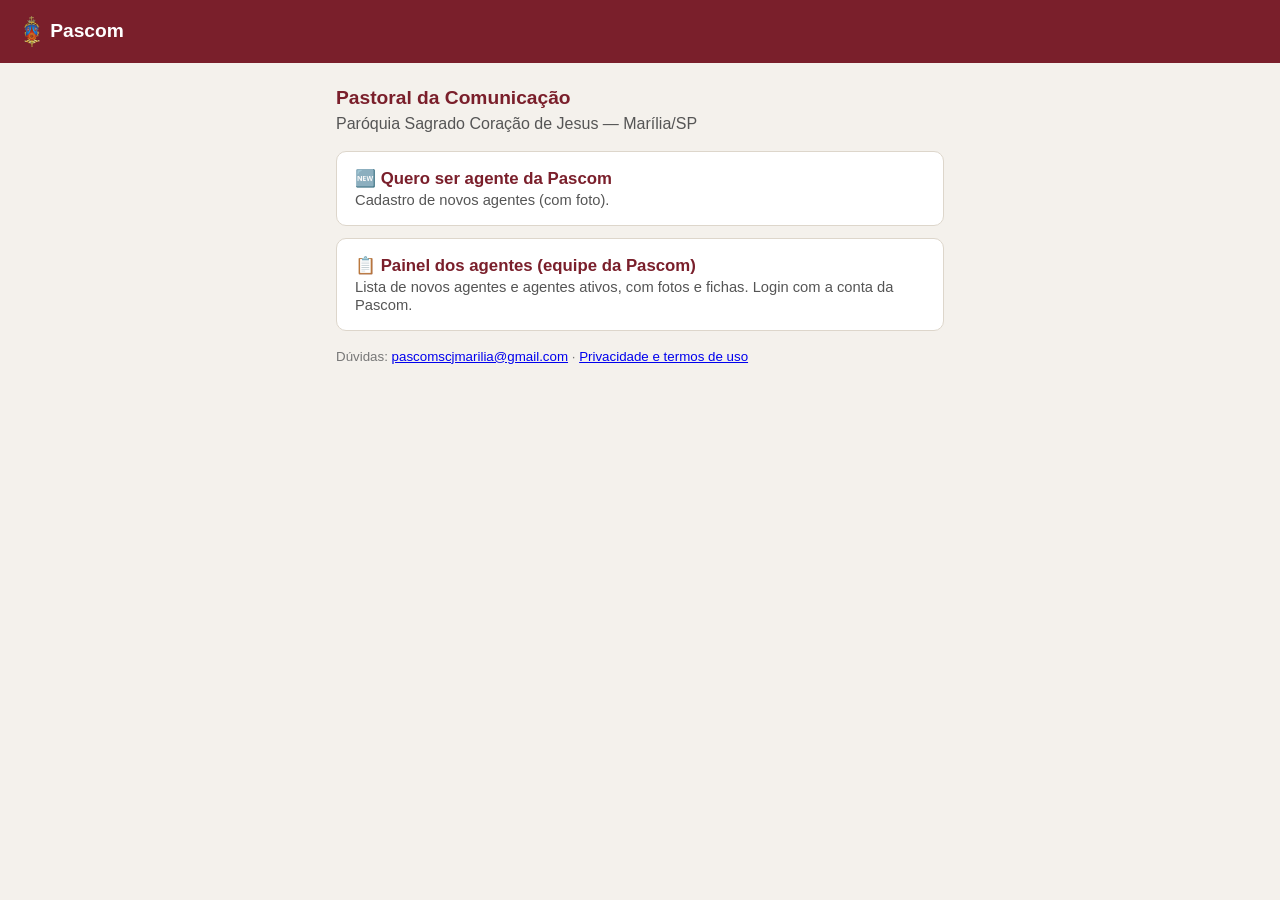
<file: index.html>
<!DOCTYPE html>
<html lang="pt-BR">
<head>
<meta charset="UTF-8">
<meta name="viewport" content="width=device-width, initial-scale=1.0">
<title>Pascom — Paróquia Sagrado Coração de Jesus</title>
<meta property="og:title" content="Pascom — Paróquia Sagrado Coração de Jesus">
<meta property="og:description" content="Cadastro de agentes e registro de presença das reuniões da Pascom.">
<meta property="og:type" content="website">
<meta property="og:image" content="https://pascomscjmarilia-creator.github.io/pascom-scjm-marilia/og-image.png">
<link rel="stylesheet" href="style.css?v=20261120a">
<style>
  .hub { max-width: 640px; margin: 24px auto 40px; padding: 0 16px; }
  .hub h2 { color: var(--vinho); margin: 0 0 6px; font-size: 1.2rem; }
  .hub p.sub { color: #555; margin: 0 0 18px; }
  .hub a.cartao { display: block; background: #fff; border: 1px solid var(--cinza-borda); border-radius: 10px; padding: 16px 18px; margin: 0 0 12px; text-decoration: none; color: inherit; }
  .hub a.cartao:hover { border-color: var(--vinho); }
  .hub a.cartao strong { display: block; color: var(--vinho); font-size: 1.05rem; margin-bottom: 2px; }
  .hub a.cartao span { color: #555; font-size: 0.92rem; }
  .hub small { color: #777; display: block; margin-top: 18px; }
</style>
</head>
<body>
  <header class="topbar">
    <div class="topbar-titulo">
      <img src="brasao.png" alt="Brasão da Paróquia" class="brasao">
      <h1>Pascom</h1>
    </div>
  </header>

  <main class="hub">
    <h2>Pastoral da Comunicação</h2>
    <p class="sub">Paróquia Sagrado Coração de Jesus — Marília/SP</p>

    <a class="cartao" href="agente-pascom-novo.html">
      <strong>🆕 Quero ser agente da Pascom</strong>
      <span>Cadastro de novos agentes (com foto).</span>
    </a>
    <a class="cartao" href="painel.html">
      <strong>📋 Painel dos agentes (equipe da Pascom)</strong>
      <span>Lista de novos agentes e agentes ativos, com fotos e fichas. Login com a conta da Pascom.</span>
    </a>

    <small>Dúvidas: <a href="mailto:pascomscjmarilia@gmail.com">pascomscjmarilia@gmail.com</a> · <a href="privacidade.html">Privacidade e termos de uso</a></small>
  </main>
</body>
</html>
</file>
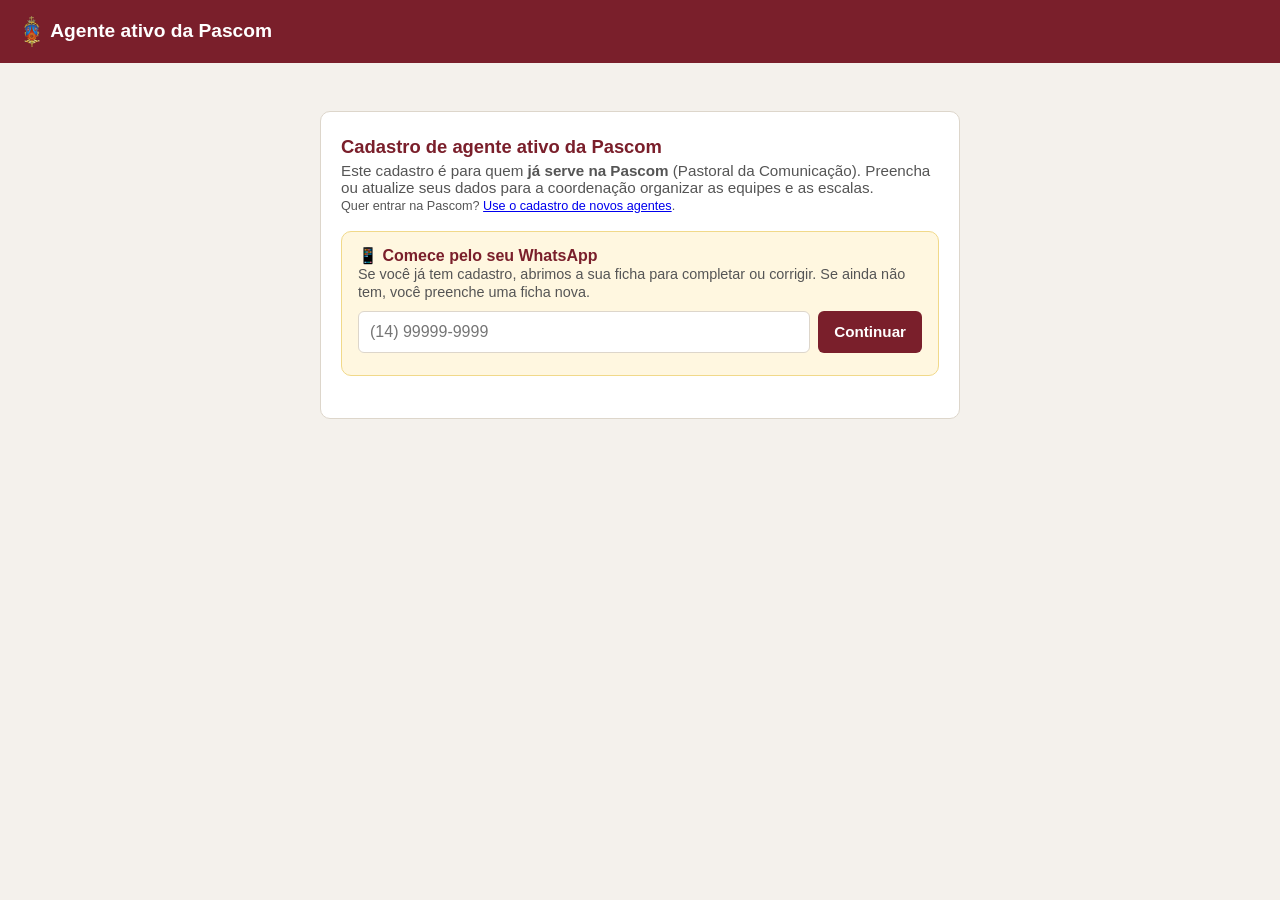
<file: agente-pascom-ativo.html>
<!DOCTYPE html>
<html lang="pt-BR">
<head>
<meta charset="UTF-8">
<meta name="viewport" content="width=device-width, initial-scale=1.0">
<meta name="robots" content="noindex, nofollow">
<title>Cadastro de agente ativo da Pascom — Paróquia Sagrado Coração de Jesus</title>
<meta property="og:title" content="Cadastro de agente ativo da Pascom — Paróquia Sagrado Coração de Jesus">
<meta property="og:description" content="Já é agente da Pascom? Atualize o seu cadastro.">
<meta property="og:type" content="website">
<meta property="og:image" content="https://pascomscjmarilia-creator.github.io/pascom-scjm-marilia/og-image.png">
<meta property="og:image:width" content="1200">
<meta property="og:image:height" content="630">
<link rel="stylesheet" href="style.css?v=20261107a">
<style>
  .ag-card { background:#fff; border:1px solid var(--cinza-borda); border-radius:10px; padding:24px 20px; max-width:640px; margin:24px auto 0; }
  .ag-card h2 { margin:0 0 4px; font-size:1.15rem; color:var(--vinho); }
  .ag-intro { margin:0 0 18px; color:#555; font-size:0.95rem; }
  #formAgente { display:flex; flex-direction:column; gap:16px; }
  #formAgente label, #formAgente .rotulo { display:block; font-weight:600; margin-bottom:4px; font-size:0.9rem; }
  #formAgente input[type="text"], #formAgente input[type="tel"], #formAgente input[type="date"], #formAgente input[type="email"], #formAgente input[type="month"], #formAgente select, #formAgente textarea {
    width:100%; padding:11px; border:1px solid var(--cinza-borda); border-radius:6px; font-size:1rem; font-family:inherit; background:#fff; box-sizing:border-box;
  }
  #formAgente textarea { min-height:78px; resize:vertical; }
  .ag-dica { color:#666; font-size:0.82rem; margin:2px 0 0; font-weight:400; }
  .ag-opcoes { display:flex; gap:20px; flex-wrap:wrap; }
  .ag-lista { display:flex; flex-direction:column; gap:6px; }
  .ag-opcoes label, .ag-lista label { font-weight:500 !important; display:flex !important; align-items:center; gap:8px; margin:0 !important; font-size:1rem !important; }
  .ag-opcoes input, .ag-lista input { width:18px; height:18px; flex-shrink:0; }
  .ag-consent { display:flex; gap:10px; align-items:flex-start; font-size:0.9rem; }
  .ag-consent input { margin-top:3px; width:18px; height:18px; flex-shrink:0; }
  .ag-consent label { font-weight:400 !important; margin:0 !important; font-size:0.9rem !important; }
  .ag-secao { margin:6px 0 -6px; padding-top:10px; border-top:1px solid var(--cinza-borda); font-weight:700; color:var(--vinho); font-size:1rem; }
  #btnEnviarAg { background:var(--vinho); color:#fff; border:none; padding:14px; border-radius:6px; font-size:1.05rem; font-weight:600; cursor:pointer; }
  #btnEnviarAg:disabled { opacity:0.6; cursor:default; }
  #resultadoAg { margin:0; font-weight:600; }
  #resultadoAg.erro { color:#b3261e; }
  .ag-sucesso { text-align:center; padding:8px 0; }
  .ag-sucesso h2 { font-size:1.3rem; }
  .ag-encontro { background:#fff7e0; border:1px solid #f1d98a; border-radius:8px; padding:12px 14px; margin:12px 0; text-align:left; }
  .ag-encontro p { margin:6px 0 0; }
  .ag-encontro-titulo { font-weight:700; }
  .ag-encontro-obs { font-size:0.9rem; color:#555; }
  .oculto-bot { position:absolute; left:-9999px; width:1px; height:1px; overflow:hidden; }
  .ag-fechado { text-align:center; color:#555; }
  .ag-foto { display:flex; gap:14px; align-items:center; }
  .ag-foto-previa { width:96px; height:96px; flex:0 0 96px; border-radius:50%; border:2px dashed #b9a98f; background:#f8f4ef center/cover no-repeat; display:flex; align-items:center; justify-content:center; font-size:2rem; color:#8a7a62; overflow:hidden; }
  .ag-foto-previa.com-foto { border-style:solid; border-color:var(--vinho); font-size:0; }
  .ag-foto-acoes { flex:1; }
  #formAgente label.ag-botao-foto { display:inline-block; background:#fff; color:var(--vinho); border:1px solid var(--vinho); padding:10px 14px; border-radius:8px; font-weight:600; font-size:0.95rem; cursor:pointer; margin:0 0 6px; }
  .ag-link { background:none; border:none; color:#b3261e; text-decoration:underline; cursor:pointer; font-size:0.9rem; padding:6px 0 0; display:block; }
  /* ---- Começar pelo WhatsApp: buscar a ficha e editar ---- */
  #formAgente[hidden] { display:none !important; }
  .ag-busca { background:#fff7e0; border:1px solid #f1d98a; border-radius:10px; padding:14px 16px; margin:0 0 18px; }
  .ag-busca-topo strong { display:block; color:var(--vinho); font-size:1rem; }
  .ag-busca-topo span { color:#555; font-size:0.9rem; }
  .ag-busca-linha { display:flex; gap:8px; margin-top:10px; flex-wrap:wrap; }
  .ag-busca-linha input { flex:1 1 180px; min-width:0; padding:11px; border:1px solid var(--cinza-borda); border-radius:6px; font-size:1rem; font-family:inherit; background:#fff; box-sizing:border-box; }
  .ag-busca-linha button { background:var(--vinho); color:#fff; border:none; padding:11px 16px; border-radius:6px; font-weight:600; font-size:0.95rem; cursor:pointer; }
  .ag-busca-linha button:disabled { opacity:0.6; cursor:default; }
  #buscaMsg { margin:8px 0 0; font-weight:600; font-size:0.9rem; }
  #buscaMsg.erro { color:#b3261e; }
  .ag-busca .ag-link { display:inline; color:var(--vinho); padding:0; font-size:0.85rem; }
  .ag-numero { display:flex; justify-content:space-between; align-items:center; gap:10px; flex-wrap:wrap; background:#f4f1ec; border:1px solid var(--cinza-borda); border-radius:10px; padding:10px 14px; margin:0 0 14px; font-size:0.95rem; }
  .ag-numero .ag-link { display:inline; color:var(--vinho); padding:0; font-size:0.85rem; }
  .ag-edicao { background:#eef7ee; border:1px solid #9fd09f; border-radius:10px; padding:12px 16px; margin:0 0 14px; }
  .ag-edicao strong { color:#1b6e3a; }
  .ag-edicao p { margin:6px 0 0; font-size:0.92rem; color:#333; }
  .ag-falta { border-left:4px solid #b3261e; padding:6px 0 6px 10px; background:#fff6f5; border-radius:6px; }
  .ag-falta > label::after, .ag-falta > .rotulo::after { content:' — falta preencher'; color:#b3261e; font-weight:700; font-size:0.85em; }
</style>
</head>
<body>

  <header class="topbar">
    <div class="topbar-titulo">
      <img src="brasao.png" alt="Brasão da Paróquia" class="brasao">
      <h1>Agente ativo da Pascom</h1>
    </div>
  </header>

  <main>
    <section class="ag-card" id="cartaoFormulario">
      <h2>Cadastro de agente ativo da Pascom</h2>
      <p class="ag-intro">Este cadastro é para quem <strong>já serve na Pascom</strong> (Pastoral da Comunicação). Preencha ou atualize seus dados para a coordenação organizar as equipes e as escalas.<br><small>Quer entrar na Pascom? <a href="agente-pascom-novo.html">Use o cadastro de novos agentes</a>.</small></p>

      <div class="ag-busca" id="blocoBusca">
        <div class="ag-busca-topo"><strong>📱 Comece pelo seu WhatsApp</strong><span>Se você já tem cadastro, abrimos a sua ficha para completar ou corrigir. Se ainda não tem, você preenche uma ficha nova.</span></div>
        <div class="ag-busca-linha" id="buscaPasso1">
          <input type="tel" id="buscaWhats" inputmode="tel" autocomplete="tel" placeholder="(14) 99999-9999" aria-label="Seu WhatsApp com DDD">
          <button type="button" id="btnPedirCodigo">Continuar</button>
        </div>
        <div id="buscaPasso2" hidden>
          <p class="ag-dica" id="buscaInfo"></p>
          <div class="ag-busca-linha">
            <input type="text" id="buscaCodigo" inputmode="numeric" maxlength="6" autocomplete="one-time-code" placeholder="Código de 6 dígitos" aria-label="Código recebido no WhatsApp">
            <button type="button" id="btnEntrarFicha">Abrir minha ficha</button>
          </div>
          <p class="ag-dica"><button type="button" class="ag-link" id="btnReenviarCodigo">Reenviar código</button> · <button type="button" class="ag-link" id="btnTrocarNumero">Usar outro número</button> · Não chegou? Procure a equipe da Pascom.</p>
        </div>
        <p id="buscaMsg" role="status"></p>
      </div>

      <div class="ag-edicao" id="avisoEdicao" hidden>
        <strong id="edicaoTitulo"></strong>
        <p id="edicaoTexto"></p>
      </div>

      <div class="ag-numero" id="faixaNumero" hidden>
        <span>📱 Seu WhatsApp: <strong id="numeroConfirmado"></strong></span>
        <button type="button" class="ag-link" id="btnTrocarNumero2">Trocar número / começar de novo</button>
      </div>
      <p class="ag-intro" id="avisoNovaFicha" hidden>Não encontramos cadastro com este número. Preencha a ficha abaixo para se cadastrar.</p>

      <form id="formAgente" novalidate hidden>

        <div>
          <label for="nome">Nome completo</label>
          <input type="text" id="nome" autocomplete="name" required>
        </div>

        <div>
          <label for="apelido">Nome abreviado</label>
          <input type="text" id="apelido" autocomplete="nickname" required>
          <p class="ag-dica">Como você gosta de ser chamado(a).</p>
        </div>

        <div>
          <label for="nascimento">Data de nascimento</label>
          <input type="date" id="nascimento" autocomplete="bday" required>
        </div>

        <div>
          <span class="rotulo">Já recebeu o Sacramento da Crisma?</span>
          <div class="ag-opcoes">
            <label><input type="radio" name="crisma" value="Sim"> Sim</label>
            <label><input type="radio" name="crisma" value="Não"> Não</label>
          </div>
        </div>

        <input type="hidden" id="whatsapp">

        <div>
          <label for="email">E-mail</label>
          <input type="email" id="email" inputmode="email" autocomplete="email" placeholder="nome@exemplo.com" required>
        </div>

        <div>
          <span class="rotulo">Participa de alguma outra pastoral, movimento ou grupo da paróquia?</span>
          <div class="ag-opcoes">
            <label><input type="radio" name="participa" value="Sim"> Sim</label>
            <label><input type="radio" name="participa" value="Não"> Não</label>
          </div>
        </div>

        <div id="blocoQual" hidden>
          <label for="qual">Qual?</label>
          <input type="text" id="qual" maxlength="200" autocomplete="off" placeholder="Ex.: Liturgia, Jovens, Catequese…">
        </div>

        <div>
          <label for="comunidade">Em qual comunidade você frequenta?</label>
          <select id="comunidade"><option value="">Escolha…</option><option value="Matriz (Igreja Sagrado Coração de Jesus)">Matriz (Igreja Sagrado Coração de Jesus)</option><option value="Comunidade Nossa Senhora Aparecida">Comunidade Nossa Senhora Aparecida</option><option value="Comunidade Santo Expedito">Comunidade Santo Expedito</option><option value="Capela de Nossa Senhora de Nazaré">Capela de Nossa Senhora de Nazaré</option><option value="Outra / não frequento comunidade">Outra / não frequento comunidade</option></select>
        </div>

        <div class="ag-secao">Sua atuação na Pascom</div>

        <div>
          <label for="desde">Desde quando você é agente da Pascom?</label>
          <input type="month" id="desde" min="1980-01" placeholder="aaaa-mm">
          <p class="ag-dica">Informe o mês e o ano em que você entrou (pode ser aproximado).</p>
        </div>

        <div>
          <span class="rotulo">Você pode ajudar a formar os novos agentes?</span>
          <div class="ag-opcoes">
            <label><input type="radio" name="formar" value="Sim"> Sim</label>
            <label><input type="radio" name="formar" value="Não"> Não</label>
          </div>
        </div>


        <div id="blocoFoto">
          <span class="rotulo">Sua foto <span style="font-weight:400;color:#666;">(opcional)</span></span>
          <div class="ag-foto">
            <div class="ag-foto-previa" id="fotoPrevia" aria-hidden="true">📷</div>
            <div class="ag-foto-acoes">
              <label class="ag-botao-foto" for="foto">Tirar foto ou escolher da galeria</label>
              <input type="file" id="foto" accept="image/*" class="oculto-bot" tabindex="-1">
              <button type="button" id="btnRemoverFoto" class="ag-link" hidden>Remover foto</button>
              <p class="ag-dica" id="dicaFoto">Foto de rosto, com boa luz. Os outros agentes vão ver para te reconhecer.</p>
            </div>
          </div>
        </div>

        <div class="ag-consent" id="blocoConsentFoto" hidden>
          <input type="checkbox" id="consentimentoFoto">
          <label for="consentimentoFoto">Autorizo a paróquia a guardar a minha foto e mostrá-la aos agentes da Pascom no painel de cadastros, apenas para me reconhecerem na pastoral.</label>
        </div>

        <div class="oculto-bot" aria-hidden="true">
          <label for="site">Não preencha este campo</label>
          <input type="text" id="site" tabindex="-1" autocomplete="off">
        </div>

        <div class="ag-consent">
          <input type="checkbox" id="consentimento" required>
          <label for="consentimento">Autorizo a paróquia a usar estes dados apenas para o cadastro e o contato da Pascom, conforme a <a href="privacidade.html" target="_blank" rel="noopener">política de privacidade</a>.</label>
        </div>

        <button type="submit" id="btnEnviarAg">Enviar cadastro</button>
        <p id="resultadoAg" role="status"></p>
      </form>
    </section>

    <section class="ag-card ag-fechado" id="cartaoFechado" hidden>
      <h2>Cadastro de agente ativo da Pascom</h2>
      <p id="msgFechado"></p>
    </section>

    <section class="ag-card ag-sucesso" id="cartaoSucesso" hidden>
      <h2 id="tituloSucesso">✅ Cadastro atualizado!</h2>
      <p id="sucessoNome"></p>
      <p style="color:#555; font-size:0.92rem;">A coordenação da Pascom recebeu os seus dados. Obrigado por servir! Deus abençoe a sua missão! 🙏</p>
    </section>
  </main>

<script>
  // ============================================================
  // CONFIGURAÇÃO — a secretaria/Pascom ajusta aqui
  // ============================================================
  const CONFIG = {
    WEBHOOK_URL: 'https://paroquia-scjm-n8n-paroquia.ndjgby.easypanel.host/webhook/agente-pascom-ativo-cadastro',
    // Buscar a ficha pelo WhatsApp (código no WhatsApp) e editar
    WEBHOOK_FICHA: 'https://paroquia-scjm-n8n-paroquia.ndjgby.easypanel.host/webhook/agente-pascom-ficha',
    TIPO_FICHA: 'ativo',

    // Para fechar o cadastro, troque para false (a página passa a mostrar a mensagem abaixo).
    CADASTRO_ABERTO: true,
    MENSAGEM_FECHADA: 'O cadastro de agentes ativos da Pascom não está aberto no momento. Procure a coordenação da Pascom.'
  };
  // ============================================================

  const el = (id) => document.getElementById(id);
  const form = el('formAgente');
  const resultado = el('resultadoAg');
  const btn = el('btnEnviarAg');

  const marcado = (nome) => { const r = form.querySelector('input[name="' + nome + '"]:checked'); return r ? r.value : ''; };
  const marcados = (nome) => Array.prototype.map.call(form.querySelectorAll('input[name="' + nome + '"]:checked'), (c) => c.value);
  function formatarDataBR(iso) { const [a, m, d] = iso.split('-'); return d + '/' + m + '/' + a; }

  // ---------- Foto: reduz no próprio aparelho (miniatura quadrada para a planilha + foto maior para o Drive) ----------
  const FOTO = { miniatura: '', grande: '', existente: false };
  async function carregarImagem(arquivo) {
    if (window.createImageBitmap) {
      try { return await createImageBitmap(arquivo, { imageOrientation: 'from-image' }); } catch (e) { /* tenta pelo <img> */ }
    }
    return new Promise((ok, falha) => {
      const url = URL.createObjectURL(arquivo); const img = new Image();
      img.onload = () => { URL.revokeObjectURL(url); ok(img); };
      img.onerror = () => { URL.revokeObjectURL(url); falha(new Error('imagem ilegível')); };
      img.src = url;
    });
  }
  function gerarJpeg(img, largura, altura, recorte, maxChars) {
    const c = document.createElement('canvas'); c.width = largura; c.height = altura;
    const x = c.getContext('2d'); x.fillStyle = '#fff'; x.fillRect(0, 0, largura, altura);
    x.drawImage(img, recorte.sx, recorte.sy, recorte.sw, recorte.sh, 0, 0, largura, altura);
    let q = 0.82, url = c.toDataURL('image/jpeg', q);
    while (url.length > maxChars && q > 0.35) { q -= 0.08; url = c.toDataURL('image/jpeg', q); }
    return url;
  }
  async function processarFoto(arquivo) {
    const img = await carregarImagem(arquivo);
    const w = img.width || img.naturalWidth, h = img.height || img.naturalHeight;
    if (!w || !h) throw new Error('imagem vazia');
    const lado = Math.min(w, h);
    const miniatura = gerarJpeg(img, 300, 300, { sx: Math.round((w - lado) / 2), sy: Math.round((h - lado) / 2), sw: lado, sh: lado }, 44000);
    const f = Math.min(1, 800 / Math.max(w, h));
    const grande = gerarJpeg(img, Math.round(w * f), Math.round(h * f), { sx: 0, sy: 0, sw: w, sh: h }, 560000);
    if (img.close) img.close();
    return { miniatura, grande };
  }
  function mostrarPrevia() {
    const prev = el('fotoPrevia'); const tem = !!FOTO.miniatura;
    prev.classList.toggle('com-foto', tem);
    prev.style.backgroundImage = tem ? 'url(' + FOTO.miniatura + ')' : '';
    el('btnRemoverFoto').hidden = !tem; el('blocoConsentFoto').hidden = !tem || FOTO.existente;
    if (!tem || FOTO.existente) el('consentimentoFoto').checked = false;
  }
  function limparFoto() { FOTO.miniatura = ''; FOTO.grande = ''; FOTO.existente = false; el('foto').value = ''; mostrarPrevia(); }
  async function aoEscolherFoto() {
    const arquivo = el('foto').files && el('foto').files[0];
    if (!arquivo) return;
    el('dicaFoto').className = 'ag-dica'; el('dicaFoto').textContent = 'Preparando a foto…';
    try {
      if (!/^image\//.test(arquivo.type) && !/\.(jpe?g|png|webp|heic|heif)$/i.test(arquivo.name || '')) throw new Error('tipo');
      if (arquivo.size > 30 * 1024 * 1024) throw new Error('grande');
      const r = await processarFoto(arquivo);
      FOTO.miniatura = r.miniatura; FOTO.grande = r.grande; FOTO.existente = false; mostrarPrevia();
      el('dicaFoto').style.color = '';
      el('dicaFoto').textContent = 'Foto pronta ✔ Se quiser trocar, escolha outra.';
    } catch (e) {
      console.error(e); limparFoto();
      el('dicaFoto').className = 'ag-dica'; el('dicaFoto').style.color = '#b3261e';
      el('dicaFoto').textContent = 'Não consegui ler essa foto. Tente outra (de preferência JPG ou PNG) ou envie o cadastro sem foto.';
    }
  }

  function mostrarErro(msg) { resultado.className = 'erro'; resultado.textContent = '⚠️ ' + msg; return null; }

  // Valida os campos que os dois cadastros têm em comum. Devolve o objeto ou null (já mostrou o erro).
  function lerBase() {
    const nome = el('nome').value.trim();
    const apelido = el('apelido').value.trim();
    const nascimento = el('nascimento').value;
    const crisma = marcado('crisma');
    const whatsapp = el('whatsapp').value.trim();
    const email = el('email').value.trim();
    const participa = marcado('participa');
    const qual = el('qual').value.trim();
    const comunidade = el('comunidade').value;
    if (!nome || !apelido || !nascimento || !crisma || !whatsapp || !email || !participa || !comunidade) return mostrarErro('Preencha todos os campos obrigatórios.');
    if (nome.length < 3 || !/\s/.test(nome)) return mostrarErro('Confira o nome completo (nome e sobrenome).');
    if (new Date(nascimento + 'T00:00:00') > new Date() || nascimento < '1900-01-01') return mostrarErro('Confira a data de nascimento.');
    const digitos = whatsapp.replace(/\D/g, '');
    if (digitos.length < 10 || digitos.length > 13) return mostrarErro('Confira o telefone: use o DDD, por exemplo (14) 99999-9999.');
    if (!/^[^\s@]+@[^\s@]+\.[^\s@]{2,}$/.test(email)) return mostrarErro('Confira o e-mail digitado.');
    if (participa === 'Sim' && !qual) return mostrarErro('Informe qual pastoral, movimento ou grupo você participa.');
    return { nome, apelido, nascimento: formatarDataBR(nascimento), crisma, whatsapp, email, participa, qual: participa === 'Sim' ? qual : '', comunidade };
  }

  async function enviar(payload, aoSucesso) {
    if (!el('consentimento').checked) return mostrarErro('Marque a autorização para concluir o cadastro.');
    if (FOTO.miniatura && !FOTO.existente && !el('consentimentoFoto').checked) return mostrarErro('Marque a autorização para usar a sua foto (ou remova a foto).');
    payload.consentimento = true;
    payload.site = el('site').value;
    if (FOTO.miniatura && !FOTO.existente) { payload.miniatura = FOTO.miniatura; payload.foto = FOTO.grande; payload.consentimentoFoto = true; }
    if (FICHA.token) { payload.acao = 'salvar'; payload.tipo = CONFIG.TIPO_FICHA; payload.token = FICHA.token; if (!FOTO.miniatura && FICHA.tinhaFoto) payload.removerFoto = true; }
    btn.disabled = true; btn.textContent = 'Enviando…';
    try {
      const resp = await fetch(FICHA.token ? CONFIG.WEBHOOK_FICHA : CONFIG.WEBHOOK_URL, { method: 'POST', headers: { 'Content-Type': 'application/json' }, body: JSON.stringify(payload) });
      const dados = await resp.json();
      if (dados.sucesso) aoSucesso(); else { mostrarErro(dados.mensagem || 'Não foi possível concluir o cadastro.'); if (dados.sessaoExpirada) irParaInicio(); }
    } catch (err) {
      mostrarErro('Não foi possível enviar agora. Confira sua internet e tente novamente em instantes.');
      console.error(err);
    } finally {
      btn.disabled = false; btn.textContent = FICHA.token ? 'Salvar alterações' : 'Enviar cadastro';
    }
  }

  function iniciarComum() {
    if (!CONFIG.CADASTRO_ABERTO) {
      el('cartaoFormulario').hidden = true;
      el('msgFechado').textContent = CONFIG.MENSAGEM_FECHADA;
      el('cartaoFechado').hidden = false;
      return false;
    }
    form.querySelectorAll('input[name="participa"]').forEach((r) => r.addEventListener('change', () => {
      el('blocoQual').hidden = marcado('participa') !== 'Sim';
      if (marcado('participa') !== 'Sim') el('qual').value = '';
    }));
    // "Nenhum por enquanto" desmarca os outros equipamentos e vice-versa
    const eq = form.querySelectorAll('input[name="equipamentos"]');
    eq.forEach((c) => c.addEventListener('change', () => {
      if (!c.checked) return;
      if (/^Nenhum/.test(c.value)) eq.forEach((o) => { if (o !== c) o.checked = false; });
      else eq.forEach((o) => { if (/^Nenhum/.test(o.value)) o.checked = false; });
    }));
    el('foto').addEventListener('change', aoEscolherFoto);
    el('btnRemoverFoto').addEventListener('click', () => { limparFoto(); el('dicaFoto').style.color = ''; el('dicaFoto').textContent = 'Foto de rosto, com boa luz. Os outros agentes vão ver para te reconhecer.'; });
    return true;
  }


  function mostrarSucesso(apelido) {
    const edicao = !!FICHA.token;
    el('cartaoFormulario').hidden = true;
    el('cartaoSucesso').hidden = false;
    el('sucessoNome').textContent = 'Obrigado, ' + apelido + '! Seus dados de agente ativo da Pascom foram enviados.';
    if (edicao) {
      el('tituloSucesso').textContent = '✅ Ficha atualizada!';
      el('sucessoNome').textContent = 'Obrigado, ' + apelido + '! Os seus dados foram atualizados.';
      if (el('sucessoEncontro')) el('sucessoEncontro').hidden = true;
      FICHA.token = '';
    }
    window.scrollTo({ top: 0, behavior: 'smooth' });
  }

  // ============================================================
  // COMEÇAR PELO WHATSAPP: buscar a ficha (código no WhatsApp) e editar — FICHA_PASCOM_V2
  // O número é digitado UMA vez, no começo. Se já existe ficha com ele, mandamos um código no WhatsApp e a ficha abre preenchida
  // (o que falta fica em vermelho); se não existe, a ficha nova abre já com o número. Salvar grava na MESMA linha (não cria cadastro novo).
  // ============================================================
  const FICHA = { token: '', tinhaFoto: false };
  const buscaMsg = (t, erro) => { const m = el('buscaMsg'); m.textContent = t || ''; m.className = erro ? 'erro' : ''; };
  async function chamarFicha(corpo) {
    const resp = await fetch(CONFIG.WEBHOOK_FICHA, { method: 'POST', headers: { 'Content-Type': 'application/json' }, body: JSON.stringify(Object.assign({ tipo: CONFIG.TIPO_FICHA, site: el('site').value }, corpo)) });
    return resp.json();
  }
  const travarBusca = (ligado) => ['btnPedirCodigo', 'btnEntrarFicha', 'btnReenviarCodigo'].forEach((id) => { el(id).disabled = !!ligado; });
  const telBonito = (t) => { const d = String(t || '').replace(/\D/g, '').replace(/^55(?=\d{10,11}$)/, ''); return d.length === 11 ? '(' + d.slice(0, 2) + ') ' + d.slice(2, 7) + '-' + d.slice(7) : d.length === 10 ? '(' + d.slice(0, 2) + ') ' + d.slice(2, 6) + '-' + d.slice(6) : String(t || ''); };
  const dataParaInput = (br) => { const m = String(br || '').match(/^(\d{2})\/(\d{2})\/(\d{4})$/); return m ? m[3] + '-' + m[2] + '-' + m[1] : ''; };
  const mostrarNumero = (tel) => { el('numeroConfirmado').textContent = telBonito(tel); el('faixaNumero').hidden = false; };

  // Volta ao começo (pede o número de novo) e deixa a ficha em branco.
  function irParaInicio() {
    FICHA.token = ''; FICHA.tinhaFoto = false;
    form.reset(); limparFoto(); el('whatsapp').value = '';
    form.querySelectorAll('.ag-falta').forEach((n) => n.classList.remove('ag-falta'));
    form.querySelectorAll('input[name="participa"], input[name="experiencia"]').forEach((r) => r.dispatchEvent(new Event('change', { bubbles: true })));
    el('blocoQual').hidden = true;
    form.hidden = true; el('avisoEdicao').hidden = true; el('faixaNumero').hidden = true; el('avisoNovaFicha').hidden = true;
    el('blocoBusca').hidden = false; el('buscaPasso1').hidden = false; el('buscaPasso2').hidden = true; buscaMsg('');
    btn.textContent = 'Enviar cadastro'; resultado.textContent = ''; resultado.className = '';
    window.scrollTo({ top: 0, behavior: 'smooth' });
  }

  async function pedirCodigo() {
    const tel = el('buscaWhats').value.trim();
    if (!tel) return buscaMsg('Digite o seu WhatsApp com DDD.', true);
    buscaMsg('Procurando…'); travarBusca(true);
    try {
      const d = await chamarFicha({ acao: 'codigo', whatsapp: tel });
      if (!d.sucesso) return buscaMsg(d.mensagem || 'Não foi possível buscar agora.', true);
      if (d.encontrada === false) { // sem ficha com este número: abre a ficha nova, já com o número
        el('whatsapp').value = tel; el('blocoBusca').hidden = true; mostrarNumero(tel); el('avisoNovaFicha').hidden = false; form.hidden = false; buscaMsg('');
        el('nome').focus(); return;
      }
      if (d.semWhatsapp) return buscaMsg('Encontramos o cadastro com este número, mas ele não recebe WhatsApp. Procure a equipe da Pascom para atualizar os dados.', true);
      el('buscaPasso1').hidden = true; el('buscaPasso2').hidden = false;
      el('buscaInfo').textContent = 'Encontramos um cadastro com o número ' + d.tel + '. Enviamos um código de 6 dígitos para o seu WhatsApp (vale por ' + d.minutos + ' minutos). Digite o código abaixo para abrir a sua ficha.';
      buscaMsg(''); el('buscaCodigo').value = ''; el('buscaCodigo').focus();
    } catch (e) { console.error(e); buscaMsg('Não foi possível conectar agora. Confira a internet e tente de novo.', true); }
    finally { travarBusca(false); }
  }

  // Campos obrigatórios que ainda estão vazios ficam destacados; o destaque some quando a pessoa preenche.
  function marcarFaltas() {
    form.querySelectorAll('.ag-falta').forEach((n) => n.classList.remove('ag-falta'));
    const pai = (x) => (typeof x === 'string' ? el(x) : x).parentElement;
    const radio = (nome) => { const r = form.querySelector('input[name="' + nome + '"]'); return r ? r.closest('.ag-opcoes').parentElement : null; };
    const regras = [];
    const r = (cond, alvo) => { if (alvo) regras.push([cond, alvo]); };
    const nome = el('nome').value.trim();
    r(!(nome.length >= 3 && /\s/.test(nome)), pai('nome'));
    r(!el('apelido').value.trim(), pai('apelido'));
    r(!el('nascimento').value, pai('nascimento'));
    r(!marcado('crisma'), radio('crisma'));
    r(!el('email').value.trim(), pai('email'));
    r(!marcado('participa'), radio('participa'));
    r(marcado('participa') === 'Sim' && !el('qual').value.trim(), el('blocoQual'));
    r(!el('comunidade').value, pai('comunidade'));
    if (el('listaAreas')) r(!marcados('areas').length, el('listaAreas').parentElement);
    if (form.querySelector('input[name="experiencia"]')) r(!marcado('experiencia'), radio('experiencia'));
    if (el('desde')) r(!el('desde').value, pai('desde'));
    if (form.querySelector('input[name="formar"]')) r(!marcado('formar'), radio('formar'));
    let n = 0; regras.forEach(([falta, alvo]) => { if (falta) { alvo.classList.add('ag-falta'); n += 1; } });
    return n;
  }
  form.addEventListener('input', (e) => { const f = e.target.closest && e.target.closest('.ag-falta'); if (f) f.classList.remove('ag-falta'); });
  form.addEventListener('change', (e) => { const f = e.target.closest && e.target.closest('.ag-falta'); if (f) f.classList.remove('ag-falta'); });

  function aplicarFicha(d) {
    form.reset(); limparFoto();
    el('nome').value = d.nome || ''; el('apelido').value = d.apelido || ''; el('nascimento').value = dataParaInput(d.nascimento);
    el('whatsapp').value = telBonito(d.whatsapp); el('email').value = d.email || '';
    const marca = (nome, valor) => { const o = form.querySelector('input[name="' + nome + '"][value="' + valor + '"]'); if (o) { o.checked = true; o.dispatchEvent(new Event('change', { bubbles: true })); } };
    if (d.crisma) marca('crisma', d.crisma);
    if (d.participa) marca('participa', d.participa);
    el('qual').value = d.qual || '';
    const sel = el('comunidade'); if (d.comunidade && Array.prototype.some.call(sel.options, (o) => o.value === d.comunidade)) sel.value = d.comunidade;
    if (el('listaAreas')) (d.areas || []).forEach((a) => { const o = form.querySelector('input[name="areas"][value="' + a + '"]'); if (o) o.checked = true; });
    if (form.querySelector('input[name="experiencia"]')) {
      const m = String(d.experiencia || '').match(/^(Sim|Não)(?:: (.+))?$/);
      if (m) { marca('experiencia', m[1]); if (m[1] === 'Sim') el('experienciaTexto').value = m[2] || ''; }
      el('motivacao').value = d.motivacao || '';
      if (d.confirmouEncontro && !el('blocoEncontro').hidden) el('confirmaEncontro').checked = true;
    }
    if (el('desde')) { const m = String(d.desde || '').match(/^(\d{2})\/(\d{4})$/); el('desde').value = m ? m[2] + '-' + m[1] : ''; }
    if (d.formar) marca('formar', d.formar);
    if (d.foto) { FOTO.miniatura = d.foto; FOTO.grande = ''; FOTO.existente = true; FICHA.tinhaFoto = true; mostrarPrevia(); el('dicaFoto').style.color = ''; el('dicaFoto').textContent = 'Esta é a sua foto atual. Se quiser, escolha outra ou remova.'; }
    else FICHA.tinhaFoto = false;
  }

  async function entrarFicha() {
    const codigo = el('buscaCodigo').value.replace(/\D/g, '');
    if (codigo.length !== 6) return buscaMsg('Digite o código de 6 dígitos que chegou no seu WhatsApp.', true);
    buscaMsg('Conferindo…'); travarBusca(true);
    try {
      const d = await chamarFicha({ acao: 'entrar', whatsapp: el('buscaWhats').value.trim(), codigo });
      if (!d.sucesso) {
        buscaMsg(d.mensagem || 'Não foi possível abrir a ficha.', true);
        if (d.novoCodigo) { el('buscaPasso2').hidden = true; el('buscaPasso1').hidden = false; }
        return;
      }
      FICHA.token = d.token;
      aplicarFicha(d.dados);
      const faltam = marcarFaltas();
      el('blocoBusca').hidden = true; mostrarNumero(d.dados.whatsapp); el('avisoNovaFicha').hidden = true; form.hidden = false; el('avisoEdicao').hidden = false;
      el('edicaoTitulo').textContent = '✏️ Ficha de ' + (d.apelido || 'agente') + ' aberta para edição';
      el('edicaoTexto').textContent = (faltam ? 'Faltam ' + faltam + (faltam === 1 ? ' informação' : ' informações') + ' (destacadas em vermelho). Complete' : 'Está tudo preenchido. Confira os dados e, se precisar, corrija') + ' e toque em “Salvar alterações”. Por segurança, esta tela fica aberta por ' + d.minutos + ' minutos.';
      btn.textContent = 'Salvar alterações';
      resultado.textContent = ''; resultado.className = '';
      el('avisoEdicao').scrollIntoView({ behavior: 'smooth', block: 'start' });
    } catch (e) { console.error(e); buscaMsg('Não foi possível conectar agora. Confira a internet e tente de novo.', true); }
    finally { travarBusca(false); }
  }

  window.addEventListener('DOMContentLoaded', () => {
    if (!CONFIG.CADASTRO_ABERTO) return;
    el('btnPedirCodigo').addEventListener('click', pedirCodigo);
    el('buscaWhats').addEventListener('keydown', (e) => { if (e.key === 'Enter') { e.preventDefault(); pedirCodigo(); } });
    el('btnEntrarFicha').addEventListener('click', entrarFicha);
    el('buscaCodigo').addEventListener('keydown', (e) => { if (e.key === 'Enter') { e.preventDefault(); entrarFicha(); } });
    el('btnReenviarCodigo').addEventListener('click', pedirCodigo);
    el('btnTrocarNumero').addEventListener('click', () => { el('buscaPasso2').hidden = true; el('buscaPasso1').hidden = false; buscaMsg(''); el('buscaWhats').focus(); });
    el('btnTrocarNumero2').addEventListener('click', irParaInicio);
  });

  form.addEventListener('submit', async (e) => {
    e.preventDefault();
    resultado.textContent = ''; resultado.className = '';
    const base = lerBase(); if (!base) return;
    const desdeIso = el('desde').value;
    const agoraIso = new Date().getFullYear() + '-' + String(new Date().getMonth() + 1).padStart(2, '0');
    if (!/^\d{4}-(0[1-9]|1[0-2])$/.test(desdeIso)) return mostrarErro('Informe desde quando você é agente da Pascom (mês e ano).');
    if (desdeIso > agoraIso || desdeIso < '1980-01') return mostrarErro('Confira o mês e o ano em que você entrou na Pascom.');
    const formar = marcado('formar');
    if (!formar) return mostrarErro('Informe se pode ajudar a formar os novos agentes.');
    const payload = Object.assign(base, {
      situacao: 'Já é agente',
      desde: desdeIso.slice(5, 7) + '/' + desdeIso.slice(0, 4),
      formar
    });
    await enviar(payload, () => mostrarSucesso(base.apelido));
  });

  window.addEventListener('DOMContentLoaded', () => {
    if (!iniciarComum()) return;
    const hoje = new Date(); el('desde').max = hoje.getFullYear() + '-' + String(hoje.getMonth() + 1).padStart(2, '0');
  });

</script>
</body>
</html>
</file>
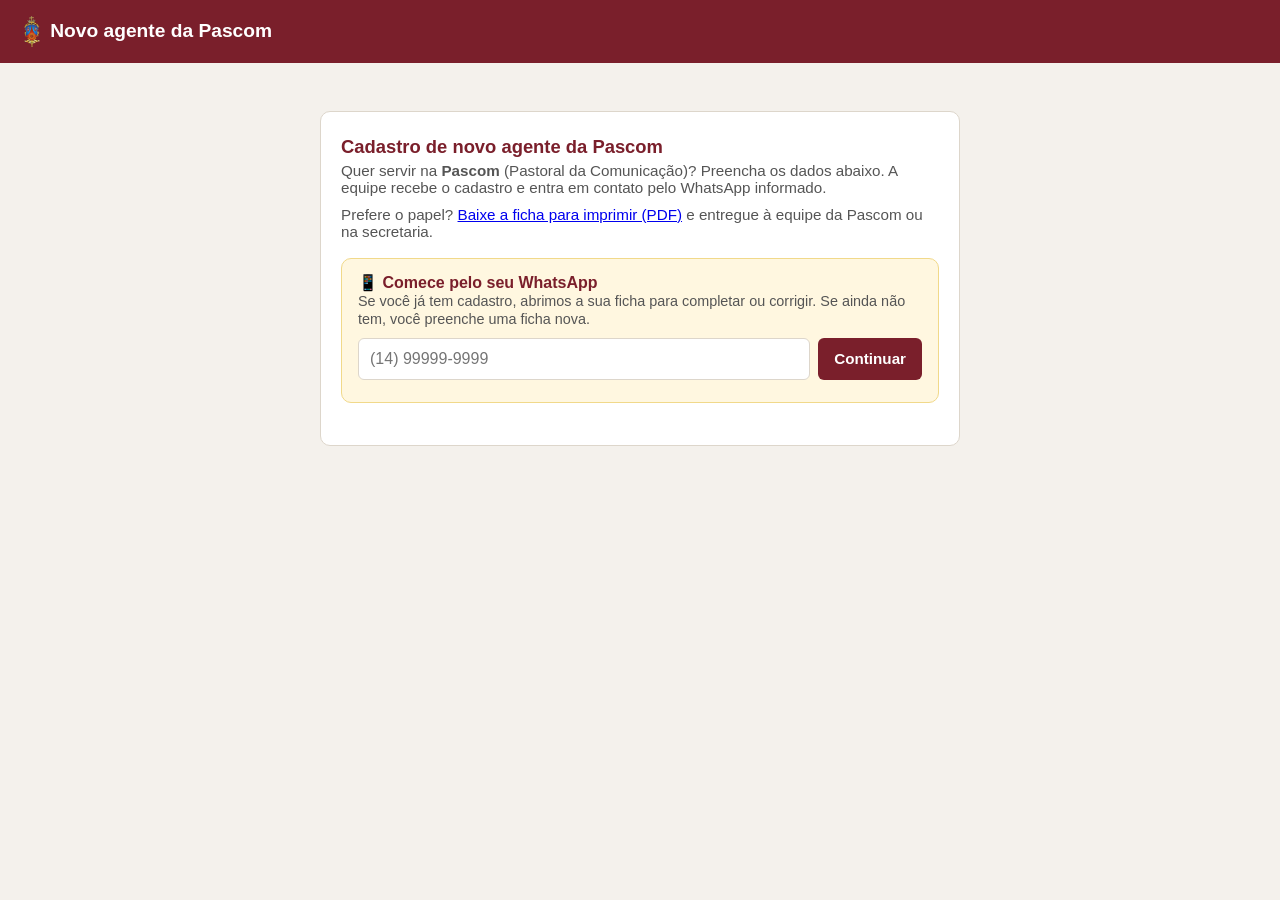
<file: agente-pascom-novo.html>
<!DOCTYPE html>
<html lang="pt-BR">
<head>
<meta charset="UTF-8">
<meta name="viewport" content="width=device-width, initial-scale=1.0">
<title>Cadastro de novo agente da Pascom — Paróquia Sagrado Coração de Jesus</title>
<meta property="og:title" content="Cadastro de novo agente da Pascom — Paróquia Sagrado Coração de Jesus">
<meta property="og:description" content="Quer fazer parte da Pascom? Preencha o cadastro de novo agente.">
<meta property="og:type" content="website">
<meta property="og:image" content="https://pascomscjmarilia-creator.github.io/pascom-scjm-marilia/og-image.png">
<meta property="og:image:width" content="1200">
<meta property="og:image:height" content="630">
<link rel="stylesheet" href="style.css?v=20261107a">
<style>
  .ag-card { background:#fff; border:1px solid var(--cinza-borda); border-radius:10px; padding:24px 20px; max-width:640px; margin:24px auto 0; }
  .ag-card h2 { margin:0 0 4px; font-size:1.15rem; color:var(--vinho); }
  .ag-intro { margin:0 0 18px; color:#555; font-size:0.95rem; }
  #formAgente { display:flex; flex-direction:column; gap:16px; }
  #formAgente label, #formAgente .rotulo { display:block; font-weight:600; margin-bottom:4px; font-size:0.9rem; }
  #formAgente input[type="text"], #formAgente input[type="tel"], #formAgente input[type="date"], #formAgente input[type="email"], #formAgente input[type="month"], #formAgente select, #formAgente textarea {
    width:100%; padding:11px; border:1px solid var(--cinza-borda); border-radius:6px; font-size:1rem; font-family:inherit; background:#fff; box-sizing:border-box;
  }
  #formAgente textarea { min-height:78px; resize:vertical; }
  .ag-dica { color:#666; font-size:0.82rem; margin:2px 0 0; font-weight:400; }
  .ag-opcoes { display:flex; gap:20px; flex-wrap:wrap; }
  .ag-lista { display:flex; flex-direction:column; gap:6px; }
  .ag-opcoes label, .ag-lista label { font-weight:500 !important; display:flex !important; align-items:center; gap:8px; margin:0 !important; font-size:1rem !important; }
  .ag-opcoes input, .ag-lista input { width:18px; height:18px; flex-shrink:0; }
  .ag-consent { display:flex; gap:10px; align-items:flex-start; font-size:0.9rem; }
  .ag-consent input { margin-top:3px; width:18px; height:18px; flex-shrink:0; }
  .ag-consent label { font-weight:400 !important; margin:0 !important; font-size:0.9rem !important; }
  .ag-secao { margin:6px 0 -6px; padding-top:10px; border-top:1px solid var(--cinza-borda); font-weight:700; color:var(--vinho); font-size:1rem; }
  #btnEnviarAg { background:var(--vinho); color:#fff; border:none; padding:14px; border-radius:6px; font-size:1.05rem; font-weight:600; cursor:pointer; }
  #btnEnviarAg:disabled { opacity:0.6; cursor:default; }
  #resultadoAg { margin:0; font-weight:600; }
  #resultadoAg.erro { color:#b3261e; }
  .ag-sucesso { text-align:center; padding:8px 0; }
  .ag-sucesso h2 { font-size:1.3rem; }
  .ag-encontro { background:#fff7e0; border:1px solid #f1d98a; border-radius:8px; padding:12px 14px; margin:12px 0; text-align:left; }
  .ag-encontro p { margin:6px 0 0; }
  .ag-encontro-titulo { font-weight:700; }
  .ag-encontro-obs { font-size:0.9rem; color:#555; }
  .oculto-bot { position:absolute; left:-9999px; width:1px; height:1px; overflow:hidden; }
  .ag-fechado { text-align:center; color:#555; }
  .ag-foto { display:flex; gap:14px; align-items:center; }
  .ag-foto-previa { width:96px; height:96px; flex:0 0 96px; border-radius:50%; border:2px dashed #b9a98f; background:#f8f4ef center/cover no-repeat; display:flex; align-items:center; justify-content:center; font-size:2rem; color:#8a7a62; overflow:hidden; }
  .ag-foto-previa.com-foto { border-style:solid; border-color:var(--vinho); font-size:0; }
  .ag-foto-acoes { flex:1; }
  #formAgente label.ag-botao-foto { display:inline-block; background:#fff; color:var(--vinho); border:1px solid var(--vinho); padding:10px 14px; border-radius:8px; font-weight:600; font-size:0.95rem; cursor:pointer; margin:0 0 6px; }
  .ag-link { background:none; border:none; color:#b3261e; text-decoration:underline; cursor:pointer; font-size:0.9rem; padding:6px 0 0; display:block; }
  /* ---- Começar pelo WhatsApp: buscar a ficha e editar ---- */
  #formAgente[hidden] { display:none !important; }
  .ag-busca { background:#fff7e0; border:1px solid #f1d98a; border-radius:10px; padding:14px 16px; margin:0 0 18px; }
  .ag-busca-topo strong { display:block; color:var(--vinho); font-size:1rem; }
  .ag-busca-topo span { color:#555; font-size:0.9rem; }
  .ag-busca-linha { display:flex; gap:8px; margin-top:10px; flex-wrap:wrap; }
  .ag-busca-linha input { flex:1 1 180px; min-width:0; padding:11px; border:1px solid var(--cinza-borda); border-radius:6px; font-size:1rem; font-family:inherit; background:#fff; box-sizing:border-box; }
  .ag-busca-linha button { background:var(--vinho); color:#fff; border:none; padding:11px 16px; border-radius:6px; font-weight:600; font-size:0.95rem; cursor:pointer; }
  .ag-busca-linha button:disabled { opacity:0.6; cursor:default; }
  #buscaMsg { margin:8px 0 0; font-weight:600; font-size:0.9rem; }
  #buscaMsg.erro { color:#b3261e; }
  .ag-busca .ag-link { display:inline; color:var(--vinho); padding:0; font-size:0.85rem; }
  .ag-numero { display:flex; justify-content:space-between; align-items:center; gap:10px; flex-wrap:wrap; background:#f4f1ec; border:1px solid var(--cinza-borda); border-radius:10px; padding:10px 14px; margin:0 0 14px; font-size:0.95rem; }
  .ag-numero .ag-link { display:inline; color:var(--vinho); padding:0; font-size:0.85rem; }
  .ag-edicao { background:#eef7ee; border:1px solid #9fd09f; border-radius:10px; padding:12px 16px; margin:0 0 14px; }
  .ag-edicao strong { color:#1b6e3a; }
  .ag-edicao p { margin:6px 0 0; font-size:0.92rem; color:#333; }
  .ag-falta { border-left:4px solid #b3261e; padding:6px 0 6px 10px; background:#fff6f5; border-radius:6px; }
  .ag-falta > label::after, .ag-falta > .rotulo::after { content:' — falta preencher'; color:#b3261e; font-weight:700; font-size:0.85em; }
</style>
</head>
<body>

  <header class="topbar">
    <div class="topbar-titulo">
      <img src="brasao.png" alt="Brasão da Paróquia" class="brasao">
      <h1>Novo agente da Pascom</h1>
    </div>
  </header>

  <main>
    <section class="ag-card" id="cartaoFormulario">
      <h2>Cadastro de novo agente da Pascom</h2>
      <p class="ag-intro">Quer servir na <strong>Pascom</strong> (Pastoral da Comunicação)? Preencha os dados abaixo. A equipe recebe o cadastro e entra em contato pelo WhatsApp informado.</p>
      <p class="ag-intro" style="margin-top:-8px;">Prefere o papel? <a href="Ficha_Cadastro_Agente_Pascom.pdf" target="_blank" rel="noopener">Baixe a ficha para imprimir (PDF)</a> e entregue à equipe da Pascom ou na secretaria.</p>

      <div class="ag-busca" id="blocoBusca">
        <div class="ag-busca-topo"><strong>📱 Comece pelo seu WhatsApp</strong><span>Se você já tem cadastro, abrimos a sua ficha para completar ou corrigir. Se ainda não tem, você preenche uma ficha nova.</span></div>
        <div class="ag-busca-linha" id="buscaPasso1">
          <input type="tel" id="buscaWhats" inputmode="tel" autocomplete="tel" placeholder="(14) 99999-9999" aria-label="Seu WhatsApp com DDD">
          <button type="button" id="btnPedirCodigo">Continuar</button>
        </div>
        <div id="buscaPasso2" hidden>
          <p class="ag-dica" id="buscaInfo"></p>
          <div class="ag-busca-linha">
            <input type="text" id="buscaCodigo" inputmode="numeric" maxlength="6" autocomplete="one-time-code" placeholder="Código de 6 dígitos" aria-label="Código recebido no WhatsApp">
            <button type="button" id="btnEntrarFicha">Abrir minha ficha</button>
          </div>
          <p class="ag-dica"><button type="button" class="ag-link" id="btnReenviarCodigo">Reenviar código</button> · <button type="button" class="ag-link" id="btnTrocarNumero">Usar outro número</button> · Não chegou? Procure a equipe da Pascom.</p>
        </div>
        <p id="buscaMsg" role="status"></p>
      </div>

      <div class="ag-edicao" id="avisoEdicao" hidden>
        <strong id="edicaoTitulo"></strong>
        <p id="edicaoTexto"></p>
      </div>

      <div class="ag-numero" id="faixaNumero" hidden>
        <span>📱 Seu WhatsApp: <strong id="numeroConfirmado"></strong></span>
        <button type="button" class="ag-link" id="btnTrocarNumero2">Trocar número / começar de novo</button>
      </div>
      <p class="ag-intro" id="avisoNovaFicha" hidden>Não encontramos cadastro com este número. Preencha a ficha abaixo para se cadastrar.</p>

      <form id="formAgente" novalidate hidden>

        <div>
          <label for="nome">Nome completo</label>
          <input type="text" id="nome" autocomplete="name" required>
        </div>

        <div>
          <label for="apelido">Nome abreviado</label>
          <input type="text" id="apelido" autocomplete="nickname" required>
          <p class="ag-dica">Como você gosta de ser chamado(a).</p>
        </div>

        <div>
          <label for="nascimento">Data de nascimento</label>
          <input type="date" id="nascimento" autocomplete="bday" required>
        </div>

        <div>
          <span class="rotulo">Já recebeu o Sacramento da Crisma?</span>
          <div class="ag-opcoes">
            <label><input type="radio" name="crisma" value="Sim"> Sim</label>
            <label><input type="radio" name="crisma" value="Não"> Não</label>
          </div>
        </div>

        <input type="hidden" id="whatsapp">

        <div>
          <label for="email">E-mail</label>
          <input type="email" id="email" inputmode="email" autocomplete="email" placeholder="nome@exemplo.com" required>
        </div>

        <div>
          <span class="rotulo">Participa de alguma outra pastoral, movimento ou grupo da paróquia?</span>
          <div class="ag-opcoes">
            <label><input type="radio" name="participa" value="Sim"> Sim</label>
            <label><input type="radio" name="participa" value="Não"> Não</label>
          </div>
        </div>

        <div id="blocoQual" hidden>
          <label for="qual">Qual?</label>
          <input type="text" id="qual" maxlength="200" autocomplete="off" placeholder="Ex.: Liturgia, Jovens, Catequese…">
        </div>

        <div>
          <label for="comunidade">Em qual comunidade você frequenta?</label>
          <select id="comunidade"><option value="">Escolha…</option><option value="Matriz (Igreja Sagrado Coração de Jesus)">Matriz (Igreja Sagrado Coração de Jesus)</option><option value="Comunidade Nossa Senhora Aparecida">Comunidade Nossa Senhora Aparecida</option><option value="Comunidade Santo Expedito">Comunidade Santo Expedito</option><option value="Capela de Nossa Senhora de Nazaré">Capela de Nossa Senhora de Nazaré</option><option value="Outra / não frequento comunidade">Outra / não frequento comunidade</option></select>
        </div>

        <div class="ag-secao">Como você gostaria de ajudar</div>

        <div>
          <span class="rotulo">Em que áreas você gostaria de atuar? <span style="font-weight:400;color:#666;">(marque quantas quiser)</span></span>
          <div class="ag-lista" id="listaAreas">
            <label><input type="checkbox" name="areas" value="Fotografia"> Fotografia</label>
            <label><input type="checkbox" name="areas" value="Filmagem"> Filmagem</label>
            <label><input type="checkbox" name="areas" value="Edição de vídeo"> Edição de vídeo</label>
            <label><input type="checkbox" name="areas" value="Arte e design"> Arte e design</label>
            <label><input type="checkbox" name="areas" value="Redes sociais"> Redes sociais</label>
            <label><input type="checkbox" name="areas" value="Projeção e slides"> Projeção e slides</label>
            <label><input type="checkbox" name="areas" value="Ainda não sei, quero conhecer"> Ainda não sei, quero conhecer</label>
          </div>
        </div>

        <div>
          <span class="rotulo">Você já tem experiência com algo disso?</span>
          <div class="ag-opcoes">
            <label><input type="radio" name="experiencia" value="Sim"> Sim</label>
            <label><input type="radio" name="experiencia" value="Não"> Não</label>
          </div>
        </div>

        <div id="blocoExperienciaTexto" hidden>
          <label for="experienciaTexto">Conte em uma frase</label>
          <input type="text" id="experienciaTexto" maxlength="200" autocomplete="off" placeholder="Ex.: fotografo eventos, edito vídeos no celular…">
        </div>

        <div>
          <label for="motivacao">Por que você quer ser agente da Pascom? <span style="font-weight:400;color:#666;">(opcional)</span></label>
          <textarea id="motivacao" maxlength="300" placeholder="Escreva em poucas linhas"></textarea>
        </div>

        <div class="ag-consent" id="blocoEncontro" hidden>
          <input type="checkbox" id="confirmaEncontro">
          <label for="confirmaEncontro" id="rotuloEncontro"></label>
        </div>


        <div id="blocoFoto">
          <span class="rotulo">Sua foto <span style="font-weight:400;color:#666;">(opcional)</span></span>
          <div class="ag-foto">
            <div class="ag-foto-previa" id="fotoPrevia" aria-hidden="true">📷</div>
            <div class="ag-foto-acoes">
              <label class="ag-botao-foto" for="foto">Tirar foto ou escolher da galeria</label>
              <input type="file" id="foto" accept="image/*" class="oculto-bot" tabindex="-1">
              <button type="button" id="btnRemoverFoto" class="ag-link" hidden>Remover foto</button>
              <p class="ag-dica" id="dicaFoto">Foto de rosto, com boa luz. Os outros agentes vão ver para te reconhecer.</p>
            </div>
          </div>
        </div>

        <div class="ag-consent" id="blocoConsentFoto" hidden>
          <input type="checkbox" id="consentimentoFoto">
          <label for="consentimentoFoto">Autorizo a paróquia a guardar a minha foto e mostrá-la aos agentes da Pascom no painel de cadastros, apenas para me reconhecerem na pastoral.</label>
        </div>

        <div class="oculto-bot" aria-hidden="true">
          <label for="site">Não preencha este campo</label>
          <input type="text" id="site" tabindex="-1" autocomplete="off">
        </div>

        <div class="ag-consent">
          <input type="checkbox" id="consentimento" required>
          <label for="consentimento">Autorizo a paróquia a usar estes dados apenas para o cadastro e o contato da Pascom, conforme a <a href="privacidade.html" target="_blank" rel="noopener">política de privacidade</a>.</label>
        </div>

        <button type="submit" id="btnEnviarAg">Enviar cadastro</button>
        <p id="resultadoAg" role="status"></p>
      </form>
    </section>

    <section class="ag-card ag-fechado" id="cartaoFechado" hidden>
      <h2>Cadastro de novo agente da Pascom</h2>
      <p id="msgFechado"></p>
    </section>

    <section class="ag-card ag-sucesso" id="cartaoSucesso" hidden>
      <h2 id="tituloSucesso">✅ Cadastro recebido!</h2>
      <p id="sucessoNome"></p>
      <div class="ag-encontro" id="sucessoEncontro" hidden>
        <strong>📌 Reserve na sua agenda</strong>
        <p class="ag-encontro-titulo">Primeiro encontro — participação obrigatória</p>
        <p id="sucessoEncontroQuando"></p>
        <p class="ag-encontro-obs">Caso não possa comparecer, será preciso justificar depois à coordenação. Em breve criaremos um grupo de WhatsApp com todos os inscritos para enviar as orientações perto da data.</p>
      </div>
      <p style="color:#555; font-size:0.92rem;">A equipe da Pascom vai entrar em contato pelo WhatsApp informado. Deus abençoe a sua missão! 🙏</p>
    </section>
  </main>

<script>
  // ============================================================
  // CONFIGURAÇÃO — a secretaria/Pascom ajusta aqui
  // ============================================================
  const CONFIG = {
    WEBHOOK_URL: 'https://paroquia-scjm-n8n-paroquia.ndjgby.easypanel.host/webhook/agente-pascom-cadastro',
    // Buscar a ficha pelo WhatsApp (código no WhatsApp) e editar
    WEBHOOK_FICHA: 'https://paroquia-scjm-n8n-paroquia.ndjgby.easypanel.host/webhook/agente-pascom-ficha',
    TIPO_FICHA: 'novo',

    // Para fechar o cadastro, troque para false (a página passa a mostrar a mensagem abaixo).
    CADASTRO_ABERTO: true,
    MENSAGEM_FECHADA: 'O cadastro de novos agentes da Pascom não está aberto no momento. Procure a equipe da Pascom ou a secretaria da paróquia.',

    // Primeiro encontro (participação obrigatória): aparece no aviso e na tela de "Cadastro recebido" até o dia do encontro.
    // Para o próximo encontro, mude só estas 3 linhas (e as mesmas 3 no nó "💬 Montar WhatsApp da Pascom" do n8n).
    ENCONTRO: { dataIso: '2027-01-16', hora: '16h', local: 'Igreja Matriz' }
  };
  // ============================================================

  const el = (id) => document.getElementById(id);
  const form = el('formAgente');
  const resultado = el('resultadoAg');
  const btn = el('btnEnviarAg');

  const marcado = (nome) => { const r = form.querySelector('input[name="' + nome + '"]:checked'); return r ? r.value : ''; };
  const marcados = (nome) => Array.prototype.map.call(form.querySelectorAll('input[name="' + nome + '"]:checked'), (c) => c.value);
  function formatarDataBR(iso) { const [a, m, d] = iso.split('-'); return d + '/' + m + '/' + a; }

  // ---------- Foto: reduz no próprio aparelho (miniatura quadrada para a planilha + foto maior para o Drive) ----------
  const FOTO = { miniatura: '', grande: '', existente: false };
  async function carregarImagem(arquivo) {
    if (window.createImageBitmap) {
      try { return await createImageBitmap(arquivo, { imageOrientation: 'from-image' }); } catch (e) { /* tenta pelo <img> */ }
    }
    return new Promise((ok, falha) => {
      const url = URL.createObjectURL(arquivo); const img = new Image();
      img.onload = () => { URL.revokeObjectURL(url); ok(img); };
      img.onerror = () => { URL.revokeObjectURL(url); falha(new Error('imagem ilegível')); };
      img.src = url;
    });
  }
  function gerarJpeg(img, largura, altura, recorte, maxChars) {
    const c = document.createElement('canvas'); c.width = largura; c.height = altura;
    const x = c.getContext('2d'); x.fillStyle = '#fff'; x.fillRect(0, 0, largura, altura);
    x.drawImage(img, recorte.sx, recorte.sy, recorte.sw, recorte.sh, 0, 0, largura, altura);
    let q = 0.82, url = c.toDataURL('image/jpeg', q);
    while (url.length > maxChars && q > 0.35) { q -= 0.08; url = c.toDataURL('image/jpeg', q); }
    return url;
  }
  async function processarFoto(arquivo) {
    const img = await carregarImagem(arquivo);
    const w = img.width || img.naturalWidth, h = img.height || img.naturalHeight;
    if (!w || !h) throw new Error('imagem vazia');
    const lado = Math.min(w, h);
    const miniatura = gerarJpeg(img, 300, 300, { sx: Math.round((w - lado) / 2), sy: Math.round((h - lado) / 2), sw: lado, sh: lado }, 44000);
    const f = Math.min(1, 800 / Math.max(w, h));
    const grande = gerarJpeg(img, Math.round(w * f), Math.round(h * f), { sx: 0, sy: 0, sw: w, sh: h }, 560000);
    if (img.close) img.close();
    return { miniatura, grande };
  }
  function mostrarPrevia() {
    const prev = el('fotoPrevia'); const tem = !!FOTO.miniatura;
    prev.classList.toggle('com-foto', tem);
    prev.style.backgroundImage = tem ? 'url(' + FOTO.miniatura + ')' : '';
    el('btnRemoverFoto').hidden = !tem; el('blocoConsentFoto').hidden = !tem || FOTO.existente;
    if (!tem || FOTO.existente) el('consentimentoFoto').checked = false;
  }
  function limparFoto() { FOTO.miniatura = ''; FOTO.grande = ''; FOTO.existente = false; el('foto').value = ''; mostrarPrevia(); }
  async function aoEscolherFoto() {
    const arquivo = el('foto').files && el('foto').files[0];
    if (!arquivo) return;
    el('dicaFoto').className = 'ag-dica'; el('dicaFoto').textContent = 'Preparando a foto…';
    try {
      if (!/^image\//.test(arquivo.type) && !/\.(jpe?g|png|webp|heic|heif)$/i.test(arquivo.name || '')) throw new Error('tipo');
      if (arquivo.size > 30 * 1024 * 1024) throw new Error('grande');
      const r = await processarFoto(arquivo);
      FOTO.miniatura = r.miniatura; FOTO.grande = r.grande; FOTO.existente = false; mostrarPrevia();
      el('dicaFoto').style.color = '';
      el('dicaFoto').textContent = 'Foto pronta ✔ Se quiser trocar, escolha outra.';
    } catch (e) {
      console.error(e); limparFoto();
      el('dicaFoto').className = 'ag-dica'; el('dicaFoto').style.color = '#b3261e';
      el('dicaFoto').textContent = 'Não consegui ler essa foto. Tente outra (de preferência JPG ou PNG) ou envie o cadastro sem foto.';
    }
  }

  function mostrarErro(msg) { resultado.className = 'erro'; resultado.textContent = '⚠️ ' + msg; return null; }

  // Valida os campos que os dois cadastros têm em comum. Devolve o objeto ou null (já mostrou o erro).
  function lerBase() {
    const nome = el('nome').value.trim();
    const apelido = el('apelido').value.trim();
    const nascimento = el('nascimento').value;
    const crisma = marcado('crisma');
    const whatsapp = el('whatsapp').value.trim();
    const email = el('email').value.trim();
    const participa = marcado('participa');
    const qual = el('qual').value.trim();
    const comunidade = el('comunidade').value;
    if (!nome || !apelido || !nascimento || !crisma || !whatsapp || !email || !participa || !comunidade) return mostrarErro('Preencha todos os campos obrigatórios.');
    if (nome.length < 3 || !/\s/.test(nome)) return mostrarErro('Confira o nome completo (nome e sobrenome).');
    if (new Date(nascimento + 'T00:00:00') > new Date() || nascimento < '1900-01-01') return mostrarErro('Confira a data de nascimento.');
    const digitos = whatsapp.replace(/\D/g, '');
    if (digitos.length < 10 || digitos.length > 13) return mostrarErro('Confira o telefone: use o DDD, por exemplo (14) 99999-9999.');
    if (!/^[^\s@]+@[^\s@]+\.[^\s@]{2,}$/.test(email)) return mostrarErro('Confira o e-mail digitado.');
    if (participa === 'Sim' && !qual) return mostrarErro('Informe qual pastoral, movimento ou grupo você participa.');
    return { nome, apelido, nascimento: formatarDataBR(nascimento), crisma, whatsapp, email, participa, qual: participa === 'Sim' ? qual : '', comunidade };
  }

  async function enviar(payload, aoSucesso) {
    if (!el('consentimento').checked) return mostrarErro('Marque a autorização para concluir o cadastro.');
    if (FOTO.miniatura && !FOTO.existente && !el('consentimentoFoto').checked) return mostrarErro('Marque a autorização para usar a sua foto (ou remova a foto).');
    payload.consentimento = true;
    payload.site = el('site').value;
    if (FOTO.miniatura && !FOTO.existente) { payload.miniatura = FOTO.miniatura; payload.foto = FOTO.grande; payload.consentimentoFoto = true; }
    if (FICHA.token) { payload.acao = 'salvar'; payload.tipo = CONFIG.TIPO_FICHA; payload.token = FICHA.token; if (!FOTO.miniatura && FICHA.tinhaFoto) payload.removerFoto = true; }
    btn.disabled = true; btn.textContent = 'Enviando…';
    try {
      const resp = await fetch(FICHA.token ? CONFIG.WEBHOOK_FICHA : CONFIG.WEBHOOK_URL, { method: 'POST', headers: { 'Content-Type': 'application/json' }, body: JSON.stringify(payload) });
      const dados = await resp.json();
      if (dados.sucesso) aoSucesso(); else { mostrarErro(dados.mensagem || 'Não foi possível concluir o cadastro.'); if (dados.sessaoExpirada) irParaInicio(); }
    } catch (err) {
      mostrarErro('Não foi possível enviar agora. Confira sua internet e tente novamente em instantes.');
      console.error(err);
    } finally {
      btn.disabled = false; btn.textContent = FICHA.token ? 'Salvar alterações' : 'Enviar cadastro';
    }
  }

  function iniciarComum() {
    if (!CONFIG.CADASTRO_ABERTO) {
      el('cartaoFormulario').hidden = true;
      el('msgFechado').textContent = CONFIG.MENSAGEM_FECHADA;
      el('cartaoFechado').hidden = false;
      return false;
    }
    form.querySelectorAll('input[name="participa"]').forEach((r) => r.addEventListener('change', () => {
      el('blocoQual').hidden = marcado('participa') !== 'Sim';
      if (marcado('participa') !== 'Sim') el('qual').value = '';
    }));
    // "Nenhum por enquanto" desmarca os outros equipamentos e vice-versa
    const eq = form.querySelectorAll('input[name="equipamentos"]');
    eq.forEach((c) => c.addEventListener('change', () => {
      if (!c.checked) return;
      if (/^Nenhum/.test(c.value)) eq.forEach((o) => { if (o !== c) o.checked = false; });
      else eq.forEach((o) => { if (/^Nenhum/.test(o.value)) o.checked = false; });
    }));
    el('foto').addEventListener('change', aoEscolherFoto);
    el('btnRemoverFoto').addEventListener('click', () => { limparFoto(); el('dicaFoto').style.color = ''; el('dicaFoto').textContent = 'Foto de rosto, com boa luz. Os outros agentes vão ver para te reconhecer.'; });
    return true;
  }


  // Convite para o primeiro encontro: data por extenso com o dia da semana; some depois do dia do encontro.
  function encontroValido() {
    const enc = CONFIG.ENCONTRO || {};
    const m = String(enc.dataIso || '').match(/^(\d{4})-(\d{2})-(\d{2})$/);
    if (!m) return null;
    const agora = new Date();
    const hojeIso = agora.getFullYear() + '-' + String(agora.getMonth() + 1).padStart(2, '0') + '-' + String(agora.getDate()).padStart(2, '0');
    if (hojeIso > enc.dataIso) return null;
    const DIAS = ['domingo', 'segunda-feira', 'terça-feira', 'quarta-feira', 'quinta-feira', 'sexta-feira', 'sábado'];
    const MESES = ['janeiro', 'fevereiro', 'março', 'abril', 'maio', 'junho', 'julho', 'agosto', 'setembro', 'outubro', 'novembro', 'dezembro'];
    const dia = DIAS[new Date(Date.UTC(+m[1], +m[2] - 1, +m[3], 12)).getUTCDay()];
    return dia.charAt(0).toUpperCase() + dia.slice(1) + ', ' + Number(m[3]) + ' de ' + MESES[+m[2] - 1] + ' de ' + m[1] + ' às ' + enc.hora + ' (' + enc.local + ')';
  }
  function mostrarSucesso(apelido) {
    const edicao = !!FICHA.token;
    el('cartaoFormulario').hidden = true;
    el('cartaoSucesso').hidden = false;
    el('sucessoNome').textContent = 'Obrigado, ' + apelido + '! Seu cadastro como novo agente da Pascom foi enviado.';
    const q = encontroValido();
    if (q) { el('sucessoEncontroQuando').textContent = '🗓️ ' + q; el('sucessoEncontro').hidden = false; }
    if (edicao) {
      el('tituloSucesso').textContent = '✅ Ficha atualizada!';
      el('sucessoNome').textContent = 'Obrigado, ' + apelido + '! Os seus dados foram atualizados.';
      if (el('sucessoEncontro')) el('sucessoEncontro').hidden = true;
      FICHA.token = '';
    }
    window.scrollTo({ top: 0, behavior: 'smooth' });
  }

  // ============================================================
  // COMEÇAR PELO WHATSAPP: buscar a ficha (código no WhatsApp) e editar — FICHA_PASCOM_V2
  // O número é digitado UMA vez, no começo. Se já existe ficha com ele, mandamos um código no WhatsApp e a ficha abre preenchida
  // (o que falta fica em vermelho); se não existe, a ficha nova abre já com o número. Salvar grava na MESMA linha (não cria cadastro novo).
  // ============================================================
  const FICHA = { token: '', tinhaFoto: false };
  const buscaMsg = (t, erro) => { const m = el('buscaMsg'); m.textContent = t || ''; m.className = erro ? 'erro' : ''; };
  async function chamarFicha(corpo) {
    const resp = await fetch(CONFIG.WEBHOOK_FICHA, { method: 'POST', headers: { 'Content-Type': 'application/json' }, body: JSON.stringify(Object.assign({ tipo: CONFIG.TIPO_FICHA, site: el('site').value }, corpo)) });
    return resp.json();
  }
  const travarBusca = (ligado) => ['btnPedirCodigo', 'btnEntrarFicha', 'btnReenviarCodigo'].forEach((id) => { el(id).disabled = !!ligado; });
  const telBonito = (t) => { const d = String(t || '').replace(/\D/g, '').replace(/^55(?=\d{10,11}$)/, ''); return d.length === 11 ? '(' + d.slice(0, 2) + ') ' + d.slice(2, 7) + '-' + d.slice(7) : d.length === 10 ? '(' + d.slice(0, 2) + ') ' + d.slice(2, 6) + '-' + d.slice(6) : String(t || ''); };
  const dataParaInput = (br) => { const m = String(br || '').match(/^(\d{2})\/(\d{2})\/(\d{4})$/); return m ? m[3] + '-' + m[2] + '-' + m[1] : ''; };
  const mostrarNumero = (tel) => { el('numeroConfirmado').textContent = telBonito(tel); el('faixaNumero').hidden = false; };

  // Volta ao começo (pede o número de novo) e deixa a ficha em branco.
  function irParaInicio() {
    FICHA.token = ''; FICHA.tinhaFoto = false;
    form.reset(); limparFoto(); el('whatsapp').value = '';
    form.querySelectorAll('.ag-falta').forEach((n) => n.classList.remove('ag-falta'));
    form.querySelectorAll('input[name="participa"], input[name="experiencia"]').forEach((r) => r.dispatchEvent(new Event('change', { bubbles: true })));
    el('blocoQual').hidden = true;
    form.hidden = true; el('avisoEdicao').hidden = true; el('faixaNumero').hidden = true; el('avisoNovaFicha').hidden = true;
    el('blocoBusca').hidden = false; el('buscaPasso1').hidden = false; el('buscaPasso2').hidden = true; buscaMsg('');
    btn.textContent = 'Enviar cadastro'; resultado.textContent = ''; resultado.className = '';
    window.scrollTo({ top: 0, behavior: 'smooth' });
  }

  async function pedirCodigo() {
    const tel = el('buscaWhats').value.trim();
    if (!tel) return buscaMsg('Digite o seu WhatsApp com DDD.', true);
    buscaMsg('Procurando…'); travarBusca(true);
    try {
      const d = await chamarFicha({ acao: 'codigo', whatsapp: tel });
      if (!d.sucesso) return buscaMsg(d.mensagem || 'Não foi possível buscar agora.', true);
      if (d.encontrada === false) { // sem ficha com este número: abre a ficha nova, já com o número
        el('whatsapp').value = tel; el('blocoBusca').hidden = true; mostrarNumero(tel); el('avisoNovaFicha').hidden = false; form.hidden = false; buscaMsg('');
        el('nome').focus(); return;
      }
      if (d.semWhatsapp) return buscaMsg('Encontramos o cadastro com este número, mas ele não recebe WhatsApp. Procure a equipe da Pascom para atualizar os dados.', true);
      el('buscaPasso1').hidden = true; el('buscaPasso2').hidden = false;
      el('buscaInfo').textContent = 'Encontramos um cadastro com o número ' + d.tel + '. Enviamos um código de 6 dígitos para o seu WhatsApp (vale por ' + d.minutos + ' minutos). Digite o código abaixo para abrir a sua ficha.';
      buscaMsg(''); el('buscaCodigo').value = ''; el('buscaCodigo').focus();
    } catch (e) { console.error(e); buscaMsg('Não foi possível conectar agora. Confira a internet e tente de novo.', true); }
    finally { travarBusca(false); }
  }

  // Campos obrigatórios que ainda estão vazios ficam destacados; o destaque some quando a pessoa preenche.
  function marcarFaltas() {
    form.querySelectorAll('.ag-falta').forEach((n) => n.classList.remove('ag-falta'));
    const pai = (x) => (typeof x === 'string' ? el(x) : x).parentElement;
    const radio = (nome) => { const r = form.querySelector('input[name="' + nome + '"]'); return r ? r.closest('.ag-opcoes').parentElement : null; };
    const regras = [];
    const r = (cond, alvo) => { if (alvo) regras.push([cond, alvo]); };
    const nome = el('nome').value.trim();
    r(!(nome.length >= 3 && /\s/.test(nome)), pai('nome'));
    r(!el('apelido').value.trim(), pai('apelido'));
    r(!el('nascimento').value, pai('nascimento'));
    r(!marcado('crisma'), radio('crisma'));
    r(!el('email').value.trim(), pai('email'));
    r(!marcado('participa'), radio('participa'));
    r(marcado('participa') === 'Sim' && !el('qual').value.trim(), el('blocoQual'));
    r(!el('comunidade').value, pai('comunidade'));
    if (el('listaAreas')) r(!marcados('areas').length, el('listaAreas').parentElement);
    if (form.querySelector('input[name="experiencia"]')) r(!marcado('experiencia'), radio('experiencia'));
    if (el('desde')) r(!el('desde').value, pai('desde'));
    if (form.querySelector('input[name="formar"]')) r(!marcado('formar'), radio('formar'));
    let n = 0; regras.forEach(([falta, alvo]) => { if (falta) { alvo.classList.add('ag-falta'); n += 1; } });
    return n;
  }
  form.addEventListener('input', (e) => { const f = e.target.closest && e.target.closest('.ag-falta'); if (f) f.classList.remove('ag-falta'); });
  form.addEventListener('change', (e) => { const f = e.target.closest && e.target.closest('.ag-falta'); if (f) f.classList.remove('ag-falta'); });

  function aplicarFicha(d) {
    form.reset(); limparFoto();
    el('nome').value = d.nome || ''; el('apelido').value = d.apelido || ''; el('nascimento').value = dataParaInput(d.nascimento);
    el('whatsapp').value = telBonito(d.whatsapp); el('email').value = d.email || '';
    const marca = (nome, valor) => { const o = form.querySelector('input[name="' + nome + '"][value="' + valor + '"]'); if (o) { o.checked = true; o.dispatchEvent(new Event('change', { bubbles: true })); } };
    if (d.crisma) marca('crisma', d.crisma);
    if (d.participa) marca('participa', d.participa);
    el('qual').value = d.qual || '';
    const sel = el('comunidade'); if (d.comunidade && Array.prototype.some.call(sel.options, (o) => o.value === d.comunidade)) sel.value = d.comunidade;
    if (el('listaAreas')) (d.areas || []).forEach((a) => { const o = form.querySelector('input[name="areas"][value="' + a + '"]'); if (o) o.checked = true; });
    if (form.querySelector('input[name="experiencia"]')) {
      const m = String(d.experiencia || '').match(/^(Sim|Não)(?:: (.+))?$/);
      if (m) { marca('experiencia', m[1]); if (m[1] === 'Sim') el('experienciaTexto').value = m[2] || ''; }
      el('motivacao').value = d.motivacao || '';
      if (d.confirmouEncontro && !el('blocoEncontro').hidden) el('confirmaEncontro').checked = true;
    }
    if (el('desde')) { const m = String(d.desde || '').match(/^(\d{2})\/(\d{4})$/); el('desde').value = m ? m[2] + '-' + m[1] : ''; }
    if (d.formar) marca('formar', d.formar);
    if (d.foto) { FOTO.miniatura = d.foto; FOTO.grande = ''; FOTO.existente = true; FICHA.tinhaFoto = true; mostrarPrevia(); el('dicaFoto').style.color = ''; el('dicaFoto').textContent = 'Esta é a sua foto atual. Se quiser, escolha outra ou remova.'; }
    else FICHA.tinhaFoto = false;
  }

  async function entrarFicha() {
    const codigo = el('buscaCodigo').value.replace(/\D/g, '');
    if (codigo.length !== 6) return buscaMsg('Digite o código de 6 dígitos que chegou no seu WhatsApp.', true);
    buscaMsg('Conferindo…'); travarBusca(true);
    try {
      const d = await chamarFicha({ acao: 'entrar', whatsapp: el('buscaWhats').value.trim(), codigo });
      if (!d.sucesso) {
        buscaMsg(d.mensagem || 'Não foi possível abrir a ficha.', true);
        if (d.novoCodigo) { el('buscaPasso2').hidden = true; el('buscaPasso1').hidden = false; }
        return;
      }
      FICHA.token = d.token;
      aplicarFicha(d.dados);
      const faltam = marcarFaltas();
      el('blocoBusca').hidden = true; mostrarNumero(d.dados.whatsapp); el('avisoNovaFicha').hidden = true; form.hidden = false; el('avisoEdicao').hidden = false;
      el('edicaoTitulo').textContent = '✏️ Ficha de ' + (d.apelido || 'agente') + ' aberta para edição';
      el('edicaoTexto').textContent = (faltam ? 'Faltam ' + faltam + (faltam === 1 ? ' informação' : ' informações') + ' (destacadas em vermelho). Complete' : 'Está tudo preenchido. Confira os dados e, se precisar, corrija') + ' e toque em “Salvar alterações”. Por segurança, esta tela fica aberta por ' + d.minutos + ' minutos.';
      btn.textContent = 'Salvar alterações';
      resultado.textContent = ''; resultado.className = '';
      el('avisoEdicao').scrollIntoView({ behavior: 'smooth', block: 'start' });
    } catch (e) { console.error(e); buscaMsg('Não foi possível conectar agora. Confira a internet e tente de novo.', true); }
    finally { travarBusca(false); }
  }

  window.addEventListener('DOMContentLoaded', () => {
    if (!CONFIG.CADASTRO_ABERTO) return;
    el('btnPedirCodigo').addEventListener('click', pedirCodigo);
    el('buscaWhats').addEventListener('keydown', (e) => { if (e.key === 'Enter') { e.preventDefault(); pedirCodigo(); } });
    el('btnEntrarFicha').addEventListener('click', entrarFicha);
    el('buscaCodigo').addEventListener('keydown', (e) => { if (e.key === 'Enter') { e.preventDefault(); entrarFicha(); } });
    el('btnReenviarCodigo').addEventListener('click', pedirCodigo);
    el('btnTrocarNumero').addEventListener('click', () => { el('buscaPasso2').hidden = true; el('buscaPasso1').hidden = false; buscaMsg(''); el('buscaWhats').focus(); });
    el('btnTrocarNumero2').addEventListener('click', irParaInicio);
  });

  form.addEventListener('submit', async (e) => {
    e.preventDefault();
    resultado.textContent = ''; resultado.className = '';
    const base = lerBase(); if (!base) return;
    const areas = marcados('areas');
    const experiencia = marcado('experiencia'), experienciaTexto = el('experienciaTexto').value.trim();
    if (!areas.length) return mostrarErro('Marque pelo menos uma área em que gostaria de ajudar.');
    if (!experiencia) return mostrarErro('Informe se você já tem experiência.');
    if (encontroValido() && !el('confirmaEncontro').checked) return mostrarErro('Confirme que está ciente do primeiro encontro obrigatório.');
    const payload = Object.assign(base, {
      situacao: 'Novo agente',
      areas,
      experiencia: experiencia === 'Sim' ? (experienciaTexto ? 'Sim: ' + experienciaTexto : 'Sim') : 'Não',
      motivacao: el('motivacao').value.trim(),
      confirmouEncontro: !!encontroValido() && el('confirmaEncontro').checked
    });
    await enviar(payload, () => mostrarSucesso(base.apelido));
  });

  window.addEventListener('DOMContentLoaded', () => {
    if (!iniciarComum()) return;
    form.querySelectorAll('input[name="experiencia"]').forEach((r) => r.addEventListener('change', () => {
      el('blocoExperienciaTexto').hidden = marcado('experiencia') !== 'Sim';
      if (marcado('experiencia') !== 'Sim') el('experienciaTexto').value = '';
    }));
    const q = encontroValido();
    if (q) {
      el('rotuloEncontro').textContent = 'Estou ciente de que o primeiro encontro é obrigatório (' + q + ') e vou reservar a data na minha agenda. Se não puder comparecer, justificarei à coordenação.';
      el('blocoEncontro').hidden = false;
    }
  });

</script>
</body>
</html>
</file>
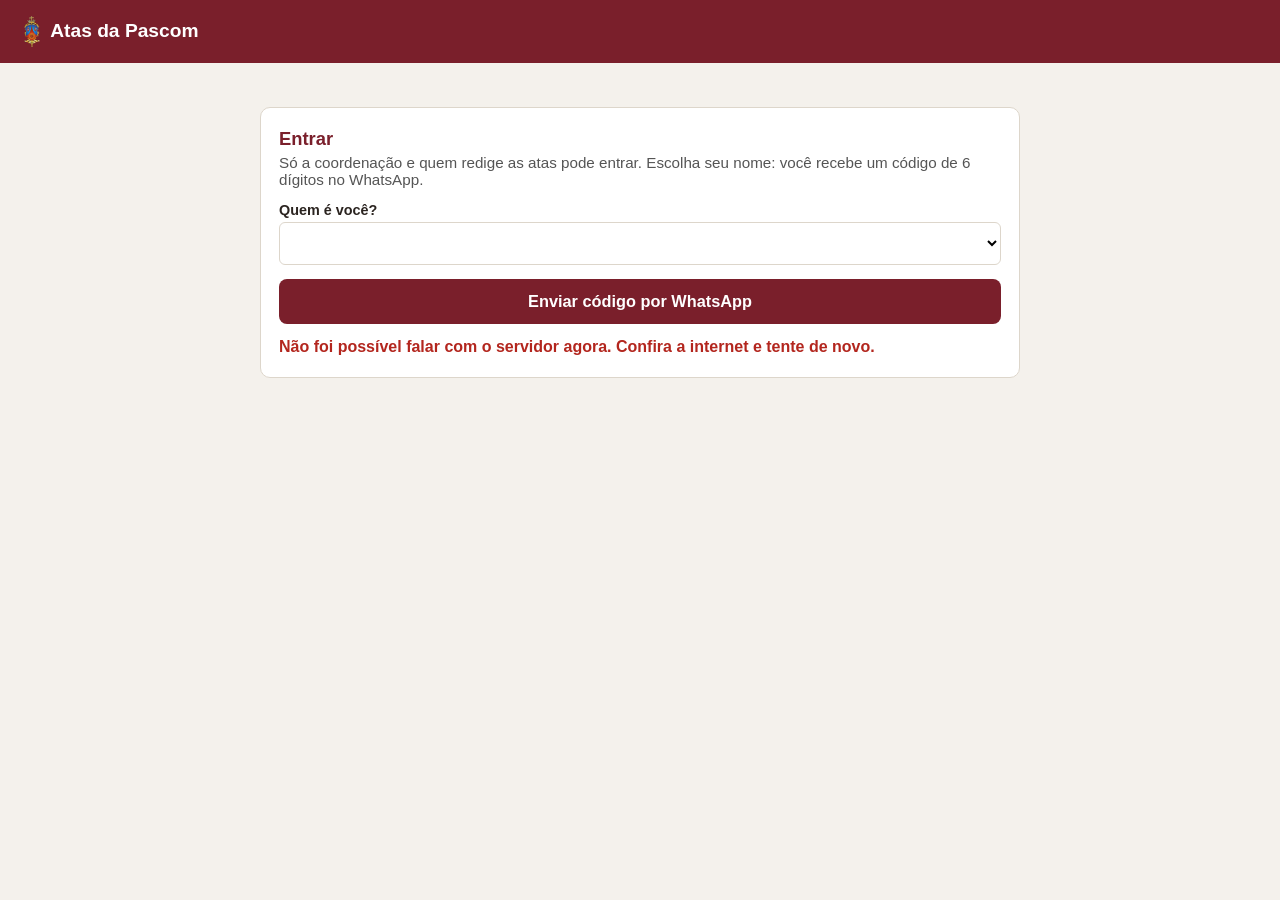
<file: ata-pascom-redigir.html>
<!DOCTYPE html>
<html lang="pt-BR">
<head>
<meta charset="UTF-8">
<meta name="viewport" content="width=device-width, initial-scale=1.0">
<meta name="robots" content="noindex">
<title>Atas da Pascom — Paróquia Sagrado Coração de Jesus</title>
<link rel="stylesheet" href="style.css?v=20261111b">
<style>
  .at-card { background:#fff; border:1px solid var(--cinza-borda); border-radius:10px; padding:20px 18px; max-width:760px; margin:20px auto 0; }
  .at-card h2 { margin:0 0 4px; font-size:1.15rem; color:var(--vinho); }
  .at-intro { margin:0 0 14px; color:#555; font-size:0.95rem; }
  .at-form { display:flex; flex-direction:column; gap:14px; }
  .at-form label, .at-form .rotulo { display:block; font-weight:600; margin-bottom:4px; font-size:0.9rem; }
  .at-form select, .at-form input[type="text"], .at-form input[type="date"], .at-form input[type="time"], .at-form input[type="tel"], .at-form textarea {
    width:100%; padding:11px; border:1px solid var(--cinza-borda); border-radius:6px; font-size:1rem; font-family:inherit; background:#fff; box-sizing:border-box;
  }
  .at-form textarea { min-height:90px; resize:vertical; line-height:1.4; }
  .at-form textarea.grande { min-height:200px; }
  .at-dica { color:#666; font-size:0.84rem; margin:3px 0 0; font-weight:400; }
  .at-grade { display:grid; grid-template-columns:1fr 1fr; gap:12px; }
  .at-grade3 { display:grid; grid-template-columns:1fr 1fr 1fr; gap:12px; }
  @media (max-width:560px) { .at-grade3 { grid-template-columns:1fr 1fr; } }
  .at-botao { background:var(--vinho); color:#fff; border:none; padding:13px 16px; border-radius:8px; font-size:1.02rem; font-weight:600; cursor:pointer; }
  .at-botao:disabled { opacity:0.55; cursor:default; }
  .at-botao-sec { background:#fff; color:var(--vinho); border:1px solid var(--vinho); padding:9px 12px; border-radius:8px; font-size:0.92rem; font-weight:600; cursor:pointer; }
  .at-botao-sec:disabled { opacity:0.5; cursor:default; }
  .at-botao-perigo { background:#fff; color:#b3261e; border:1px solid #b3261e; padding:9px 12px; border-radius:8px; font-size:0.92rem; font-weight:600; cursor:pointer; }
  .at-msg { margin:0; font-weight:600; min-height:1.2em; }
  .at-msg.erro { color:#b3261e; } .at-msg.ok { color:#1b6e3a; }
  .at-topo { display:flex; justify-content:space-between; align-items:center; gap:10px; flex-wrap:wrap; margin-bottom:10px; }
  .at-lista { display:flex; flex-direction:column; gap:10px; margin-top:12px; }
  .at-item { border:1px solid var(--cinza-borda); border-radius:10px; padding:12px; background:#fcfaf7; }
  .at-item h3 { margin:0 0 4px; font-size:1.02rem; color:var(--vinho); }
  .at-item .sub { color:#555; font-size:0.9rem; margin-bottom:8px; }
  .at-item .botoes { display:flex; gap:8px; flex-wrap:wrap; }
  .selo { display:inline-block; padding:2px 9px; border-radius:20px; font-size:0.78rem; font-weight:700; margin-left:6px; vertical-align:middle; }
  .selo.aberta { background:#e6f4ea; color:#14532d; } .selo.encerrada { background:#eee; color:#555; } .selo.semtexto { background:#fff4e0; color:#7a4a00; }
  .at-link-presenca { background:#f8f4ef; border:1px solid #e7dccb; border-radius:8px; padding:10px 12px; margin:10px 0; font-size:0.88rem; word-break:break-all; }
  .linha-decisao { display:grid; grid-template-columns:3fr 1.4fr 1fr auto; gap:8px; align-items:start; margin-bottom:8px; }
  @media (max-width:560px) { .linha-decisao { grid-template-columns:1fr 1fr; } .linha-decisao .texto { grid-column:1 / -1; } }
  .at-centro { text-align:center; color:#555; }
  .oculto-bot { position:absolute; left:-9999px; width:1px; height:1px; overflow:hidden; }
  .at-codigo { font-size:1.5rem !important; letter-spacing:0.35em; text-align:center; font-weight:700; }

  /* ---------- a ata para ler / imprimir ---------- */
  .folha { background:#fff; color:#111; max-width:794px; margin:16px auto; padding:34px 38px; border:1px solid #ddd; font-family:Arial, Helvetica, sans-serif; font-size:13px; line-height:1.45; }
  .folha h1 { text-align:center; margin:0; font-size:16px; color:#7B1E2B; }
  .folha .sub { text-align:center; margin:0; font-size:12px; color:#555; }
  .folha .tit { text-align:center; margin:8px 0 12px; padding-top:8px; border-top:3px solid #7B1E2B; font-size:17px; font-weight:700; }
  .folha table { width:100%; border-collapse:collapse; margin:4px 0 8px; }
  .folha td, .folha th { border:1px solid #999; padding:5px 7px; vertical-align:middle; text-align:left; }
  .folha th { background:#7B1E2B; color:#fff; font-size:12px; }
  .folha td.rot { background:#f3efea; font-weight:700; width:15%; color:#444; font-size:12px; }
  .folha .faixa { background:#7B1E2B; color:#fff; font-weight:700; padding:4px 8px; margin:14px 0 6px; text-transform:uppercase; font-size:12px; page-break-after:avoid; }
  .folha .texto { white-space:pre-wrap; margin:0 0 6px; }
  .folha .vazio { color:#888; font-style:italic; }
  .folha .quebra { page-break-before:always; }
  .folha img.assin { max-height:46px; max-width:100%; display:block; }
  .folha .assinaturas { display:flex; justify-content:space-between; gap:40px; margin-top:46px; page-break-inside:avoid; }
  .folha .assinaturas div { flex:1; text-align:center; border-top:1px solid #333; padding-top:4px; font-size:12px; }
  .folha tr { page-break-inside:avoid; }
  @media print {
    @page { size:A4; margin:14mm; }
    body { background:#fff !important; }
    .topbar, main > section:not(#cartaoVer), .noprint { display:none !important; }
    #cartaoVer { border:none !important; padding:0 !important; margin:0 !important; max-width:none !important; box-shadow:none !important; }
    .folha { border:none; margin:0; padding:0; max-width:none; }
  }
</style>
</head>
<body>

  <header class="topbar">
    <div class="topbar-titulo">
      <img src="brasao.png" alt="Brasão da Paróquia" class="brasao">
      <h1>Atas da Pascom</h1>
    </div>
  </header>

  <main>
    <!-- 1) entrar -->
    <section class="at-card" id="cartaoEntrar" hidden>
      <h2>Entrar</h2>
      <p class="at-intro">Só a coordenação e quem redige as atas pode entrar. Escolha seu nome: você recebe um código de 6 dígitos no WhatsApp.</p>
      <form class="at-form" id="formEntrar" novalidate>
        <div>
          <label for="selRedator">Quem é você?</label>
          <select id="selRedator"></select>
        </div>
        <div class="oculto-bot" aria-hidden="true"><label for="site">Não preencha</label><input type="text" id="site" tabindex="-1" autocomplete="off"></div>
        <button type="submit" class="at-botao" id="btnPedirCodigo">Enviar código por WhatsApp</button>
        <div id="blocoCodigo" hidden>
          <label for="codigo">Código recebido</label>
          <input type="text" id="codigo" class="at-codigo" inputmode="numeric" autocomplete="one-time-code" maxlength="6" placeholder="••••••">
          <p class="at-dica" id="textoCodigo"></p>
          <button type="button" class="at-botao" id="btnEntrar" style="margin-top:10px; width:100%;">Entrar</button>
        </div>
        <p class="at-msg" id="msgEntrar" role="status"></p>
      </form>
    </section>

    <section class="at-card at-centro" id="cartaoCarregando"><p>Carregando…</p></section>

    <!-- 2) lista de atas -->
    <section class="at-card" id="cartaoLista" hidden>
      <div class="at-topo">
        <div><h2>Atas da Pascom</h2><p class="at-intro" style="margin:0;" id="saudacao"></p></div>
        <div style="display:flex; gap:8px;"><button type="button" class="at-botao" id="btnNova">➕ Nova ata</button><button type="button" class="at-botao-sec" id="btnSair">Sair</button></div>
      </div>
      <div class="at-link-presenca">📲 <strong>Link da presença</strong> (QR Code / WhatsApp do grupo):<br><span id="linkPresenca"></span> <button type="button" class="at-botao-sec" id="btnCopiar" style="margin-left:6px;">Copiar</button></div>
      <p class="at-msg" id="msgLista" role="status"></p>
      <div class="at-lista" id="listaAtas"></div>
    </section>

    <!-- 3) editor -->
    <section class="at-card" id="cartaoEditor" hidden>
      <h2 id="tituloEditor">Ata</h2>
      <form class="at-form" id="formAta" novalidate>
        <div class="at-grade3">
          <div><label for="fNumero">Nº da ata</label><input type="text" id="fNumero" maxlength="12"></div>
          <div><label for="fData">Data</label><input type="date" id="fData"></div>
          <div><label for="fTipo">Tipo</label><select id="fTipo"><option>Ordinária</option><option>Extraordinária</option></select></div>
        </div>
        <div class="at-grade">
          <div><label for="fInicio">Início</label><input type="time" id="fInicio"></div>
          <div><label for="fTermino">Término</label><input type="time" id="fTermino"></div>
        </div>
        <div><label for="fLocal">Local</label><input type="text" id="fLocal" maxlength="120" placeholder="Ex.: Sala 05"></div>
        <div class="at-grade">
          <div><label for="fCoord">Coordenação</label><input type="text" id="fCoord" maxlength="80"></div>
          <div><label for="fSecr">Secretário(a) da ata</label><input type="text" id="fSecr" maxlength="80"></div>
        </div>
        <div><label for="fOracao">Oração de abertura conduzida por</label><input type="text" id="fOracao" maxlength="120"></div>
        <div><label for="fPauta">Pauta</label><textarea id="fPauta" maxlength="1500" placeholder="Um item por linha"></textarea></div>
        <div><label for="fAssuntos">Assuntos tratados</label><textarea id="fAssuntos" class="grande" maxlength="8000" placeholder="Escreva o que foi conversado na reunião."></textarea></div>
        <div>
          <span class="rotulo">Decisões e encaminhamentos</span>
          <div id="listaDecisoes"></div>
          <button type="button" class="at-botao-sec" id="btnMaisDecisao">➕ Adicionar decisão</button>
        </div>
        <div><label for="fAvisos">Avisos gerais</label><textarea id="fAvisos" maxlength="2000"></textarea></div>
        <div><label for="fProxima">Próxima reunião</label><input type="text" id="fProxima" maxlength="200" placeholder="Ex.: 04/12/2026 às 19h30, Sala 05"></div>
        <div style="display:flex; gap:10px; flex-wrap:wrap;">
          <button type="submit" class="at-botao" id="btnSalvar">💾 Salvar ata</button>
          <button type="button" class="at-botao-sec" id="btnVoltarLista">← Voltar</button>
        </div>
        <p class="at-msg" id="msgAta" role="status"></p>
        <p class="at-dica">Os participantes e as assinaturas vêm sozinhos da confirmação de presença e entram na ata quando você abrir "Ver / imprimir".</p>
      </form>
    </section>

    <!-- 4) ata para ler / imprimir -->
    <section class="at-card" id="cartaoVer" hidden>
      <div class="at-topo noprint">
        <h2>Ata pronta</h2>
        <div style="display:flex; gap:8px; flex-wrap:wrap;"><button type="button" class="at-botao" id="btnImprimir">🖨️ Imprimir / Salvar em PDF</button><button type="button" class="at-botao-sec" id="btnVoltarLista2">← Voltar</button></div>
      </div>
      <p class="at-dica noprint">Na janela de impressão, escolha "Salvar como PDF" para guardar no computador ou no celular.</p>
      <div class="folha" id="folha"></div>
    </section>
  </main>

<script>
  const CONFIG = { WEBHOOK_URL: 'https://paroquia-scjm-n8n-paroquia.ndjgby.easypanel.host/webhook/ata-pascom-presenca' };

  const el = (id) => document.getElementById(id);
  const S = { token: '', nome: '', ocupado: false, atas: [], proximo: '1', numeroAtual: '' };
  const guardar = (k, v) => { try { v == null ? sessionStorage.removeItem(k) : sessionStorage.setItem(k, v); } catch (e) { /* sem armazenamento: segue */ } };
  const ler = (k) => { try { return sessionStorage.getItem(k) || ''; } catch (e) { return ''; } };
  const escapar = (s) => String(s == null ? '' : s).replace(/[&<>"']/g, (c) => ({ '&': '&amp;', '<': '&lt;', '>': '&gt;', '"': '&quot;', "'": '&#39;' }[c]));

  function mostrar(qual) {
    ['cartaoEntrar', 'cartaoCarregando', 'cartaoLista', 'cartaoEditor', 'cartaoVer'].forEach((id) => { el(id).hidden = id !== qual; });
    window.scrollTo({ top: 0 });
  }
  function msg(id, texto, tipo) { const m = el(id); m.textContent = texto || ''; m.className = 'at-msg' + (tipo ? ' ' + tipo : ''); }

  async function chamar(corpo, comToken) {
    const ctl = new AbortController(); const t = setTimeout(() => ctl.abort(), 45000);
    try {
      const resp = await fetch(CONFIG.WEBHOOK_URL, { method: 'POST', headers: { 'Content-Type': 'application/json' }, body: JSON.stringify(comToken === false ? corpo : { token: S.token, ...corpo }), signal: ctl.signal });
      if (!resp.ok) throw new Error('HTTP ' + resp.status);
      const d = await resp.json();
      if (d && d.sessaoExpirada) { sair(true); }
      return d;
    } finally { clearTimeout(t); }
  }
  const ERRO_REDE = 'Não foi possível falar com o servidor agora. Confira a internet e tente de novo.';

  // ---------- conversão de data e hora ----------
  const dataParaIso = (br) => { const m = String(br || '').match(/^(\d{1,2})\/(\d{1,2})\/(\d{4})$/); return m ? m[3] + '-' + m[2].padStart(2, '0') + '-' + m[1].padStart(2, '0') : ''; };
  const isoParaData = (iso) => { const m = String(iso || '').match(/^(\d{4})-(\d{2})-(\d{2})$/); return m ? m[3] + '/' + m[2] + '/' + m[1] : ''; };
  const horaParaInput = (h) => { const m = String(h || '').match(/^(\d{1,2})\s*(?:h|:)\s*(\d{0,2})$/i); return m ? m[1].padStart(2, '0') + ':' + (m[2] || '00').padStart(2, '0') : ''; };
  const inputParaHora = (v) => { const m = String(v || '').match(/^(\d{2}):(\d{2})$/); return m ? (m[2] === '00' ? Number(m[1]) + 'h' : Number(m[1]) + 'h' + m[2]) : ''; };

  // ---------- entrar ----------
  async function iniciar() {
    S.token = ler('ataToken'); S.nome = ler('ataNome');
    if (S.token) {
      try { const d = await chamar({ acao: 'ata_lista' }); if (d.sucesso) { S.atas = d.atas; S.proximo = d.proximoNumero; return desenharLista(); } } catch (e) { /* cai para o login */ }
    }
    return abrirEntrar();
  }
  async function abrirEntrar() {
    mostrar('cartaoCarregando');
    try {
      const d = await chamar({ acao: 'redatores' }, false);
      const s = el('selRedator'); s.innerHTML = '<option value="">Selecione seu nome…</option>';
      (d.redatores || []).forEach((p) => { const o = document.createElement('option'); o.value = p.id; o.textContent = p.nome + (p.funcao ? ' — ' + p.funcao : ''); s.appendChild(o); });
      el('blocoCodigo').hidden = true; el('codigo').value = ''; msg('msgEntrar', (d.redatores || []).length ? '' : 'Ninguém está cadastrado para redigir atas. Peça à coordenação.', (d.redatores || []).length ? '' : 'erro');
      mostrar('cartaoEntrar');
    } catch (e) { console.error(e); mostrar('cartaoEntrar'); msg('msgEntrar', ERRO_REDE, 'erro'); }
  }
  el('formEntrar').addEventListener('submit', async (e) => {
    e.preventDefault(); if (S.ocupado) return;
    if (!el('selRedator').value) return msg('msgEntrar', 'Selecione seu nome.', 'erro');
    S.ocupado = true; const b = el('btnPedirCodigo'); b.disabled = true; msg('msgEntrar', '');
    try {
      const d = await chamar({ acao: 'redator_codigo', id: el('selRedator').value, site: el('site').value }, false);
      if (d.sucesso) { el('blocoCodigo').hidden = false; el('textoCodigo').textContent = 'Enviamos um código para o WhatsApp ' + d.tel + '. Vale por ' + d.minutos + ' minutos.'; el('codigo').focus(); b.textContent = 'Reenviar código'; }
      else msg('msgEntrar', d.mensagem || 'Não foi possível enviar o código.', 'erro');
    } catch (err) { console.error(err); msg('msgEntrar', ERRO_REDE, 'erro'); }
    finally { S.ocupado = false; b.disabled = false; }
  });
  el('btnEntrar').addEventListener('click', async () => {
    if (S.ocupado) return; const codigo = el('codigo').value.replace(/\D/g, '');
    if (codigo.length !== 6) return msg('msgEntrar', 'Digite o código de 6 dígitos.', 'erro');
    S.ocupado = true; msg('msgEntrar', '');
    try {
      const d = await chamar({ acao: 'redator_entrar', id: el('selRedator').value, codigo }, false);
      if (d.sucesso) { S.token = d.token; S.nome = d.nome; guardar('ataToken', d.token); guardar('ataNome', d.nome); S.atas = d.atas; S.proximo = d.proximoNumero; desenharLista(); }
      else msg('msgEntrar', d.mensagem || 'Não foi possível entrar.', 'erro');
    } catch (err) { console.error(err); msg('msgEntrar', ERRO_REDE, 'erro'); }
    finally { S.ocupado = false; }
  });
  function sair(expirou) {
    S.token = ''; S.nome = ''; guardar('ataToken', null); guardar('ataNome', null);
    abrirEntrar().then(() => { if (expirou) msg('msgEntrar', 'Sua sessão terminou. Entre de novo com o código do WhatsApp.', 'erro'); });
  }
  el('btnSair').addEventListener('click', () => sair(false));

  // ---------- lista ----------
  function desenharLista() {
    el('saudacao').textContent = 'Olá, ' + (S.nome || '').split(' ')[0] + '!';
    el('linkPresenca').textContent = new URL('ata-pascom.html', location.href).href;
    msg('msgLista', '');
    const box = el('listaAtas'); box.innerHTML = '';
    if (!S.atas.length) box.innerHTML = '<p class="at-intro">Ainda não há atas. Toque em "Nova ata".</p>';
    S.atas.forEach((a) => {
      const aberta = a.presenca === 'Aberta';
      const d = document.createElement('div'); d.className = 'at-item';
      d.innerHTML = '<h3>Ata nº ' + escapar(a.numero) + '<span class="selo ' + (aberta ? 'aberta' : 'encerrada') + '">Presença ' + (aberta ? 'aberta' : 'encerrada') + '</span>' + (a.temTexto ? '' : '<span class="selo semtexto">sem texto</span>') + '</h3>'
        + '<div class="sub">' + escapar([a.data, a.horario, a.local].filter(Boolean).join(' · ')) + '</div>'
        + '<div class="botoes"><button class="at-botao-sec" data-a="editar">✏️ ' + (a.temTexto ? 'Editar' : 'Escrever') + '</button>'
        + '<button class="at-botao-sec" data-a="presenca">' + (aberta ? '🔒 Encerrar presença' : '🔓 Abrir presença') + '</button>'
        + (a.temTexto ? '<button class="at-botao-sec" data-a="ver">📄 Ver / imprimir</button>' : '') + '</div>';
      d.querySelectorAll('button').forEach((b) => b.addEventListener('click', () => acaoDaLista(b.dataset.a, a, b)));
      box.appendChild(d);
    });
    mostrar('cartaoLista');
  }
  async function acaoDaLista(qual, a, botao) {
    if (S.ocupado) return;
    if (qual === 'editar') return abrirEditor(a.numero);
    S.ocupado = true; botao.disabled = true; msg('msgLista', '');
    try {
      if (qual === 'presenca') {
        const d = await chamar({ acao: 'presenca_definir', numero: a.numero, situacao: a.presenca === 'Aberta' ? 'Encerrada' : 'Aberta' });
        if (d.sucesso) { const l = await chamar({ acao: 'ata_lista' }); if (l.sucesso) { S.atas = l.atas; S.proximo = l.proximoNumero; } desenharLista(); msg('msgLista', d.mensagem, 'ok'); }
        else msg('msgLista', d.mensagem || 'Não foi possível alterar.', 'erro');
      } else if (qual === 'ver') {
        msg('msgLista', 'Montando a ata…');
        const d = await chamar({ acao: 'ata_ver', numero: a.numero });
        if (d.sucesso) { montarFolha(d.ata, d.presencas); mostrar('cartaoVer'); } else msg('msgLista', d.mensagem || 'Não foi possível abrir a ata.', 'erro');
      }
    } catch (e) { console.error(e); msg('msgLista', ERRO_REDE, 'erro'); }
    finally { S.ocupado = false; botao.disabled = false; }
  }
  el('btnNova').addEventListener('click', () => abrirEditor(''));
  el('btnVoltarLista').addEventListener('click', () => desenharLista());
  el('btnVoltarLista2').addEventListener('click', () => desenharLista());
  el('btnCopiar').addEventListener('click', async () => { try { await navigator.clipboard.writeText(el('linkPresenca').textContent); msg('msgLista', 'Link copiado.', 'ok'); } catch (e) { msg('msgLista', 'Copie o link manualmente.', 'erro'); } });

  // ---------- editor ----------
  function linhaDecisao(d = {}) {
    const div = document.createElement('div'); div.className = 'linha-decisao';
    div.innerHTML = '<input type="text" class="texto" maxlength="400" placeholder="Decisão / encaminhamento"><input type="text" class="resp" maxlength="80" placeholder="Responsável"><input type="text" class="prazo" maxlength="40" placeholder="Prazo"><button type="button" class="at-botao-perigo" title="Remover">✕</button>';
    div.querySelector('.texto').value = d.texto || ''; div.querySelector('.resp').value = d.resp || ''; div.querySelector('.prazo').value = d.prazo || '';
    div.querySelector('button').addEventListener('click', () => div.remove());
    el('listaDecisoes').appendChild(div);
  }
  el('btnMaisDecisao').addEventListener('click', () => linhaDecisao());
  async function abrirEditor(numero) {
    mostrar('cartaoCarregando'); msg('msgAta', '');
    try {
      let a = { numero: S.proximo, data: '', inicio: '', termino: '', local: '', tipo: 'Ordinária', coordenacao: '', secretario: S.nome, oracao: '', pauta: '', assuntos: '', decisoes: [], avisos: '', proxima: '' };
      if (numero) { const d = await chamar({ acao: 'ata_carregar', numero }); if (!d.sucesso) { desenharLista(); return msg('msgLista', d.mensagem || 'Não foi possível abrir.', 'erro'); } a = d.ata; }
      S.numeroAtual = numero;
      el('tituloEditor').textContent = numero ? 'Ata nº ' + numero : 'Nova ata';
      el('fNumero').value = a.numero; el('fNumero').readOnly = !!numero;
      el('fData').value = dataParaIso(a.data); el('fInicio').value = horaParaInput(a.inicio); el('fTermino').value = horaParaInput(a.termino);
      el('fTipo').value = a.tipo === 'Extraordinária' ? 'Extraordinária' : 'Ordinária'; el('fLocal').value = a.local || ''; el('fCoord').value = a.coordenacao || ''; el('fSecr').value = a.secretario || '';
      el('fOracao').value = a.oracao || ''; el('fPauta').value = a.pauta || ''; el('fAssuntos').value = a.assuntos || ''; el('fAvisos').value = a.avisos || ''; el('fProxima').value = a.proxima || '';
      el('listaDecisoes').innerHTML = ''; (a.decisoes && a.decisoes.length ? a.decisoes : [{}, {}]).forEach(linhaDecisao);
      mostrar('cartaoEditor');
    } catch (e) { console.error(e); desenharLista(); msg('msgLista', ERRO_REDE, 'erro'); }
  }
  el('formAta').addEventListener('submit', async (e) => {
    e.preventDefault(); if (S.ocupado) return;
    const numero = el('fNumero').value.trim(); const data = isoParaData(el('fData').value);
    if (!numero) return msg('msgAta', 'Informe o número da ata.', 'erro');
    if (!/^[0-9A-Za-z][0-9A-Za-z\-\/]{0,11}$/.test(numero)) return msg('msgAta', 'O número da ata só pode ter letras, números, - ou /.', 'erro');
    if (!data) return msg('msgAta', 'Informe a data da reunião.', 'erro');
    const decisoes = [...el('listaDecisoes').children].map((d) => ({ texto: d.querySelector('.texto').value.trim(), resp: d.querySelector('.resp').value.trim(), prazo: d.querySelector('.prazo').value.trim() })).filter((d) => d.texto);
    const ata = { numero, data, inicio: inputParaHora(el('fInicio').value), termino: inputParaHora(el('fTermino').value), local: el('fLocal').value.trim(), tipo: el('fTipo').value, coordenacao: el('fCoord').value.trim(), secretario: el('fSecr').value.trim(), oracao: el('fOracao').value.trim(), pauta: el('fPauta').value, assuntos: el('fAssuntos').value, decisoes, avisos: el('fAvisos').value, proxima: el('fProxima').value.trim() };
    S.ocupado = true; const b = el('btnSalvar'); b.disabled = true; b.textContent = 'Salvando…'; msg('msgAta', '');
    try {
      const d = await chamar({ acao: 'ata_salvar', ata });
      if (d.sucesso) { S.atas = d.atas; S.proximo = d.proximoNumero; S.numeroAtual = numero; el('fNumero').readOnly = true; el('tituloEditor').textContent = 'Ata nº ' + numero; msg('msgAta', '✅ ' + d.mensagem, 'ok'); }
      else msg('msgAta', d.mensagem || 'Não foi possível salvar.', 'erro');
    } catch (err) { console.error(err); msg('msgAta', ERRO_REDE, 'erro'); }
    finally { S.ocupado = false; b.disabled = false; b.textContent = '💾 Salvar ata'; }
  });

  // ---------- a ata pronta (leitura e impressão) ----------
  function montarFolha(a, presencas) {
    const bloco = (t) => t ? '<p class="texto">' + escapar(t) + '</p>' : '<p class="texto vazio">—</p>';
    const pauta = String(a.pauta || '').split('\n').map((l) => l.trim()).filter(Boolean).map((l, i) => (i + 1) + '. ' + l.replace(/^\d+[\.\)]\s*/, '')).join('\n');
    const decis = (a.decisoes || []).map((d, i) => '<tr><td style="text-align:center;width:6%">' + (i + 1) + '</td><td>' + escapar(d.texto) + '</td><td style="width:20%">' + escapar(d.resp) + '</td><td style="width:14%">' + escapar(d.prazo) + '</td></tr>').join('');
    const pres = (presencas || []).map((p, i) => '<tr><td style="text-align:center;width:6%">' + (i + 1) + '</td><td>' + escapar(p.nome) + '</td><td style="width:20%">' + escapar(p.funcao) + '</td><td style="width:34%">'
      + (p.situacao === 'Presente' ? (p.assinatura ? '<img class="assin" src="' + escapar(p.assinatura) + '" alt="Assinatura de ' + escapar(p.nome) + '">' : '<span class="vazio">presente (assinatura indisponível)</span>') : '<strong>Justificado</strong><br>' + escapar(p.justificativa)) + '</td></tr>').join('');
    const horario = [a.inicio, a.termino].filter(Boolean).join(' às ');
    el('folha').innerHTML =
      '<h1>PARÓQUIA SAGRADO CORAÇÃO DE JESUS</h1><p class="sub">Marília – SP</p><p class="sub" style="font-weight:700;color:#000;font-size:13px;">PASTORAL DA COMUNICAÇÃO – PASCOM</p>'
      + '<div class="tit">ATA DE REUNIÃO Nº ' + escapar(a.numero) + ' / ' + escapar((a.data.match(/\d{4}$/) || [''])[0]) + '</div>'
      + '<table><tr><td class="rot">Data</td><td>' + escapar(a.data) + '</td><td class="rot">Horário</td><td>' + escapar(horario) + '</td></tr>'
      + '<tr><td class="rot">Local</td><td>' + escapar(a.local) + '</td><td class="rot">Tipo</td><td>' + escapar(a.tipo) + '</td></tr>'
      + '<tr><td class="rot">Coordenação</td><td>' + escapar(a.coordenacao) + '</td><td class="rot">Secretário(a)</td><td>' + escapar(a.secretario) + '</td></tr></table>'
      + '<div class="faixa">1. Abertura</div><p class="texto">Abertura com oração' + (a.oracao ? ' conduzida por ' + escapar(a.oracao) : '') + '.</p>'
      + '<div class="faixa">2. Pauta</div>' + bloco(pauta)
      + '<div class="faixa">3. Assuntos tratados</div>' + bloco(a.assuntos)
      + '<div class="faixa">4. Decisões e encaminhamentos</div>' + (decis ? '<table><tr><th>Nº</th><th>Decisão / encaminhamento</th><th>Responsável</th><th>Prazo</th></tr>' + decis + '</table>' : '<p class="texto vazio">—</p>')
      + '<div class="faixa">5. Avisos gerais</div>' + bloco(a.avisos)
      + (a.proxima ? '<p class="texto"><strong>Próxima reunião:</strong> ' + escapar(a.proxima) + '</p>' : '')
      + '<p class="texto" style="text-align:justify;margin-top:12px;">Nada mais havendo a tratar, a reunião foi encerrada' + (a.termino ? ' às ' + escapar(a.termino) : '') + ', com oração final. Eu, ' + (a.secretario ? escapar(a.secretario) : '______________________') + ', secretário(a), lavrei a presente ata que, depois de lida e aprovada, vai assinada por mim, pela coordenação e pelos participantes presentes, listados a seguir.</p>'
      + '<div class="quebra"></div><div class="faixa">6. Participantes – confirmação de presença</div>'
      + (pres ? '<table><tr><th>Nº</th><th>Nome</th><th>Função / equipe</th><th>Assinatura / justificativa</th></tr>' + pres + '</table>' : '<p class="texto vazio">Nenhuma presença registrada pelo celular.</p>')
      + '<div class="assinaturas"><div>Coordenação da Pascom</div><div>Secretário(a) da ata</div></div>';
  }
  el('btnImprimir').addEventListener('click', () => window.print());

  window.addEventListener('DOMContentLoaded', iniciar);
</script>
</body>
</html>
</file>
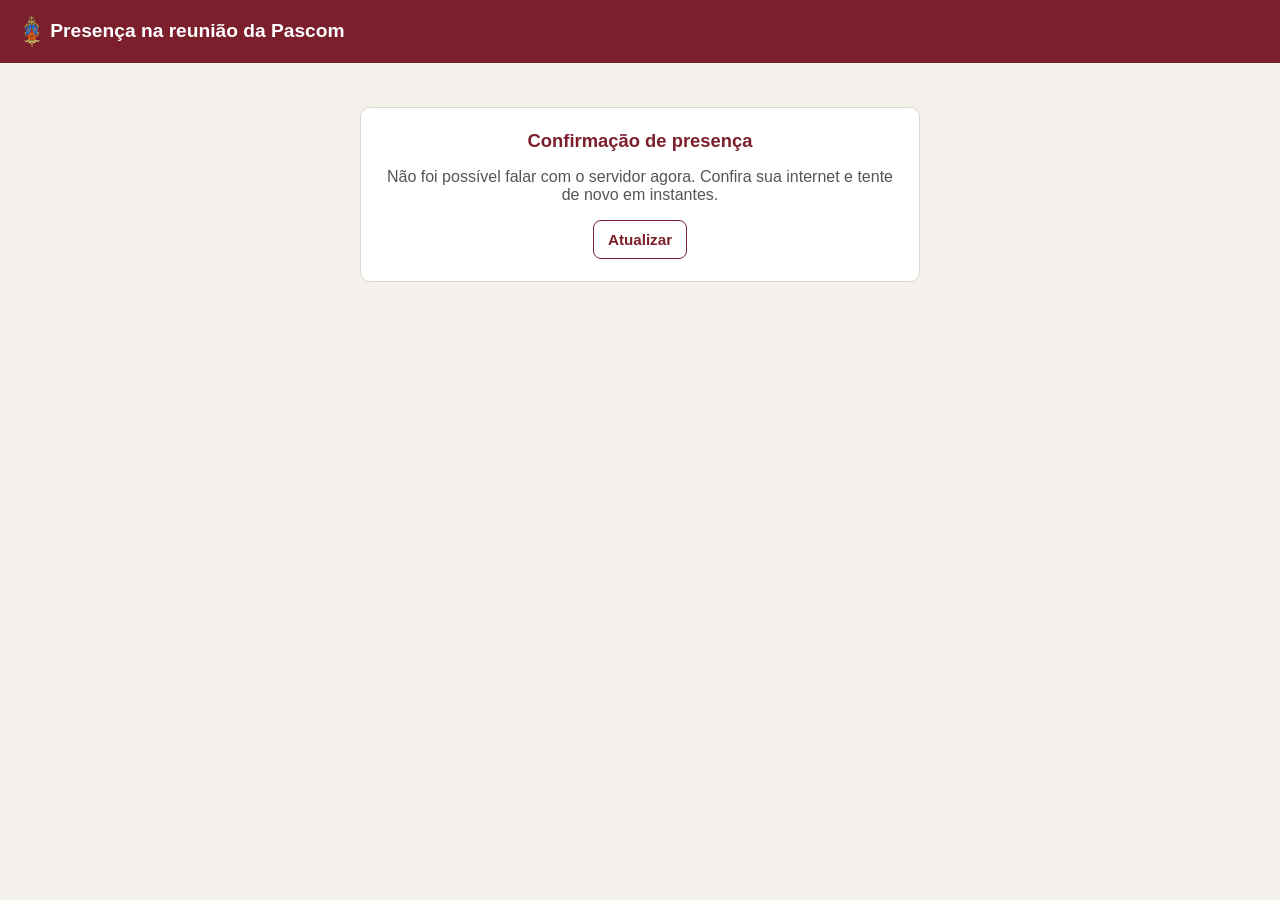
<file: ata-pascom.html>
<!DOCTYPE html>
<html lang="pt-BR">
<head>
<meta charset="UTF-8">
<meta name="viewport" content="width=device-width, initial-scale=1.0">
<meta name="robots" content="noindex">
<title>Presença na reunião da Pascom — Paróquia Sagrado Coração de Jesus</title>
<link rel="stylesheet" href="style.css?v=20261111b">
<style>
  .at-card { background:#fff; border:1px solid var(--cinza-borda); border-radius:10px; padding:22px 18px; max-width:560px; margin:20px auto 0; }
  .at-card h2 { margin:0 0 4px; font-size:1.15rem; color:var(--vinho); }
  .at-intro { margin:0 0 14px; color:#555; font-size:0.95rem; }
  .at-reuniao { background:#f8f4ef; border:1px solid #e7dccb; border-radius:8px; padding:10px 12px; margin:0 0 16px; font-size:0.95rem; }
  .at-reuniao strong { color:var(--vinho); }
  .at-reuniao div { margin:2px 0; }
  .at-form { display:flex; flex-direction:column; gap:16px; }
  .at-form label, .at-form .rotulo { display:block; font-weight:600; margin-bottom:4px; font-size:0.92rem; }
  .at-form select, .at-form input[type="text"], .at-form input[type="tel"], .at-form textarea {
    width:100%; padding:12px; border:1px solid var(--cinza-borda); border-radius:6px; font-size:1rem; font-family:inherit; background:#fff; box-sizing:border-box;
  }
  .at-form textarea { min-height:84px; resize:vertical; }
  .at-dica { color:#666; font-size:0.84rem; margin:3px 0 0; font-weight:400; }
  .at-botao { background:var(--vinho); color:#fff; border:none; padding:14px; border-radius:8px; font-size:1.05rem; font-weight:600; cursor:pointer; width:100%; }
  .at-botao:disabled { opacity:0.55; cursor:default; }
  .at-botao-sec { background:#fff; color:var(--vinho); border:1px solid var(--vinho); padding:10px 14px; border-radius:8px; font-size:0.95rem; font-weight:600; cursor:pointer; }
  .at-botao-sec:disabled { opacity:0.5; cursor:default; }
  .at-msg { margin:0; font-weight:600; min-height:1.2em; }
  .at-msg.erro { color:#b3261e; }
  .at-msg.ok { color:#1b6e3a; }
  .at-escolhas { display:grid; grid-template-columns:1fr 1fr; gap:10px; }
  .at-escolha { position:relative; }
  .at-escolha input { position:absolute; opacity:0; inset:0; width:100%; height:100%; margin:0; cursor:pointer; }
  .at-escolha span { display:flex; align-items:center; justify-content:center; gap:6px; padding:14px 8px; border:2px solid var(--cinza-borda); border-radius:10px; font-weight:700; font-size:1rem; background:#fff; text-align:center; }
  .at-escolha input:checked + span.presente { border-color:#1b6e3a; background:#e6f4ea; color:#14532d; }
  .at-escolha input:checked + span.justificado { border-color:#b26a00; background:#fff4e0; color:#7a4a00; }
  .at-escolha input:focus-visible + span { outline:3px solid #7b1e2b55; }
  .at-assina { border:2px dashed #aaa; border-radius:10px; background:#fff; position:relative; }
  .at-assina canvas { display:block; width:100%; height:190px; touch-action:none; border-radius:8px; cursor:crosshair; }
  .at-assina .linha-base { position:absolute; left:14px; right:14px; bottom:44px; border-bottom:1px solid #bbb; pointer-events:none; }
  .at-assina .marca { position:absolute; left:0; right:0; bottom:20px; text-align:center; color:#999; font-size:0.8rem; pointer-events:none; }
  .at-assina-barra { display:flex; justify-content:space-between; align-items:center; margin-top:6px; }
  .at-codigo { font-size:1.6rem !important; letter-spacing:0.35em; text-align:center; font-weight:700; }
  .at-consent { display:flex; gap:10px; align-items:flex-start; font-size:0.9rem; }
  .at-consent input { margin-top:3px; width:20px; height:20px; flex-shrink:0; }
  .at-consent label { font-weight:400 !important; margin:0 !important; font-size:0.9rem !important; }
  .at-sucesso { text-align:center; }
  .at-sucesso h2 { font-size:1.3rem; }
  .at-lista-ok { text-align:left; background:#f8f4ef; border-radius:8px; padding:10px 12px; margin:12px 0; font-size:0.95rem; }
  .oculto-bot { position:absolute; left:-9999px; width:1px; height:1px; overflow:hidden; }
  .at-centro { text-align:center; color:#555; }
</style>
</head>
<body>

  <header class="topbar">
    <div class="topbar-titulo">
      <img src="brasao.png" alt="Brasão da Paróquia" class="brasao">
      <h1>Presença na reunião da Pascom</h1>
    </div>
  </header>

  <main>
    <section class="at-card at-centro" id="cartaoCarregando">
      <p>Carregando…</p>
    </section>

    <section class="at-card at-centro" id="cartaoFechado" hidden>
      <h2>Confirmação de presença</h2>
      <p id="msgFechado">A confirmação de presença não está aberta no momento.</p>
      <button type="button" class="at-botao-sec" id="btnRecarregar">Atualizar</button>
    </section>

    <section class="at-card" id="cartaoPessoa" hidden>
      <h2>Confirmar presença</h2>
      <div class="at-reuniao" id="quadroReuniao"></div>

      <form class="at-form" id="formPessoa" novalidate>
        <div id="blocoLista">
          <label for="selNome">Quem é você?</label>
          <select id="selNome"></select>
        </div>

        <div id="blocoConvidado" hidden>
          <div>
            <label for="convNome">Nome completo</label>
            <input type="text" id="convNome" autocomplete="name" maxlength="80">
          </div>
          <div style="margin-top:12px;">
            <label for="convWhats">Seu WhatsApp (celular)</label>
            <input type="tel" id="convWhats" inputmode="tel" autocomplete="tel" placeholder="(14) 99999-9999">
            <p class="at-dica">O código de confirmação será enviado para este número.</p>
          </div>
          <div style="margin-top:12px;">
            <label for="convFuncao">Função ou convite (opcional)</label>
            <input type="text" id="convFuncao" maxlength="60" placeholder="Ex.: convidado do Pe. Fulano">
          </div>
        </div>

        <div class="oculto-bot" aria-hidden="true">
          <label for="site">Não preencha este campo</label>
          <input type="text" id="site" tabindex="-1" autocomplete="off">
        </div>

        <button type="button" class="at-botao-sec" id="btnAlternar">Meu nome não está na lista</button>
        <button type="submit" class="at-botao" id="btnCodigo">Enviar código por WhatsApp</button>
        <p class="at-msg" id="msgPessoa" role="status"></p>
        <p class="at-dica">Para a segurança de todos, você recebe um código de 6 dígitos no WhatsApp cadastrado e digita aqui. Assim ninguém assina por você.</p>
      </form>
    </section>

    <section class="at-card" id="cartaoConfirma" hidden>
      <h2>Confirme sua presença</h2>
      <p class="at-intro" id="textoCodigoEnviado"></p>

      <form class="at-form" id="formConfirma" novalidate>
        <div>
          <label for="codigo">Código recebido no WhatsApp</label>
          <input type="text" id="codigo" class="at-codigo" inputmode="numeric" autocomplete="one-time-code" maxlength="6" placeholder="••••••">
          <div style="display:flex; gap:10px; margin-top:8px; flex-wrap:wrap;">
            <button type="button" class="at-botao-sec" id="btnReenviar" disabled>Reenviar código</button>
            <button type="button" class="at-botao-sec" id="btnTrocar">Trocar de pessoa</button>
          </div>
        </div>

        <div>
          <span class="rotulo">Sua situação nesta reunião</span>
          <div class="at-escolhas">
            <label class="at-escolha"><input type="radio" name="situacao" value="Presente"><span class="presente">✅ Presente</span></label>
            <label class="at-escolha"><input type="radio" name="situacao" value="Justificado"><span class="justificado">📝 Justificado</span></label>
          </div>
        </div>

        <div id="blocoJustificativa" hidden>
          <label for="justificativa">Motivo da ausência</label>
          <textarea id="justificativa" maxlength="300" placeholder="Ex.: consulta médica, trabalho, viagem…"></textarea>
        </div>

        <div id="blocoAssinatura" hidden>
          <span class="rotulo">Assine com o dedo (ou o mouse) no quadro</span>
          <div class="at-assina">
            <canvas id="quadro" aria-label="Quadro para assinatura"></canvas>
            <div class="linha-base"></div>
            <div class="marca">assine acima da linha</div>
          </div>
          <div class="at-assina-barra">
            <span class="at-dica" id="dicaAssinatura">Ainda sem assinatura.</span>
            <button type="button" class="at-botao-sec" id="btnLimpar">Limpar</button>
          </div>
        </div>

        <div class="at-consent">
          <input type="checkbox" id="consentimento">
          <label for="consentimento">Autorizo a paróquia a guardar meu nome, telefone e assinatura apenas para o registro de presença nas reuniões da Pascom, conforme a <a href="privacidade.html" target="_blank" rel="noopener">política de privacidade</a>.</label>
        </div>

        <button type="submit" class="at-botao" id="btnConfirmar">Confirmar</button>
        <p class="at-msg" id="msgConfirma" role="status"></p>
      </form>
    </section>

    <section class="at-card at-sucesso" id="cartaoSucesso" hidden>
      <h2 id="tituloSucesso">✅ Presença confirmada!</h2>
      <p id="textoSucesso"></p>
      <div class="at-lista-ok" id="resumoSucesso"></div>
      <p class="at-dica">Já pode fechar esta página. Deus abençoe a sua missão! 🙏</p>
    </section>
  </main>

<script>
  // ============================================================
  // CONFIGURAÇÃO
  // ============================================================
  const CONFIG = {
    WEBHOOK_URL: 'https://paroquia-scjm-n8n-paroquia.ndjgby.easypanel.host/webhook/ata-pascom-presenca',
    TEMPO_REENVIO_SEG: 30
  };
  // ============================================================

  const el = (id) => document.getElementById(id);
  const estado = { ata: null, participantes: [], pessoaId: '', convidado: false, ocupado: false, traços: 0, timerReenvio: null };

  function mostrar(qual) {
    ['cartaoCarregando', 'cartaoFechado', 'cartaoPessoa', 'cartaoConfirma', 'cartaoSucesso'].forEach((id) => { el(id).hidden = id !== qual; });
    window.scrollTo({ top: 0, behavior: 'smooth' });
  }
  function msg(id, texto, tipo) { const m = el(id); m.textContent = texto || ''; m.className = 'at-msg' + (tipo ? ' ' + tipo : ''); }

  async function chamar(corpo) {
    const ctl = new AbortController();
    const t = setTimeout(() => ctl.abort(), 25000);
    try {
      const resp = await fetch(CONFIG.WEBHOOK_URL, { method: 'POST', headers: { 'Content-Type': 'application/json' }, body: JSON.stringify(corpo), signal: ctl.signal });
      if (!resp.ok) throw new Error('HTTP ' + resp.status);
      return await resp.json();
    } finally { clearTimeout(t); }
  }
  const ERRO_REDE = 'Não foi possível falar com o servidor agora. Confira sua internet e tente de novo em instantes.';

  // ---------- 1) carregar a reunião aberta ----------
  async function carregar() {
    mostrar('cartaoCarregando');
    try {
      const d = await chamar({ acao: 'estado' });
      if (!d.sucesso || !d.aberta) {
        el('msgFechado').textContent = d.mensagem || 'A confirmação de presença não está aberta no momento. Procure a coordenação da Pascom.';
        return mostrar('cartaoFechado');
      }
      estado.ata = d.ata; estado.participantes = d.participantes || [];
      desenharReuniao(); desenharLista();
      mostrar('cartaoPessoa');
    } catch (e) {
      console.error(e);
      el('msgFechado').textContent = ERRO_REDE;
      mostrar('cartaoFechado');
    }
  }
  function linhaInfo(rot, v) { return v ? '<div><strong>' + rot + ':</strong> ' + escapar(v) + '</div>' : ''; }
  function escapar(s) { return String(s).replace(/[&<>"']/g, (c) => ({ '&': '&amp;', '<': '&lt;', '>': '&gt;', '"': '&quot;', "'": '&#39;' }[c])); }
  function desenharReuniao() {
    const a = estado.ata;
    el('quadroReuniao').innerHTML = linhaInfo('Ata nº', a.numero) + linhaInfo('Data', a.data) + linhaInfo('Horário', a.horario) + linhaInfo('Local', a.local) + linhaInfo('Pauta', a.pauta);
  }
  function desenharLista() {
    const s = el('selNome'); s.innerHTML = '';
    const o0 = document.createElement('option'); o0.value = ''; o0.textContent = 'Selecione seu nome…'; s.appendChild(o0);
    estado.participantes.forEach((p) => {
      const o = document.createElement('option'); o.value = p.id;
      o.textContent = p.nome + (p.funcao ? ' — ' + p.funcao : '') + (p.jaConfirmou ? '  ✔ já confirmou' : '');
      if (p.jaConfirmou) o.disabled = true;
      s.appendChild(o);
    });
    if (!estado.participantes.length) alternarConvidado(true);
  }
  function alternarConvidado(forcar) {
    estado.convidado = typeof forcar === 'boolean' ? forcar : !estado.convidado;
    el('blocoLista').hidden = estado.convidado; el('blocoConvidado').hidden = !estado.convidado;
    el('btnAlternar').textContent = estado.convidado ? '← Voltar para a lista de nomes' : 'Meu nome não está na lista';
    if (!estado.participantes.length) el('btnAlternar').hidden = true;
    msg('msgPessoa', '');
  }

  // ---------- 2) pedir o código ----------
  function dadosPessoa() {
    if (estado.convidado) {
      const nome = el('convNome').value.trim(); const whatsapp = el('convWhats').value.trim();
      if (nome.length < 3 || !/\s/.test(nome)) return { erro: 'Digite seu nome completo (nome e sobrenome).' };
      const dig = whatsapp.replace(/\D/g, '');
      if (dig.length < 10 || dig.length > 13) return { erro: 'Confira o WhatsApp: use o DDD, por exemplo (14) 99999-9999.' };
      return { nome, whatsapp, funcao: el('convFuncao').value.trim() };
    }
    if (!el('selNome').value) return { erro: 'Selecione seu nome na lista.' };
    return { id: el('selNome').value };
  }
  async function pedirCodigo(reenvio) {
    const p = dadosPessoa();
    const alvo = reenvio ? 'msgConfirma' : 'msgPessoa';
    if (p.erro) return msg(alvo, p.erro, 'erro');
    if (estado.ocupado) return; estado.ocupado = true;
    const btn = reenvio ? el('btnReenviar') : el('btnCodigo'); const rot = btn.textContent;
    btn.disabled = true; btn.textContent = 'Enviando…'; msg(alvo, '');
    try {
      const d = await chamar({ acao: 'codigo', ata: estado.ata.numero, site: el('site').value, ...p });
      if (d.sucesso) {
        el('textoCodigoEnviado').textContent = 'Enviamos um código de 6 dígitos para o WhatsApp ' + d.tel + '. Ele vale por ' + (d.minutos || 10) + ' minutos.';
        if (!reenvio) { prepararConfirmacao(); mostrar('cartaoConfirma'); }
        else msg('msgConfirma', 'Código enviado de novo. Confira o WhatsApp.', 'ok');
        iniciarContagemReenvio();
      } else if (d.jaRegistrado) {
        mostrarSucesso('Presença já registrada', d.mensagem, null);
      } else { msg(alvo, d.mensagem || 'Não foi possível enviar o código.', 'erro'); if (reenvio) iniciarContagemReenvio(); }
    } catch (e) { console.error(e); msg(alvo, ERRO_REDE, 'erro'); if (reenvio) iniciarContagemReenvio(); }
    finally { estado.ocupado = false; if (!reenvio) { btn.textContent = rot; btn.disabled = false; } }
  }
  el('formPessoa').addEventListener('submit', (e) => { e.preventDefault(); pedirCodigo(false); });
  el('btnAlternar').addEventListener('click', () => alternarConvidado());
  el('btnRecarregar').addEventListener('click', carregar);

  // ---------- 3) conferir código + situação + assinatura ----------
  function iniciarContagemReenvio() {
    clearInterval(estado.timerReenvio);
    const b = el('btnReenviar'); let s = CONFIG.TEMPO_REENVIO_SEG; b.disabled = true; b.textContent = 'Reenviar código (' + s + 's)';
    estado.timerReenvio = setInterval(() => {
      s -= 1;
      if (s <= 0) { clearInterval(estado.timerReenvio); b.disabled = false; b.textContent = 'Reenviar código'; } else b.textContent = 'Reenviar código (' + s + 's)';
    }, 1000);
  }
  el('btnReenviar').addEventListener('click', () => pedirCodigo(true));
  el('btnTrocar').addEventListener('click', () => { clearInterval(estado.timerReenvio); el('codigo').value = ''; msg('msgConfirma', ''); mostrar('cartaoPessoa'); });

  function situacaoEscolhida() { const r = document.querySelector('input[name="situacao"]:checked'); return r ? r.value : ''; }
  document.querySelectorAll('input[name="situacao"]').forEach((r) => r.addEventListener('change', () => {
    const s = situacaoEscolhida();
    el('blocoJustificativa').hidden = s !== 'Justificado';
    el('blocoAssinatura').hidden = s !== 'Presente';
    if (s === 'Presente') ajustarQuadro();
  }));
  function prepararConfirmacao() {
    el('codigo').value = ''; msg('msgConfirma', '');
    document.querySelectorAll('input[name="situacao"]').forEach((r) => { r.checked = false; });
    el('blocoJustificativa').hidden = true; el('blocoAssinatura').hidden = true; el('justificativa').value = ''; limparQuadro();
  }

  // ---------- quadro de assinatura ----------
  const quadro = el('quadro'); const ctx = quadro.getContext('2d');
  let desenhando = false, ultimo = null;
  function ajustarQuadro() {
    const r = quadro.getBoundingClientRect(); if (!r.width) return;
    const dpr = Math.min(window.devicePixelRatio || 1, 3);
    if (quadro.width === Math.round(r.width * dpr) && quadro.height === Math.round(r.height * dpr)) return;
    const copia = estado.traços ? quadro.toDataURL() : null;
    quadro.width = Math.round(r.width * dpr); quadro.height = Math.round(r.height * dpr);
    ctx.setTransform(dpr, 0, 0, dpr, 0, 0); ctx.lineWidth = 2.6; ctx.lineCap = 'round'; ctx.lineJoin = 'round'; ctx.strokeStyle = '#14213d';
    if (copia) { const img = new Image(); img.onload = () => ctx.drawImage(img, 0, 0, r.width, r.height); img.src = copia; }
  }
  function posicao(e) { const r = quadro.getBoundingClientRect(); return { x: e.clientX - r.left, y: e.clientY - r.top }; }
  quadro.addEventListener('pointerdown', (e) => { e.preventDefault(); ajustarQuadro(); quadro.setPointerCapture(e.pointerId); desenhando = true; ultimo = posicao(e); ctx.beginPath(); ctx.arc(ultimo.x, ultimo.y, 1.3, 0, 7); ctx.fillStyle = '#14213d'; ctx.fill(); estado.traços += 1; atualizarDica(); });
  quadro.addEventListener('pointermove', (e) => {
    if (!desenhando) return; e.preventDefault();
    const eventos = e.getCoalescedEvents ? e.getCoalescedEvents() : [e];
    (eventos.length ? eventos : [e]).forEach((ev) => { const p = posicao(ev); ctx.beginPath(); ctx.moveTo(ultimo.x, ultimo.y); ctx.lineTo(p.x, p.y); ctx.stroke(); ultimo = p; estado.traços += 1; });
  });
  ['pointerup', 'pointercancel', 'pointerleave'].forEach((n) => quadro.addEventListener(n, () => { desenhando = false; atualizarDica(); }));
  function limparQuadro() { ctx.save(); ctx.setTransform(1, 0, 0, 1, 0, 0); ctx.clearRect(0, 0, quadro.width, quadro.height); ctx.restore(); estado.traços = 0; atualizarDica(); }
  function atualizarDica() { el('dicaAssinatura').textContent = estado.traços > 25 ? 'Assinatura feita ✔' : 'Ainda sem assinatura.'; }
  el('btnLimpar').addEventListener('click', limparQuadro);
  window.addEventListener('resize', () => { if (!el('blocoAssinatura').hidden) ajustarQuadro(); });

  // PNG pequeno (largura 480) com fundo branco: leve para enviar e guardar
  function assinaturaPng() {
    const L = 480, A = Math.round(L * quadro.height / quadro.width);
    const c = document.createElement('canvas'); c.width = L; c.height = A;
    const x = c.getContext('2d'); x.fillStyle = '#fff'; x.fillRect(0, 0, L, A); x.drawImage(quadro, 0, 0, L, A);
    return c.toDataURL('image/png');
  }

  el('formConfirma').addEventListener('submit', async (e) => {
    e.preventDefault(); if (estado.ocupado) return;
    const codigo = el('codigo').value.replace(/\D/g, ''); const situacao = situacaoEscolhida(); const justificativa = el('justificativa').value.trim();
    if (codigo.length !== 6) return msg('msgConfirma', 'Digite o código de 6 dígitos que chegou no WhatsApp.', 'erro');
    if (!situacao) return msg('msgConfirma', 'Escolha se você está presente ou justificado.', 'erro');
    if (situacao === 'Justificado' && justificativa.length < 3) return msg('msgConfirma', 'Escreva o motivo da sua ausência.', 'erro');
    if (situacao === 'Presente' && estado.traços <= 25) return msg('msgConfirma', 'Faça sua assinatura no quadro antes de confirmar.', 'erro');
    if (!el('consentimento').checked) return msg('msgConfirma', 'Marque a autorização para concluir.', 'erro');
    estado.ocupado = true; const btn = el('btnConfirmar'); btn.disabled = true; btn.textContent = 'Enviando…'; msg('msgConfirma', '');
    try {
      const corpo = { acao: 'confirmar', ata: estado.ata.numero, codigo, situacao, justificativa: situacao === 'Justificado' ? justificativa : '', site: el('site').value, ...dadosPessoa() };
      if (situacao === 'Presente') corpo.assinatura = assinaturaPng();
      const d = await chamar(corpo);
      if (d.sucesso) mostrarSucesso(situacao === 'Presente' ? '✅ Presença confirmada!' : '📝 Justificativa registrada', d.mensagem, situacao);
      else if (d.novoCodigo) { msg('msgConfirma', d.mensagem + ' Toque em "Reenviar código".', 'erro'); el('btnReenviar').disabled = false; el('btnReenviar').textContent = 'Reenviar código'; clearInterval(estado.timerReenvio); }
      else msg('msgConfirma', d.mensagem || 'Não foi possível confirmar.', 'erro');
    } catch (err) { console.error(err); msg('msgConfirma', ERRO_REDE, 'erro'); }
    finally { estado.ocupado = false; btn.disabled = false; btn.textContent = 'Confirmar'; }
  });

  function mostrarSucesso(titulo, texto, situacao) {
    clearInterval(estado.timerReenvio);
    el('tituloSucesso').textContent = titulo; el('textoSucesso').textContent = texto || '';
    el('resumoSucesso').innerHTML = (estado.ata ? linhaInfo('Reunião', 'Ata nº ' + estado.ata.numero + (estado.ata.data ? ' — ' + estado.ata.data : '')) : '') + (situacao ? linhaInfo('Situação', situacao) : '');
    el('resumoSucesso').hidden = !el('resumoSucesso').innerHTML;
    mostrar('cartaoSucesso');
  }

  window.addEventListener('DOMContentLoaded', carregar);
</script>
</body>
</html>
</file>
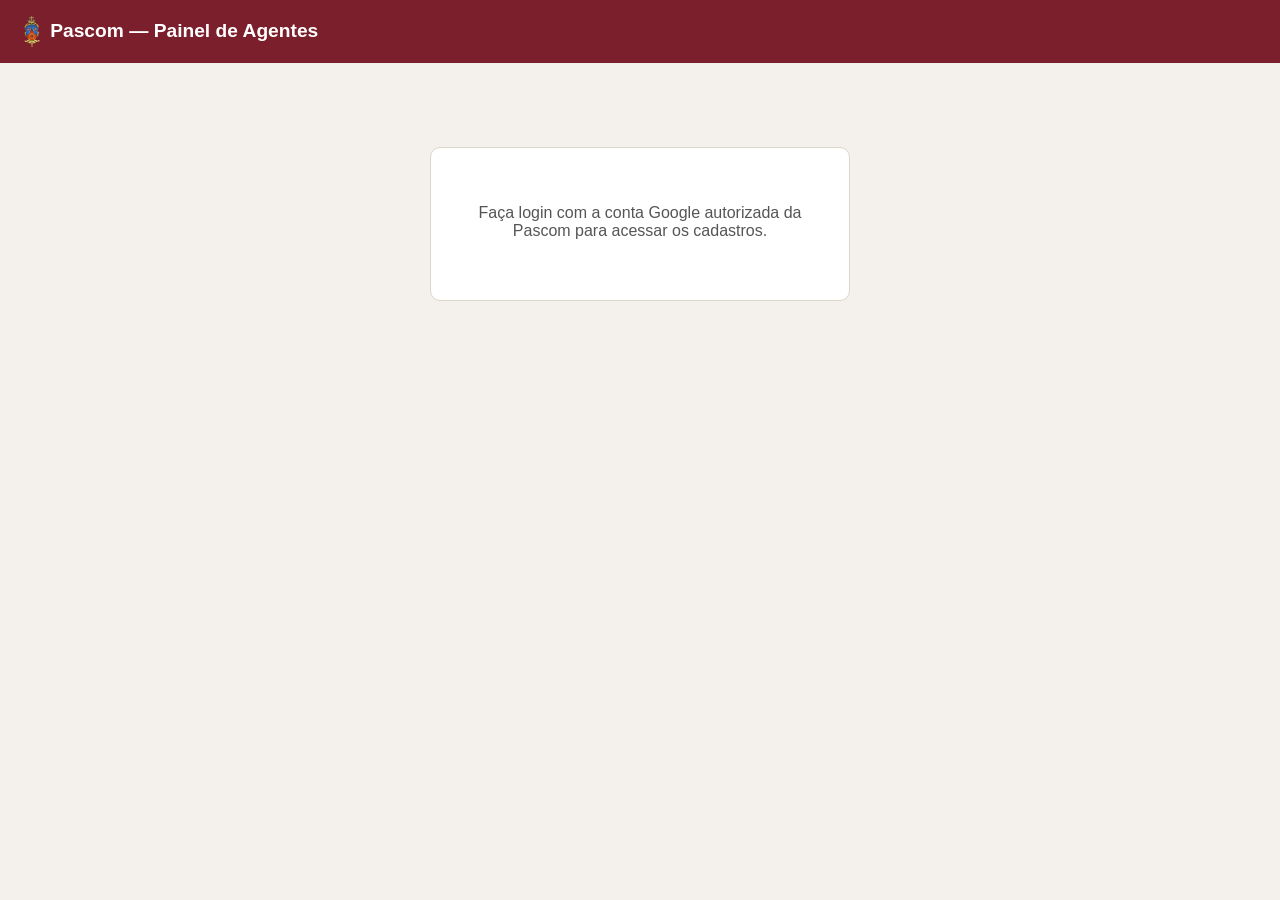
<file: painel.html>
<!DOCTYPE html>
<html lang="pt-BR">
<head>
<meta charset="UTF-8">
<meta name="viewport" content="width=device-width, initial-scale=1.0">
<title>Painel da Pascom — Paróquia Sagrado Coração de Jesus</title>
<meta property="og:title" content="Painel da Pascom — Paróquia Sagrado Coração de Jesus">
<meta property="og:description" content="Painel interno de cadastro de agentes da Pascom.">
<meta property="og:type" content="website">
<meta property="og:image" content="https://pascomscjmarilia-creator.github.io/pascom-scjm-marilia/og-image.png">
<link rel="stylesheet" href="style.css?v=20261123a">
<script src="https://accounts.google.com/gsi/client" async defer></script>
</head>
<body>

  <header class="topbar">
    <div class="topbar-titulo">
      <img src="brasao.png" alt="Brasão da Paróquia" class="brasao">
      <h1>Pascom — Painel de Agentes</h1>
    </div>
    <div id="userBox" class="user-box" hidden>
      <span id="userEmail"></span>
      <button id="btnSair">Sair</button>
    </div>
  </header>

  <main>
    <section id="loginScreen" class="login-screen">
      <p>Faça login com a conta Google autorizada da Pascom para acessar os cadastros.</p>
      <div id="googleBtn"></div>
      <p id="loginErro" class="erro" hidden></p>
    </section>

    <section id="appScreen" class="app-screen" hidden>
      <p class="no-print" style="margin:0 0 14px;"><a class="btn-inicio" href="index.html">🏠 Página inicial da Pascom</a></p>

<div id="abaAgentes" class="conteudo-aba">
        <div class="sub-abas-agentes no-print" role="group" aria-label="Grupo de agentes">
          <button type="button" id="btnSubAgNovos" class="sub-aba-ag ativa" aria-pressed="true">🆕 Novos agentes</button>
          <button type="button" id="btnSubAgAtivos" class="sub-aba-ag" aria-pressed="false">⭐ Agentes ativos</button>
        </div>
        <div class="filtros">
          <input type="text" id="buscaAgentes" placeholder="Buscar por nome, WhatsApp, e-mail, área ou função...">
          <select id="filtroCrismaAgentes">
            <option value="">Crisma: todos</option>
            <option value="sim">Já recebeu a Crisma</option>
            <option value="nao">Ainda não recebeu</option>
          </select>
          <select id="filtroStatusAgentes">
            <option value="">Todos os status</option>
            <option value="Novo">Novo</option>
            <option value="Em contato">Em contato</option>
            <option value="Ativo">Ativo</option>
          </select>
                    <button id="btnAtualizarAgentes" title="Recarregar dados da planilha">🔄 Atualizar</button>
          <button id="btnImprimirAgentes" title="Imprimir lista filtrada">🖨️ Imprimir lista</button>
          <button id="btnFichaBrancoAgentes" title="Abrir a ficha de cadastro em branco (PDF) para imprimir">🖨️ Ficha em branco</button>
        </div>

        <div class="no-print" style="display:flex; align-items:center; gap:8px; margin:0 0 8px;">
          <button type="button" class="btn-ajuda" data-ajuda="ajudaAgentes" aria-expanded="false" aria-label="Como funciona a aba Agentes Pascom">?</button>
          <span class="modal-intro" style="margin:0;">Toque no <strong>?</strong> para ver como funciona esta aba.</span>
        </div>

        <div id="ajudaAgentes" class="ajuda-texto no-print" hidden style="margin-bottom:12px;">
          <p><strong>O que é esta aba:</strong> aqui aparecem, sozinhos, os cadastros de quem quer ser <em>agente da Pascom</em>. Ninguém precisa digitar nada: a pessoa preenche o formulário e o cadastro cai aqui.</p>

          <p><strong>Dois cadastros, dois links:</strong> quem quer entrar e quem já serve na Pascom usam formulários separados. Cada um cai na sua sub-aba:</p>
          <p><strong>🆕 Novos agentes</strong> (quem quer entrar na Pascom):</p>
          <p class="exemplo" id="linkFormAgentes">https://pascomscjmarilia-creator.github.io/pascom-scjm-marilia/agente-pascom-novo.html</p>
          <p><button type="button" class="btn-acao btn-editar btn-copiar-link-ag" data-alvo="linkFormAgentes">📋 Copiar link dos novos agentes</button> <span class="msg-copiar-link" style="color:#276e35; font-weight:600;"></span></p>
          <p><strong>⭐ Agentes ativos</strong> (quem já é agente):</p>
          <p class="exemplo" id="linkFormAgentesAtivos">https://pascomscjmarilia-creator.github.io/pascom-scjm-marilia/agente-pascom-ativo.html</p>
          <p><button type="button" class="btn-acao btn-editar btn-copiar-link-ag" data-alvo="linkFormAgentesAtivos">📋 Copiar link dos agentes ativos</button> <span id="msgCopiarLinkAgentes" class="msg-copiar-link" style="color:#276e35; font-weight:600;"></span></p>

          <p><strong>O que cada coluna mostra:</strong></p>
          <ul style="margin:0 0 6px; padding-left:18px;">
            <li><strong>Agente:</strong> a <em>foto</em> (toque nela para ampliar), o nome abreviado (como a pessoa gosta de ser chamada) e, embaixo, o nome completo, a etiqueta (<em>🆕 Novo agente</em> ou <em>⭐ Já é agente · desde mm/aaaa</em>) e, nos ativos, a função. Em <em>Ver dados</em> aparecem nascimento, e-mail, comunidade, áreas de interesse ou função, equipamentos, disponibilidade e o botão <em>📄 Abrir ficha completa</em>.</li>
            <li><strong>Crisma:</strong> se a pessoa já recebeu o Sacramento da Crisma.</li>
            <li><strong>Pastoral / grupo:</strong> se participa de alguma pastoral, movimento ou grupo da paróquia e qual.</li>
            <li><strong>Status:</strong> <em>Novo</em> (ninguém falou com a pessoa ainda) · <em>Em contato</em> (alguém da equipe já está conversando) · <em>Ativo</em> (já faz parte da equipe).</li>
          </ul>

          <p><strong>Os botões de cada cadastro:</strong></p>
          <ul style="margin:0 0 6px; padding-left:18px;">
            <li><strong>💬 WhatsApp:</strong> abre a conversa com a pessoa.</li>
            <li><strong>📄 Ficha:</strong> abre a ficha de cadastro <em>já preenchida</em> com o que a pessoa informou, para você conferir. Para imprimir, use o botão <em>🖨️ Imprimir</em> que fica no alto da própria ficha (ele não sai no papel). O mesmo vale para o botão <em>📄 Abrir ficha completa</em> dentro de <em>Ver dados</em>. A pessoa só precisa assinar.</li>
            <li><strong>▶ Em contato:</strong> avisa a equipe que você já está cuidando deste cadastro.</li>
            <li><strong>✅ Ativo</strong> (novos): use quando a pessoa já estiver integrada à equipe. Quem estava como <em>Novo agente</em> passa a <em>Já é agente</em>, com <em>desde</em> o mês atual. <strong>↩ Reabrir</strong> volta o status para <em>Novo</em>. Nos agentes ativos os botões são <strong>⏸ Afastado(a)</strong> e <strong>↩ Voltou a atuar</strong>.</li>
          </ul>

          <p><strong>Prefere o papel?</strong> O botão <em>🖨️ Ficha em branco</em> abre o PDF da ficha de cadastro para imprimir. Quem preencher no papel entrega à equipe da Pascom ou na secretaria.</p>

          <p><strong>Cuidados:</strong> são dados pessoais (telefone, e-mail, data de nascimento). Imprima só o necessário e clique em <em>Sair</em> ao terminar em um computador de uso comum.</p>

          <p><strong>Se algo não aparecer:</strong> clique em <em>🔄 Atualizar</em>. Se o cadastro continuar sem aparecer, ou se o painel avisar que a aba não existe, chame a equipe da Pascom.</p>
        </div>

        <p id="introAgentesNovos" class="modal-intro no-print" style="margin:0 0 10px;">Cadastros feitos pelo formulário <strong>agente-pascom-novo.html</strong> (quem quer entrar na Pascom). Toque em <em>Ver dados</em> para abrir nascimento, e-mail, interesses e disponibilidade, ou em <em>📄 Ficha</em> para abrir a ficha já preenchida e imprimir.</p>
        <p id="introAgentesAtivos" class="modal-intro no-print" style="margin:0 0 10px;" hidden>Cadastros feitos pelo formulário <strong>agente-pascom-ativo.html</strong> (quem já é agente da Pascom): função, onde atua, disponibilidade, equipamentos e camiseta. Toque em <em>Ver dados</em> para abrir tudo, ou em <em>📄 Ficha</em> para a ficha preenchida.</p>

        <p id="statusMsgAgentes" class="status"></p>

        <table id="tabelaAgentes">
          <thead>
            <tr>
              <th>Data</th>
              <th>Agente</th>
              <th>WhatsApp</th>
              <th>Crisma</th>
              <th>Pastoral / grupo</th>
              <th>Status</th>
              <th class="no-print">Ação</th>
            </tr>
          </thead>
          <tbody id="tabelaAgentesCorpo"></tbody>
        </table>
      </div>

      
    </section>
  </main>

  <script src="painel-pascom.js?v=20261126b"></script>
</body>
</html>
</file>
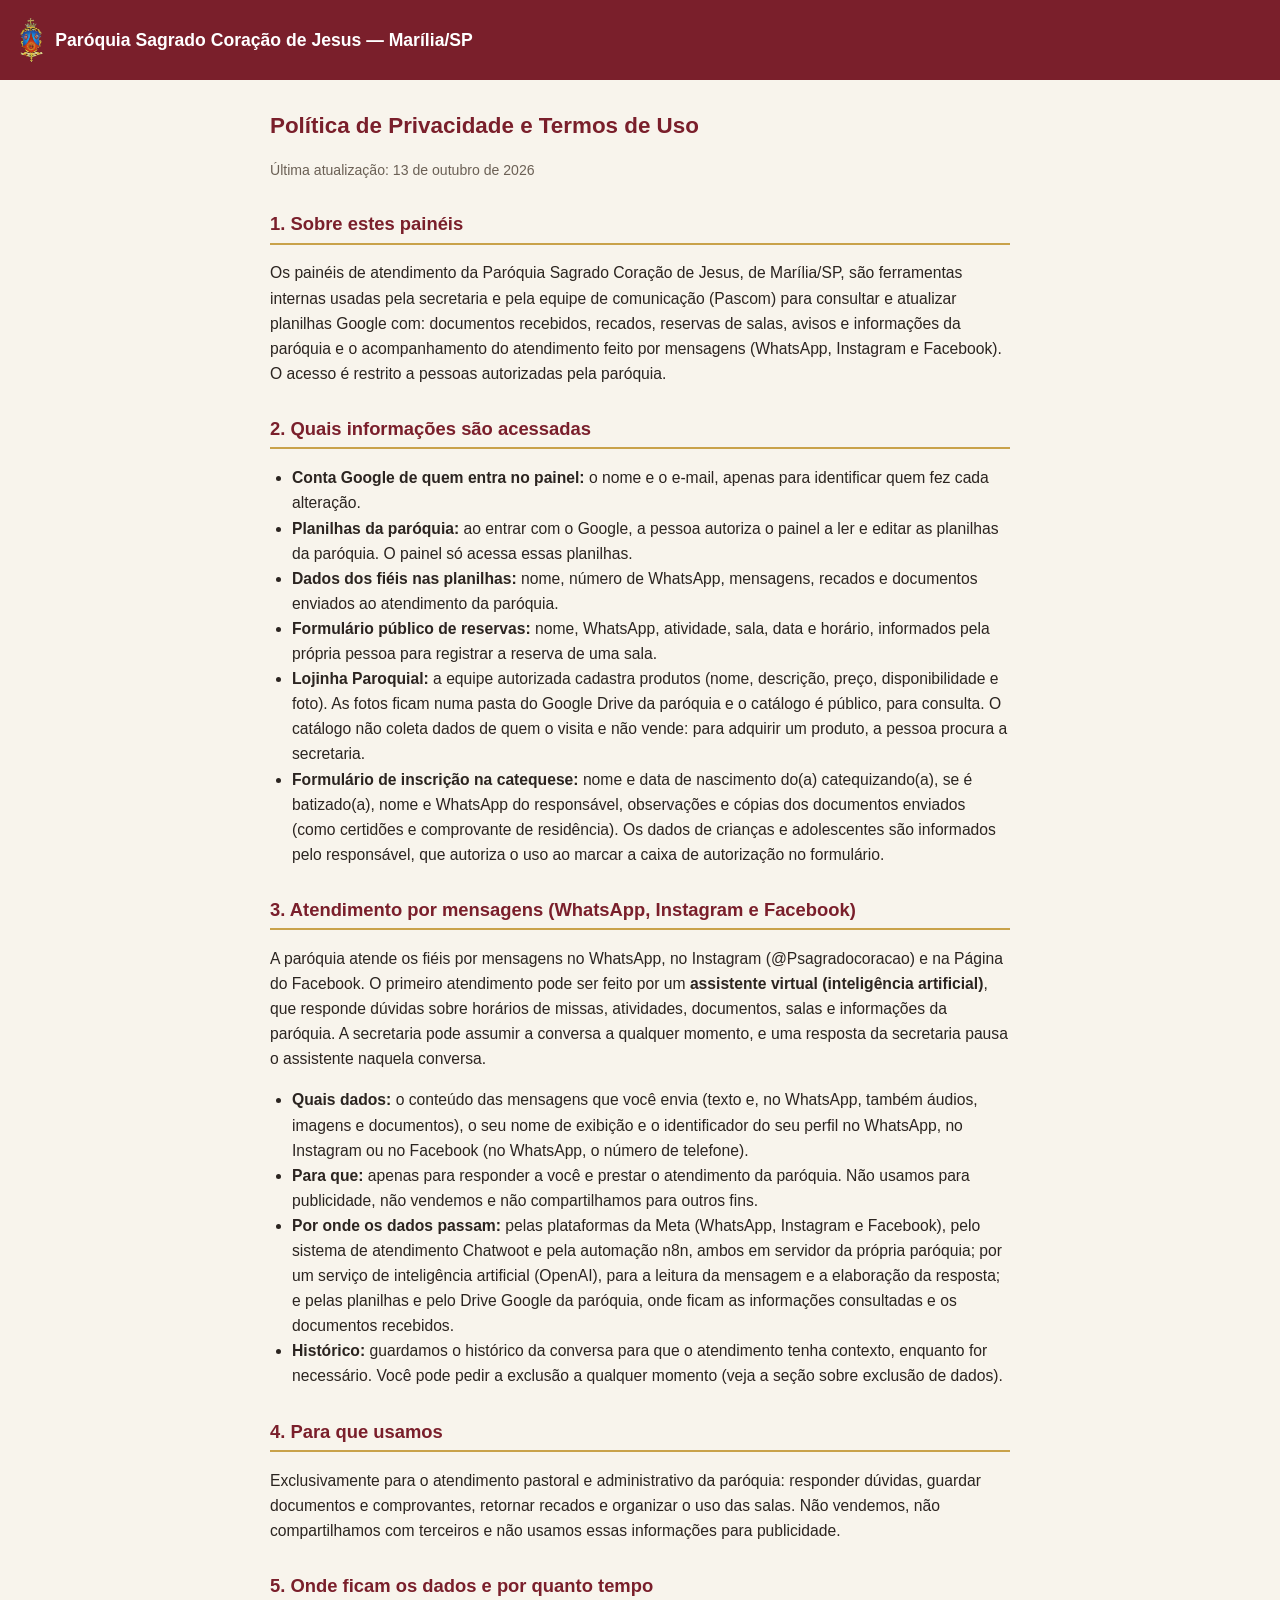
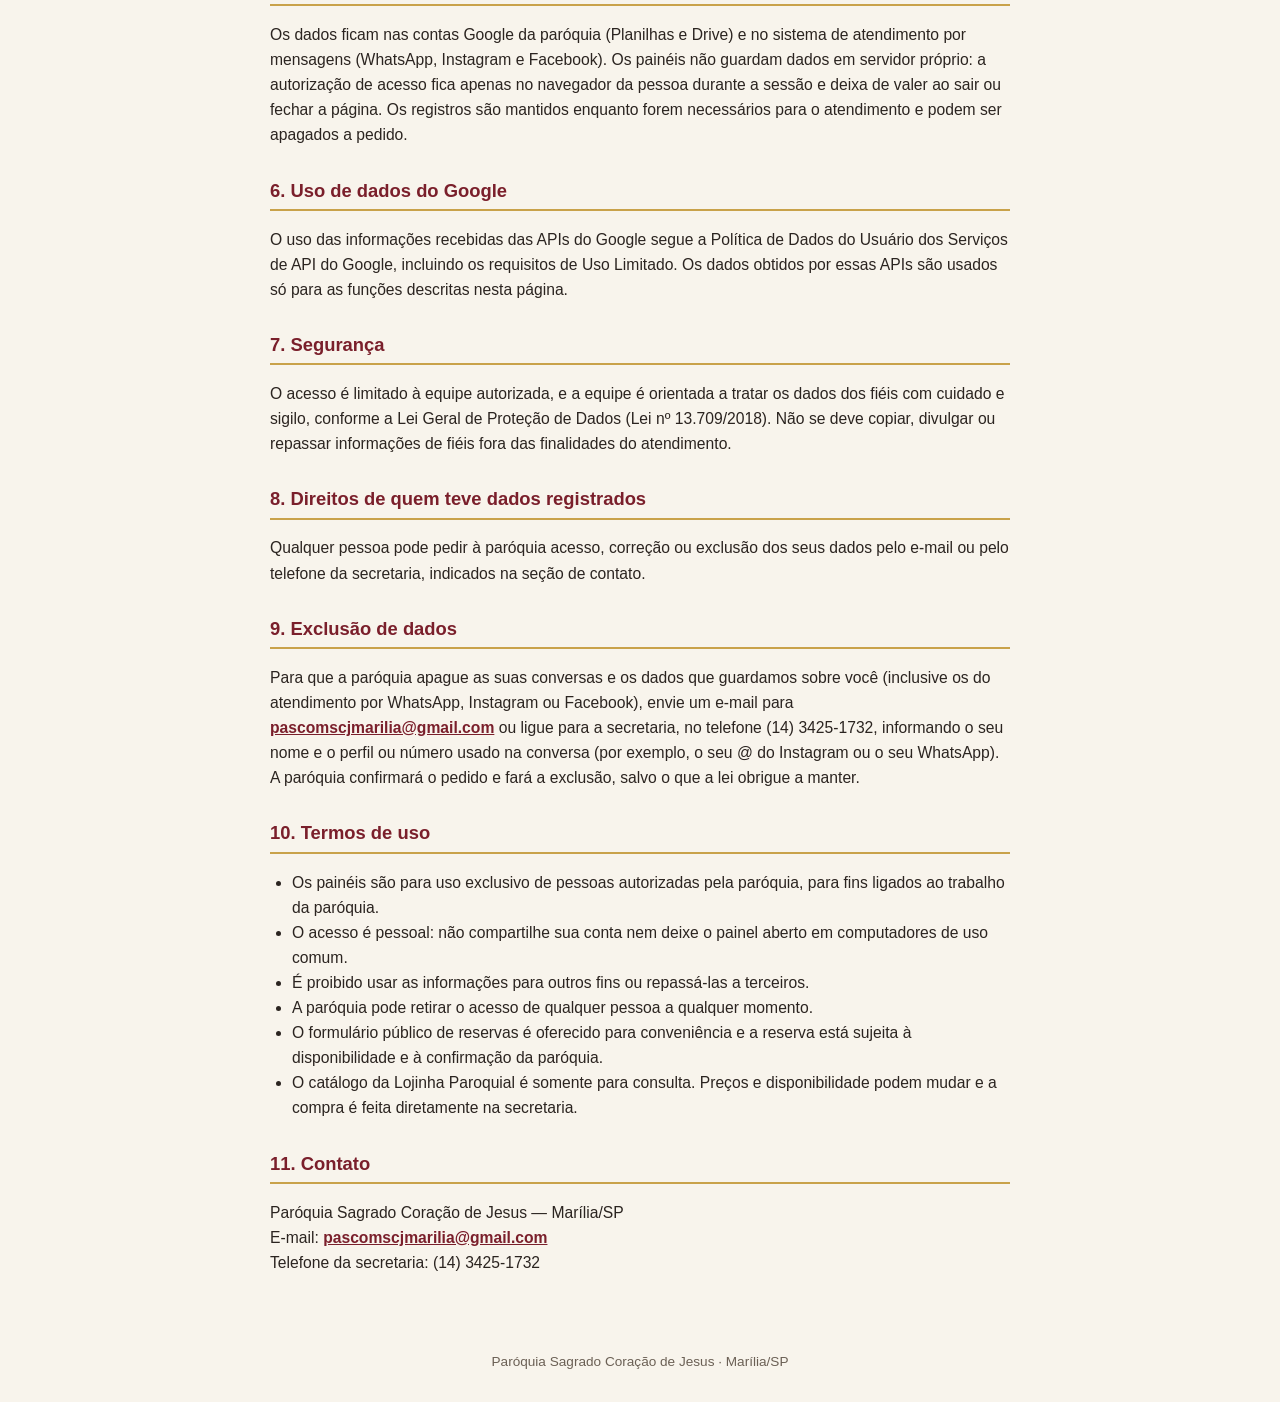
<file: privacidade.html>
<!DOCTYPE html>
<html lang="pt-BR">
<head>
<meta charset="UTF-8">
<meta name="viewport" content="width=device-width, initial-scale=1.0">
<title>Privacidade e Termos de Uso — Paróquia Sagrado Coração de Jesus</title>
<meta name="description" content="Política de Privacidade e Termos de Uso dos painéis de atendimento da Paróquia Sagrado Coração de Jesus, Marília/SP.">
<style>
  :root {
    --vinho: #7a1f2b;
    --vinho-escuro: #591622;
    --dourado: #c9a24a;
    --creme: #f8f4ec;
    --borda: #e6dcc8;
    --tinta: #2b2420;
    --tinta-suave: #6b6055;
  }
  * { box-sizing: border-box; }
  body {
    margin: 0;
    background: var(--creme);
    color: var(--tinta);
    font-family: -apple-system, "Segoe UI", Roboto, Arial, sans-serif;
    line-height: 1.6;
  }
  header {
    background: var(--vinho);
    color: #fff;
    padding: 18px 20px;
    display: flex;
    align-items: center;
    gap: 12px;
  }
  header img { height: 44px; width: auto; }
  header h1 { margin: 0; font-size: 1.1rem; font-weight: 600; }
  main {
    max-width: 780px;
    margin: 0 auto;
    padding: 28px 20px 60px;
  }
  h2 {
    color: var(--vinho);
    font-size: 1.15rem;
    margin: 28px 0 6px;
    padding-bottom: 4px;
    border-bottom: 2px solid var(--dourado);
  }
  p, li { font-size: 0.98rem; }
  ul { padding-left: 22px; }
  .atualizado { color: var(--tinta-suave); font-size: 0.88rem; }
  a { color: var(--vinho); font-weight: 600; }
  footer {
    text-align: center;
    color: var(--tinta-suave);
    font-size: 0.85rem;
    padding-bottom: 30px;
  }
</style>
</head>
<body>
<header>
  <img src="brasao.png" alt="Brasão da Paróquia">
  <h1>Paróquia Sagrado Coração de Jesus — Marília/SP</h1>
</header>

<main>
  <h1 style="color: var(--vinho); font-size: 1.4rem; margin-top: 0;">Política de Privacidade e Termos de Uso</h1>
  <p class="atualizado">Última atualização: 13 de outubro de 2026</p>

  <h2>1. Sobre estes painéis</h2>
  <p>Os painéis de atendimento da Paróquia Sagrado Coração de Jesus, de Marília/SP, são ferramentas internas usadas pela secretaria e pela equipe de comunicação (Pascom) para consultar e atualizar planilhas Google com: documentos recebidos, recados, reservas de salas, avisos e informações da paróquia e o acompanhamento do atendimento feito por mensagens (WhatsApp, Instagram e Facebook). O acesso é restrito a pessoas autorizadas pela paróquia.</p>

  <h2>2. Quais informações são acessadas</h2>
  <ul>
    <li><strong>Conta Google de quem entra no painel:</strong> o nome e o e-mail, apenas para identificar quem fez cada alteração.</li>
    <li><strong>Planilhas da paróquia:</strong> ao entrar com o Google, a pessoa autoriza o painel a ler e editar as planilhas da paróquia. O painel só acessa essas planilhas.</li>
    <li><strong>Dados dos fiéis nas planilhas:</strong> nome, número de WhatsApp, mensagens, recados e documentos enviados ao atendimento da paróquia.</li>
    <li><strong>Formulário público de reservas:</strong> nome, WhatsApp, atividade, sala, data e horário, informados pela própria pessoa para registrar a reserva de uma sala.</li>
    <li><strong>Lojinha Paroquial:</strong> a equipe autorizada cadastra produtos (nome, descrição, preço, disponibilidade e foto). As fotos ficam numa pasta do Google Drive da paróquia e o catálogo é público, para consulta. O catálogo não coleta dados de quem o visita e não vende: para adquirir um produto, a pessoa procura a secretaria.</li>
    <li><strong>Formulário de inscrição na catequese:</strong> nome e data de nascimento do(a) catequizando(a), se é batizado(a), nome e WhatsApp do responsável, observações e cópias dos documentos enviados (como certidões e comprovante de residência). Os dados de crianças e adolescentes são informados pelo responsável, que autoriza o uso ao marcar a caixa de autorização no formulário.</li>
  </ul>

  <h2 id="mensagens">3. Atendimento por mensagens (WhatsApp, Instagram e Facebook)</h2>
  <p>A paróquia atende os fiéis por mensagens no WhatsApp, no Instagram (@Psagradocoracao) e na Página do Facebook. O primeiro atendimento pode ser feito por um <strong>assistente virtual (inteligência artificial)</strong>, que responde dúvidas sobre horários de missas, atividades, documentos, salas e informações da paróquia. A secretaria pode assumir a conversa a qualquer momento, e uma resposta da secretaria pausa o assistente naquela conversa.</p>
  <ul>
    <li><strong>Quais dados:</strong> o conteúdo das mensagens que você envia (texto e, no WhatsApp, também áudios, imagens e documentos), o seu nome de exibição e o identificador do seu perfil no WhatsApp, no Instagram ou no Facebook (no WhatsApp, o número de telefone).</li>
    <li><strong>Para que:</strong> apenas para responder a você e prestar o atendimento da paróquia. Não usamos para publicidade, não vendemos e não compartilhamos para outros fins.</li>
    <li><strong>Por onde os dados passam:</strong> pelas plataformas da Meta (WhatsApp, Instagram e Facebook), pelo sistema de atendimento Chatwoot e pela automação n8n, ambos em servidor da própria paróquia; por um serviço de inteligência artificial (OpenAI), para a leitura da mensagem e a elaboração da resposta; e pelas planilhas e pelo Drive Google da paróquia, onde ficam as informações consultadas e os documentos recebidos.</li>
    <li><strong>Histórico:</strong> guardamos o histórico da conversa para que o atendimento tenha contexto, enquanto for necessário. Você pode pedir a exclusão a qualquer momento (veja a seção sobre exclusão de dados).</li>
  </ul>

  <h2>4. Para que usamos</h2>
  <p>Exclusivamente para o atendimento pastoral e administrativo da paróquia: responder dúvidas, guardar documentos e comprovantes, retornar recados e organizar o uso das salas. Não vendemos, não compartilhamos com terceiros e não usamos essas informações para publicidade.</p>

  <h2>5. Onde ficam os dados e por quanto tempo</h2>
  <p>Os dados ficam nas contas Google da paróquia (Planilhas e Drive) e no sistema de atendimento por mensagens (WhatsApp, Instagram e Facebook). Os painéis não guardam dados em servidor próprio: a autorização de acesso fica apenas no navegador da pessoa durante a sessão e deixa de valer ao sair ou fechar a página. Os registros são mantidos enquanto forem necessários para o atendimento e podem ser apagados a pedido.</p>

  <h2>6. Uso de dados do Google</h2>
  <p>O uso das informações recebidas das APIs do Google segue a Política de Dados do Usuário dos Serviços de API do Google, incluindo os requisitos de Uso Limitado. Os dados obtidos por essas APIs são usados só para as funções descritas nesta página.</p>

  <h2>7. Segurança</h2>
  <p>O acesso é limitado à equipe autorizada, e a equipe é orientada a tratar os dados dos fiéis com cuidado e sigilo, conforme a Lei Geral de Proteção de Dados (Lei nº 13.709/2018). Não se deve copiar, divulgar ou repassar informações de fiéis fora das finalidades do atendimento.</p>

  <h2>8. Direitos de quem teve dados registrados</h2>
  <p>Qualquer pessoa pode pedir à paróquia acesso, correção ou exclusão dos seus dados pelo e-mail ou pelo telefone da secretaria, indicados na seção de contato.</p>

  <h2 id="exclusao-de-dados">9. Exclusão de dados</h2>
  <p>Para que a paróquia apague as suas conversas e os dados que guardamos sobre você (inclusive os do atendimento por WhatsApp, Instagram ou Facebook), envie um e-mail para <a href="mailto:pascomscjmarilia@gmail.com">pascomscjmarilia@gmail.com</a> ou ligue para a secretaria, no telefone (14) 3425-1732, informando o seu nome e o perfil ou número usado na conversa (por exemplo, o seu @ do Instagram ou o seu WhatsApp). A paróquia confirmará o pedido e fará a exclusão, salvo o que a lei obrigue a manter.</p>

  <h2>10. Termos de uso</h2>
  <ul>
    <li>Os painéis são para uso exclusivo de pessoas autorizadas pela paróquia, para fins ligados ao trabalho da paróquia.</li>
    <li>O acesso é pessoal: não compartilhe sua conta nem deixe o painel aberto em computadores de uso comum.</li>
    <li>É proibido usar as informações para outros fins ou repassá-las a terceiros.</li>
    <li>A paróquia pode retirar o acesso de qualquer pessoa a qualquer momento.</li>
    <li>O formulário público de reservas é oferecido para conveniência e a reserva está sujeita à disponibilidade e à confirmação da paróquia.</li>
    <li>O catálogo da Lojinha Paroquial é somente para consulta. Preços e disponibilidade podem mudar e a compra é feita diretamente na secretaria.</li>
  </ul>

  <h2>11. Contato</h2>
  <p>Paróquia Sagrado Coração de Jesus — Marília/SP<br>
  E-mail: <a href="mailto:pascomscjmarilia@gmail.com">pascomscjmarilia@gmail.com</a><br>
  Telefone da secretaria: (14) 3425-1732</p>
</main>

<footer>Paróquia Sagrado Coração de Jesus · Marília/SP</footer>
</body>
</html>
</file>
<file: style.css>
:root {
  --vinho: #7a1f2b;
  --vinho-escuro: #591622;
  --dourado: #c9a24a;
  --cinza-claro: #f4f1ec;
  --cinza-borda: #ddd6cb;
  --texto: #2b2420;
}

* { box-sizing: border-box; }

[hidden] { display: none !important; }

body {
  margin: 0;
  font-family: -apple-system, "Segoe UI", Roboto, Arial, sans-serif;
  background: var(--cinza-claro);
  color: var(--texto);
}

.topbar {
  background: var(--vinho);
  color: #fff;
  padding: 16px 24px;
  display: flex;
  justify-content: space-between;
  align-items: center;
  flex-wrap: wrap;
  gap: 8px;
}

.topbar h1 {
  font-size: 1.2rem;
  margin: 0;
}

.topbar-titulo {
  display: flex;
  align-items: center;
  gap: 10px;
  font-size: 1.2rem;
}

.brasao {
  height: 1.6em;
  width: auto;
  flex-shrink: 0;
}

.topbar-titulo h1 {
  font-size: 1em;
}

@media (max-width: 480px) {
  .topbar-titulo {
    align-items: flex-start;
  }

  .brasao {
    height: 42px;
  }
}

.user-box {
  display: flex;
  align-items: center;
  gap: 12px;
  font-size: 0.9rem;
}

.user-box button {
  background: var(--dourado);
  color: var(--vinho-escuro);
  border: none;
  padding: 6px 12px;
  border-radius: 6px;
  cursor: pointer;
  font-weight: 600;
}

main {
  max-width: 1100px;
  margin: 0 auto;
  padding: 24px 16px 60px;
}

.login-screen {
  background: #fff;
  border: 1px solid var(--cinza-borda);
  border-radius: 10px;
  padding: 40px 24px;
  text-align: center;
  max-width: 420px;
  margin: 60px auto 0;
}

.login-screen p {
  margin-bottom: 20px;
  color: #555;
}

#googleBtn {
  display: flex;
  justify-content: center;
}

.erro {
  color: #b3261e;
  margin-top: 16px;
  font-weight: 600;
}

.abas {
  display: flex;
  flex-wrap: wrap;
  gap: 4px;
  margin-bottom: 16px;
  border-bottom: 2px solid var(--cinza-borda);
}

/* As 7 abas cabem numa linha só: espaçamento e letra se ajustam à largura da tela (no celular vira grade de 2 colunas, mais abaixo) */
.aba-btn {
  background: none;
  border: none;
  padding: 10px clamp(6px, 1vw, 10px);
  font-size: clamp(0.8rem, 1.2vw, 0.9rem);
  white-space: nowrap;
  font-weight: 600;
  color: #777;
  cursor: pointer;
  border-bottom: 3px solid transparent;
  margin-bottom: -2px;
}

.aba-btn:hover {
  color: var(--vinho);
}

.aba-btn.ativa {
  color: var(--vinho);
  border-bottom-color: var(--vinho);
}

.status-pill {
  display: inline-block;
  padding: 2px 10px;
  border-radius: 999px;
  font-size: 0.8rem;
  font-weight: 600;
}

.status-pill.pendente {
  background: #fbe6b8;
  color: #8a5a00;
}

.status-pill.resolvido {
  background: #d9f0dc;
  color: #276e35;
}

.status-pill.andamento {
  background: #dbe9fb;
  color: #1d4f91;
}

details.detalhes-cat {
  margin-top: 6px;
  font-size: 0.85rem;
}

details.detalhes-cat summary {
  cursor: pointer;
  color: var(--vinho);
  font-weight: 600;
}

details.detalhes-cat p {
  margin: 6px 0 0;
}

details.detalhes-cat ul {
  margin: 4px 0 0;
  padding-left: 18px;
}

/* Coluna "Ação": continua sendo célula de tabela (a linha divisória fica no limite da linha
   e os botões ficam centralizados na vertical). Os botões quebram de linha com margem. */
td.acoes-recado {
  vertical-align: middle;
}

td.acoes-recado > .btn-acao {
  margin: 3px 6px 3px 0;
}

.btn-acao {
  display: inline-block;
  border: none;
  border-radius: 6px;
  padding: 6px 10px;
  font-size: 0.8rem;
  font-weight: 600;
  cursor: pointer;
  text-decoration: none;
  white-space: nowrap;
}

a.btn-acao {
  background: #25d366;
  color: #fff;
}

a.btn-acao:hover {
  background: #1ebe5a;
  text-decoration: none;
}

button.btn-resolver {
  background: var(--vinho);
  color: #fff;
}

button.btn-resolver:hover {
  background: var(--vinho-escuro);
}

.filtros {
  display: flex;
  gap: 8px;
  flex-wrap: wrap;
  margin-bottom: 16px;
}

.filtros input,
.filtros select {
  padding: 8px 10px;
  border: 1px solid var(--cinza-borda);
  border-radius: 6px;
  font-size: 0.95rem;
}

.filtros input {
  flex: 1;
  min-width: 200px;
}

.filtros button {
  background: var(--vinho);
  color: #fff;
  border: none;
  padding: 8px 14px;
  border-radius: 6px;
  cursor: pointer;
  font-size: 0.9rem;
}

.filtros button:hover {
  background: var(--vinho-escuro);
}

.status {
  color: #666;
  font-size: 0.9rem;
  min-height: 1.2em;
}

table {
  width: 100%;
  border-collapse: collapse;
  background: #fff;
  border-radius: 8px;
  overflow: hidden;
  box-shadow: 0 1px 3px rgba(0,0,0,0.08);
}

thead {
  background: var(--vinho);
  color: #fff;
}

th, td {
  padding: 10px 12px;
  text-align: left;
  font-size: 0.9rem;
  border-bottom: 1px solid var(--cinza-borda);
}

tbody tr:hover {
  background: #faf7f0;
}

td a {
  color: var(--vinho);
  font-weight: 600;
  text-decoration: none;
}

td a:hover {
  text-decoration: underline;
}

@media (max-width: 640px) {
  table, thead, tbody, th, td, tr { display: block; }
  thead { display: none; }
  tbody tr {
    margin-bottom: 12px;
    border: 1px solid var(--cinza-borda);
    border-radius: 8px;
    padding: 8px;
  }
  td {
    border: none;
    padding: 4px 6px;
  }
  td::before {
    content: attr(data-label);
    font-weight: 700;
    display: block;
    font-size: 0.75rem;
    color: var(--vinho);
  }

  .abas {
    display: grid;
    grid-template-columns: 1fr 1fr;
    gap: 0;
  }

  .aba-btn {
    padding: 10px 6px;
    font-size: 0.9rem;
    white-space: normal;
  }

  /* com número ímpar de abas, a última ocupa a linha inteira */
  .abas .aba-btn:last-child:nth-child(odd) {
    grid-column: 1 / -1;
  }


  .filtros select {
    flex: 1 1 100%;
  }

  .filtros button {
    flex: 1;
  }

  td.acoes-recado {
    display: flex;
    gap: 6px;
    flex-wrap: wrap;
    justify-content: flex-end;
  }

  td.acoes-recado > .btn-acao {
    margin: 0;
  }

  td[data-label="Catequizando"],
  td[data-label="Responsável"],
  td[data-label="Etapa"],
  td[data-label="Documentos"],
  td[data-label="Assunto"],
  td[data-label="Informação"],
  td[data-label="Válido até"],
  td[data-label="Situação"],
  td[data-label="Data"],
  td[data-label="Hora"],
  td[data-label="Hora Início"],
  td[data-label="Hora Fim"],
  td[data-label="Sala"],
  td[data-label="Atividade"],
  td[data-label="Nome"],
  td[data-label="WhatsApp"],
  td[data-label="Status"] {
    display: flex;
    flex-wrap: wrap;
    align-items: baseline;
    gap: 4px 8px;
    min-width: 0;
    overflow-wrap: anywhere;
  }

  td[data-label="Catequizando"]::before,
  td[data-label="Responsável"]::before,
  td[data-label="Etapa"]::before,
  td[data-label="Documentos"]::before,
  td[data-label="Assunto"]::before,
  td[data-label="Informação"]::before,
  td[data-label="Válido até"]::before,
  td[data-label="Situação"]::before,
  td[data-label="Data"]::before,
  td[data-label="Hora"]::before,
  td[data-label="Hora Início"]::before,
  td[data-label="Hora Fim"]::before,
  td[data-label="Sala"]::before,
  td[data-label="Atividade"]::before,
  td[data-label="Nome"]::before,
  td[data-label="WhatsApp"]::before,
  td[data-label="Status"]::before {
    display: inline;
    margin: 0;
    flex-shrink: 0;
  }

  td[data-label="Data/Hora"],
  td[data-label="Contato"],
  td[data-label="Número"],
  td[data-label="Tipo"],
  td[data-label="Arquivo"],
  td[data-label="Ação"] {
    display: flex;
    flex-wrap: wrap;
    align-items: baseline;
    gap: 4px 8px;
    min-width: 0;
    overflow-wrap: anywhere;
  }

  td[data-label="Data/Hora"]::before,
  td[data-label="Contato"]::before,
  td[data-label="Número"]::before,
  td[data-label="Tipo"]::before,
  td[data-label="Arquivo"]::before,
  td[data-label="Ação"]::before {
    display: inline;
    margin: 0;
    flex-shrink: 0;
  }
}

.modal-overlay {
  position: fixed;
  inset: 0;
  background: rgba(20, 17, 15, 0.55);
  display: flex;
  align-items: center;
  justify-content: center;
  padding: 16px;
  z-index: 100;
}

.modal-caixa {
  background: #fff;
  border-radius: 10px;
  padding: 20px;
  width: 100%;
  max-width: 420px;
  max-height: 90vh;
  overflow-y: auto;
}

.modal-topo {
  display: flex;
  align-items: center;
  justify-content: space-between;
  margin-bottom: 16px;
}

.modal-topo h2 {
  margin: 0;
  font-size: 1.1rem;
  color: var(--vinho);
}

.modal-fechar {
  background: none;
  border: none;
  font-size: 1.5rem;
  line-height: 1;
  cursor: pointer;
  color: #777;
  padding: 0 4px;
}

.modal-fechar:hover {
  color: var(--vinho);
}

#formNovaReserva,
#formExtra {
  display: flex;
  flex-direction: column;
  gap: 12px;
}

#formNovaReserva label,
#formExtra label {
  display: block;
  font-weight: 600;
  margin-bottom: 4px;
  font-size: 0.9rem;
}

#formNovaReserva input,
#formNovaReserva select,
#formExtra input,
#formExtra textarea {
  width: 100%;
  padding: 10px;
  border: 1px solid var(--cinza-borda);
  border-radius: 6px;
  font-size: 0.95rem;
  font-family: inherit;
}

#formExtra textarea {
  resize: vertical;
}

.modal-intro {
  margin: -6px 0 14px;
  font-size: 0.85rem;
  color: #666;
}

#formExtra .campo-rotulo {
  display: flex;
  align-items: center;
  gap: 8px;
  margin-bottom: 4px;
}

#formExtra .campo-rotulo label {
  margin-bottom: 0;
}

.btn-ajuda {
  width: 22px;
  height: 22px;
  flex-shrink: 0;
  padding: 0;
  border: 1.5px solid var(--vinho);
  border-radius: 50%;
  background: #fff;
  color: var(--vinho);
  font-size: 0.8rem;
  font-weight: 700;
  line-height: 1;
  cursor: pointer;
}

.btn-ajuda:hover,
.btn-ajuda[aria-expanded="true"] {
  background: var(--vinho);
  color: #fff;
}

.ajuda-texto {
  background: #faf7f0;
  border-left: 3px solid var(--dourado);
  border-radius: 4px;
  padding: 8px 10px;
  margin-bottom: 8px;
  font-size: 0.85rem;
  line-height: 1.4;
  color: #444;
}

.ajuda-texto p {
  margin: 0 0 4px;
}

.ajuda-texto p:last-child {
  margin-bottom: 0;
}

.ajuda-texto .exemplo {
  color: var(--vinho);
  font-style: italic;
}

.modal-linha-dupla {
  display: flex;
  gap: 12px;
}

.modal-linha-dupla > div {
  flex: 1;
}

#formNovaReserva button[type="submit"],
#formExtra button[type="submit"] {
  background: var(--vinho);
  color: #fff;
  border: none;
  padding: 12px;
  border-radius: 6px;
  font-size: 1rem;
  font-weight: 600;
  cursor: pointer;
}

#formNovaReserva button[type="submit"]:hover,
#formExtra button[type="submit"]:hover {
  background: var(--vinho-escuro);
}

#formNovaReserva button[type="submit"]:disabled,
#formExtra button[type="submit"]:disabled {
  opacity: 0.6;
  cursor: default;
}

#modalResultado,
#modalExtraResultado {
  margin: 0;
  font-weight: 600;
  font-size: 0.9rem;
}

#modalResultado.sucesso,
#modalExtraResultado.sucesso {
  color: #276e35;
}

#modalResultado.erro,
#modalExtraResultado.erro {
  color: #b3261e;
}

button.btn-editar {
  background: var(--dourado);
  color: var(--vinho-escuro);
}

button.btn-editar:hover {
  background: #b8913f;
}

button.btn-excluir {
  background: #b3261e;
  color: #fff;
}

button.btn-excluir:hover {
  background: #8f1d17;
}

td.texto-longo {
  white-space: pre-line;
}

@media print {
  .topbar, .filtros, .status, .abas, .no-print { display: none !important; }
  body { background: #fff; }
  main { max-width: 100%; padding: 0; }
  table { box-shadow: none; }
}

/* ---------- Lojinha (aba do painel) ---------- */
.thumb-produto {
  width: 56px;
  height: 56px;
  object-fit: cover;
  border-radius: 6px;
  background: #eee;
  display: block;
}

.thumb-vazio {
  display: flex;
  align-items: center;
  justify-content: center;
  font-size: 0.65rem;
  color: #888;
  text-align: center;
  border: 1px dashed var(--cinza-borda);
}

.desc-produto {
  font-size: 0.8rem;
  color: #666;
  margin-top: 2px;
  max-width: 340px;
}

#formProduto {
  display: flex;
  flex-direction: column;
  gap: 12px;
}

#formProduto label {
  display: block;
  font-weight: 600;
  margin-bottom: 4px;
  font-size: 0.9rem;
}

#formProduto input[type="text"],
#formProduto select,
#formProduto textarea {
  width: 100%;
  padding: 10px;
  border: 1px solid var(--cinza-borda);
  border-radius: 6px;
  font-size: 0.95rem;
  font-family: inherit;
  background: #fff;
}

#formProduto textarea { resize: vertical; }
#formProduto input[type="file"] { width: 100%; font-size: 0.9rem; }

#formProduto button[type="submit"] {
  background: var(--vinho);
  color: #fff;
  border: none;
  padding: 12px;
  border-radius: 6px;
  font-size: 1rem;
  font-weight: 600;
  cursor: pointer;
}

#formProduto button[type="submit"]:hover { background: var(--vinho-escuro); }
#formProduto button[type="submit"]:disabled { opacity: 0.6; cursor: default; }

#modalProdutoResultado { margin: 0; font-weight: 600; font-size: 0.9rem; }
#modalProdutoResultado.sucesso { color: #276e35; }
#modalProdutoResultado.erro { color: #b3261e; }

@media (max-width: 640px) {
  td[data-label="Categoria"],
  td[data-label="Preço"],
  td[data-label="Disponibilidade"],
  td[data-label="No catálogo"] {
    display: flex;
    flex-wrap: wrap;
    align-items: baseline;
    gap: 4px 8px;
    min-width: 0;
  }

  td[data-label="Categoria"]::before,
  td[data-label="Preço"]::before,
  td[data-label="Disponibilidade"]::before,
  td[data-label="No catálogo"]::before {
    display: inline;
    margin: 0;
    flex-shrink: 0;
  }

  td[data-label="Foto"]::before { display: none; }
  .desc-produto { max-width: none; }
}

/* ---- Nova inscrição na catequese (preenchida pela secretaria) ---- */
#formCatequese { display: flex; flex-direction: column; gap: 12px; }
#formCatequese label { display: block; font-weight: 600; margin-bottom: 4px; font-size: 0.9rem; }
#formCatequese input[type="text"],
#formCatequese input[type="tel"],
#formCatequese input[type="date"],
#formCatequese select,
#formCatequese textarea {
  width: 100%;
  padding: 10px;
  border: 1px solid var(--cinza-borda);
  border-radius: 6px;
  font-size: 0.95rem;
  font-family: inherit;
  background: #fff;
  box-sizing: border-box;
}
#formCatequese textarea { resize: vertical; }
#formCatequese button[type="submit"] {
  background: var(--vinho);
  color: #fff;
  border: none;
  padding: 12px;
  border-radius: 6px;
  font-size: 1rem;
  font-weight: 600;
  cursor: pointer;
}
#formCatequese button[type="submit"]:hover { background: var(--vinho-escuro); }
#formCatequese button[type="submit"]:disabled { opacity: 0.6; cursor: default; }
#modalCatequeseResultado { margin: 0; font-weight: 600; font-size: 0.9rem; }
#modalCatequeseResultado.erro { color: #b3261e; margin-top: 0; }
@media (max-width: 640px) { #modalCatequese .modal-linha-dupla { flex-direction: column; } }

/* ---- Aba Agentes Pascom: os botões da coluna "Ação" (WhatsApp, Ficha, Em contato, Ativo/Reabrir) ficam lado a lado, na mesma linha ---- */
td.acoes-agente { white-space: nowrap; width: 1%; }
td.acoes-agente .acoes-linha { display: flex; flex-wrap: nowrap; align-items: center; gap: 6px; }
td.acoes-agente .acoes-linha > .btn-acao { margin: 0; flex: 0 0 auto; }
@media (max-width: 640px) {
  /* no celular a linha vira um cartão: os botões podem quebrar para caber */
  td.acoes-agente { white-space: normal; width: auto; }
  td.acoes-agente .acoes-linha { flex-wrap: wrap; justify-content: flex-end; width: 100%; }
}

/* ---- Aba Agentes Pascom: foto, etiqueta (novo / já é agente) e foto ampliada ---- */
.ag-celula { display: flex; gap: 10px; align-items: flex-start; }
.ag-celula-texto { min-width: 0; }
.ag-foto-mini { width: 54px; height: 54px; flex: 0 0 54px; border-radius: 50%; object-fit: cover; border: 2px solid var(--vinho, #7a1f2b); background: #f3efea; cursor: zoom-in; }
.ag-foto-vazia { width: 54px; height: 54px; flex: 0 0 54px; border-radius: 50%; background: #eee; color: #9a9a9a; display: flex; align-items: center; justify-content: center; font-size: 1.3rem; }
.selo-agente { display: inline-block; margin-top: 3px; padding: 2px 9px; border-radius: 12px; font-size: 0.75rem; font-weight: 700; }
.selo-agente.novo { background: #e3f0ff; color: #0b4a8f; }
.selo-agente.ja { background: #fff4d6; color: #7a5200; }
#lightboxFotoAgente { position: fixed; inset: 0; z-index: 9999; background: rgba(20, 12, 10, 0.88); display: flex; align-items: center; justify-content: center; padding: 16px; cursor: zoom-out; }
#lightboxFotoAgente figure { margin: 0; max-width: min(92vw, 520px); text-align: center; color: #fff; }
#lightboxFotoAgente img { max-width: 100%; max-height: 70vh; border-radius: 12px; box-shadow: 0 6px 28px rgba(0,0,0,.5); background: #fff; }
#lightboxFotoAgente figcaption { margin-top: 10px; font-size: 0.95rem; line-height: 1.4; }
#lightboxFotoAgente a { color: #f1dfae; }
@media print { #lightboxFotoAgente { display: none !important; } .ag-foto-mini, .ag-foto-vazia { width: 34px; height: 34px; flex-basis: 34px; } }
.selo-agente small { display: block; font-weight: 600; font-size: 0.7rem; opacity: 0.85; line-height: 1.2; }
.selo-agente { line-height: 1.25; border-radius: 10px; }
button.ag-foto-vazia { border: 2px dashed #c4b8a4; background: #f6f2ea; cursor: pointer; padding: 0; font-size: 1.25rem; }
button.ag-foto-vazia:hover { background: #efe6d6; border-color: var(--vinho, #7a1f2b); }
#lightboxFotoAgente .lb-acoes { margin-top: 10px; display: flex; gap: 8px; justify-content: center; flex-wrap: wrap; }
#lightboxFotoAgente .lb-acoes button { background: rgba(255,255,255,.14); color: #fff; border: 1px solid rgba(255,255,255,.4); border-radius: 8px; padding: 7px 12px; font-size: .85rem; cursor: pointer; }
#lightboxFotoAgente .lb-acoes button:hover { background: rgba(255,255,255,.26); }
.modal-foto-agente { position: fixed; inset: 0; z-index: 9998; background: rgba(20,12,10,.6); display: flex; align-items: center; justify-content: center; padding: 16px; }
.modal-foto-agente .mfa-caixa { background: #fff; border-radius: 12px; padding: 18px; width: min(92vw, 380px); box-shadow: 0 8px 30px rgba(0,0,0,.35); }
.modal-foto-agente h3 { margin: 0 0 6px; color: var(--vinho, #7a1f2b); font-size: 1.05rem; }
.modal-foto-agente .mfa-dica { margin: 0 0 10px; color: #666; font-size: .88rem; }
.modal-foto-agente .mfa-previa { width: 130px; height: 130px; margin: 0 auto 12px; border-radius: 50%; overflow: hidden; border: 2px solid var(--vinho, #7a1f2b); background: #f3efea; display: flex; align-items: center; justify-content: center; font-size: 2.4rem; color: #aaa; }
.modal-foto-agente .mfa-previa img { width: 100%; height: 100%; object-fit: cover; }
.modal-foto-agente input[type="file"] { width: 100%; font-size: .9rem; }
.modal-foto-agente .mfa-msg { min-height: 1.2em; margin: 6px 0; font-weight: 600; font-size: .9rem; color: #1b6e3a; }
.modal-foto-agente .mfa-msg.erro { color: #b3261e; }
.modal-foto-agente .mfa-botoes { display: flex; gap: 8px; justify-content: flex-end; }
@media print { .modal-foto-agente { display: none !important; } }

/* Agentes Pascom: sub-abas Novos agentes / Agentes ativos */
.sub-abas-agentes { display: flex; gap: 8px; margin: 0 0 12px; flex-wrap: wrap; }
.sub-aba-ag { padding: 9px 16px; border-radius: 20px; border: 1px solid var(--vinho, #7a1f2b); background: #fff; color: var(--vinho, #7a1f2b); font-weight: 700; font-size: 0.92rem; cursor: pointer; }
.sub-aba-ag.ativa { background: var(--vinho, #7a1f2b); color: #fff; }

/* ---- Botão em destaque "Página inicial da Pascom" (painel): dourado da Paróquia, para chamar a atenção ---- */
a.btn-inicio { display: inline-flex; align-items: center; gap: 8px; background: var(--dourado, #c9a24a); color: var(--vinho-escuro, #591622); font-weight: 800; font-size: 1.05rem; line-height: 1.2; padding: 12px 24px; border-radius: 30px; border: 2px solid var(--vinho, #7a1f2b); text-decoration: none; box-shadow: 0 4px 12px rgba(89, 22, 34, 0.35); transition: transform .12s ease, box-shadow .12s ease, background .12s ease; }
a.btn-inicio:hover { background: #d8b45d; transform: translateY(-2px); box-shadow: 0 7px 16px rgba(89, 22, 34, 0.42); text-decoration: none; }
a.btn-inicio:active { transform: translateY(0); box-shadow: 0 2px 6px rgba(89, 22, 34, 0.35); }
a.btn-inicio:focus-visible { outline: 3px solid var(--vinho, #7a1f2b); outline-offset: 3px; }
@media (max-width: 640px) { a.btn-inicio { display: flex; justify-content: center; width: 100%; } }
@media print { a.btn-inicio { display: none !important; } }
</file>
